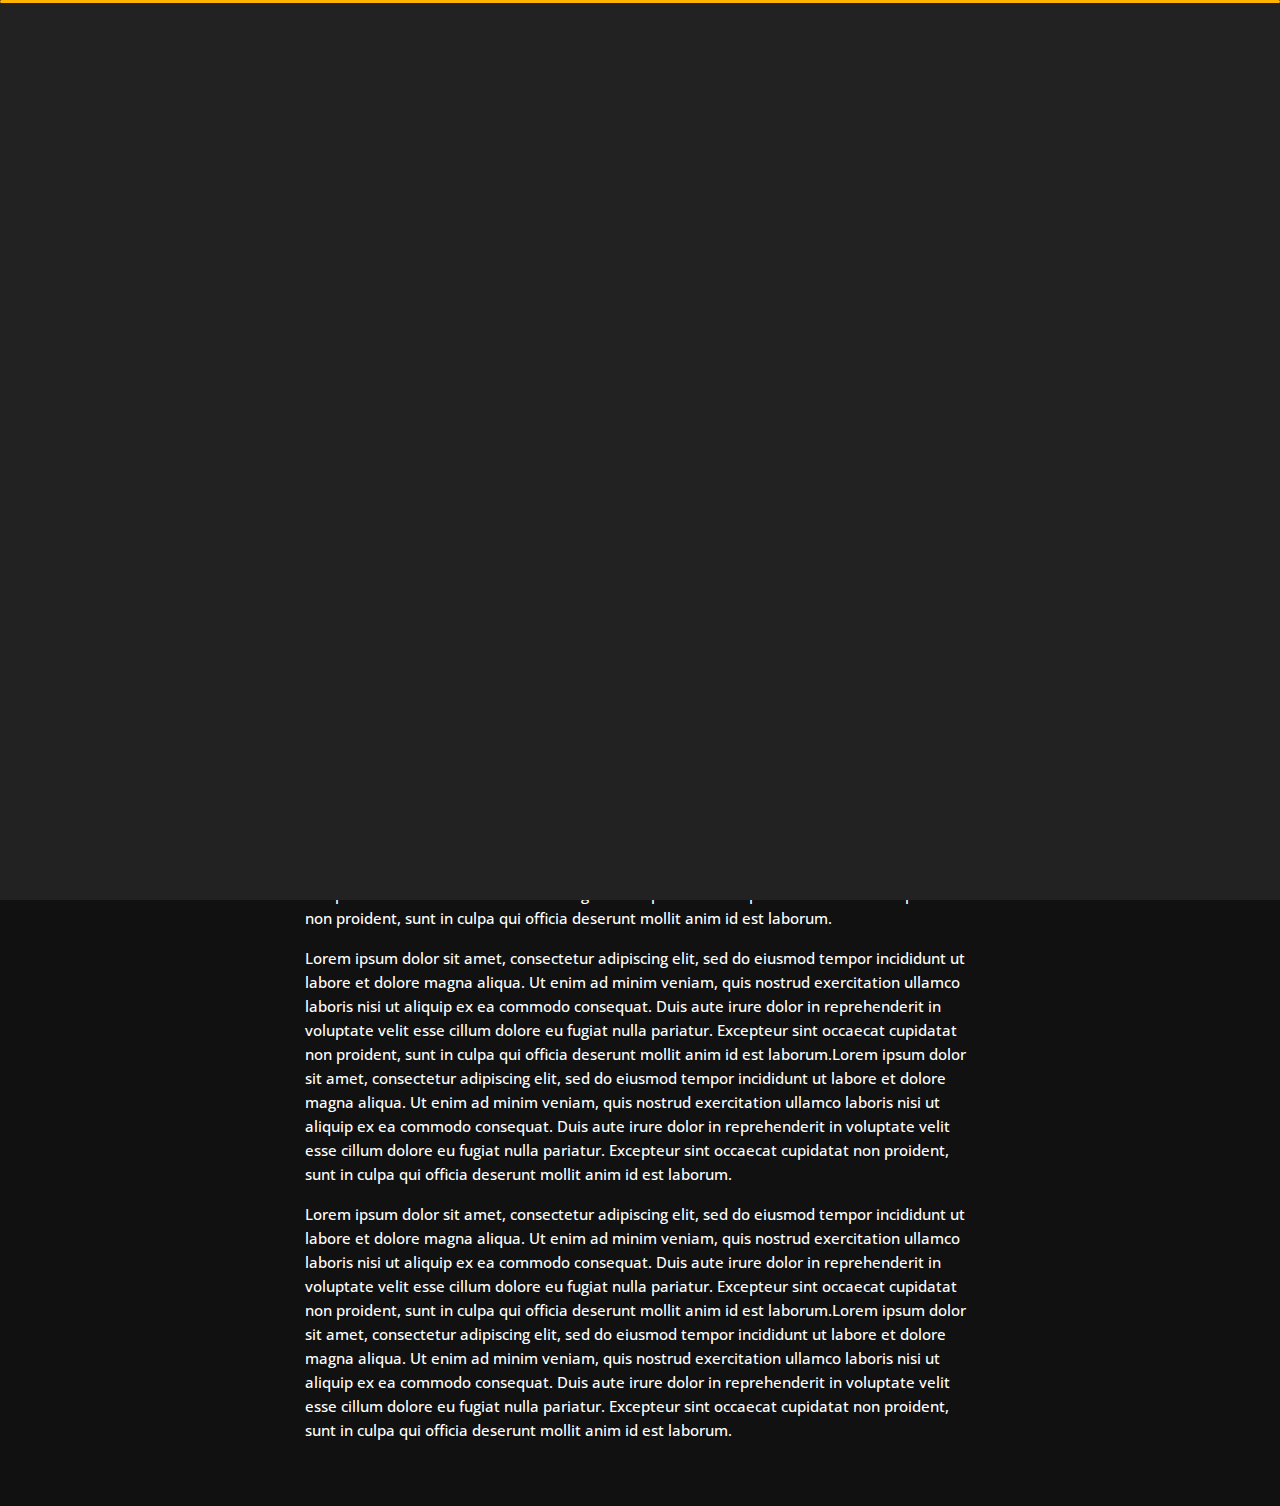
<file: blog-post-1.html>
<!DOCTYPE html>
<html lang="en">


<head>
    <meta charset="utf-8">
    <title>Blog-Pulkit</title>
    <meta name="viewport" content="width=device-width, initial-scale=1">

    <!-- Template Google Fonts -->
    <link href="https://fonts.googleapis.com/css?family=Poppins:400,400i,500,500i,600,600i,700,700i,800,800i,900,900i" rel="stylesheet">
    <link href="https://fonts.googleapis.com/css?family=Open+Sans:300,400,400i,600,600i,700" rel="stylesheet">

    <!-- Template CSS Files -->
    <link href="css/bootstrap.min.css" rel="stylesheet">
    <link href="css/preloader.min.css" rel="stylesheet">
    <link href="css/circle.css" rel="stylesheet">
    <link href="css/font-awesome.min.css" rel="stylesheet">
    <link href="css/fm.revealator.jquery.min.css" rel="stylesheet">
    <link href="css/style.css" rel="stylesheet">

    <!-- CSS Skin File -->
    <link href="css/skin.css" rel="stylesheet">

    <!-- <link rel="shortcut icon" href="images/favicon.png"> -->
    <!-- Favicons -->
    <link rel="shortcut icon" href="img/Favicons/img1.png" type="image/x-icon">

    <!-- Live Style Switcher - demo only -->
 <link rel="stylesheet" type="text/css" href="css/styleswitcher.css" />

    <!-- Modernizr JS File -->
    <script src="js/modernizr.custom.js"></script>
</head>

<body class="blog-post">
<!-- Live Style Switcher Starts - demo only -->
<div id="switcher" class="">
    <div class="content-switcher">
        <h4>STYLE SWITCHER</h4>
        <ul>
            <li>
                <a href="#" onclick="changeskin('purple');" title="purple" class="color"><img src="img/styleswitcher/purple.png" alt="purple"/></a>
            </li>
            <li>
                <a href="#" onclick="changeskin('red');" title="red" class="color"><img src="img/styleswitcher/red.png" alt="red"/></a>
            </li>
            <li>
                <a href="#" onclick="changeskin('blueviolet');" title="blueviolet" class="color"><img src="img/styleswitcher/blueviolet.png" alt="blueviolet"/></a>
            </li>
            <li>
                <a href="#" onclick="changeskin('blue');" title="blue" class="color"><img src="img/styleswitcher/blue.png" alt="blue"/></a>
            </li>
            <li>
                <a href="#" onclick="changeskin('goldenrod');" title="goldenrod" class="color"><img src="img/styleswitcher/goldenrod.png" alt="goldenrod"/></a>
            </li>
            <li>
                <a href="#" onclick="changeskin('magenta');" title="magenta" class="color"><img src="img/styleswitcher/magenta.png" alt="magenta"/></a>
            </li>
            <li>
                <a href="#" onclick="changeskin('yellowgreen');" title="yellowgreen" class="color"><img src="img/styleswitcher/yellowgreen.png" alt="yellowgreen"/></a>
            </li>
            <li>
                <a href="#" onclick="changeskin('orange');" title="orange" class="color"><img src="img/styleswitcher/orange.png" alt="orange"/></a>
            </li>
            <li>
                <a href="#" onclick="changeskin('green');" title="green" class="color"><img src="img/styleswitcher/green.png" alt="green"/></a>
            </li>
            <li>
                <a href="#" onclick="changeskin('yellow');" title="yellow" class="color"><img src="img/styleswitcher/yellow.png" alt="yellow"/></a>
            </li>
        </ul>

       <div id="hideSwitcher">&times;</div>
    </div>
</div>
<div id="showSwitcher" class="styleSecondColor"><i class="fa fa-cog fa-spin"></i></div>
<!-- Live Style Switcher Ends - demo only -->
<!-- Header Starts -->
<header class="header" id="navbar-collapse-toggle">
    <!-- Fixed Navigation Starts -->
    <ul class="icon-menu d-none d-lg-block revealator-slideup revealator-once revealator-delay1">
        <li class="icon-box">
            <i class="fa fa-home"></i>
            <a href="index.html">
                <h2>Home</h2>
            </a>
        </li>
        <li class="icon-box">
            <i class="fa fa-user"></i>
            <a href="about.html">
                <h2>About</h2>
            </a>
        </li>
        <li class="icon-box">
            <i class="fa fa-briefcase"></i>
            <a href="portfolio.html">
                <h2>Portfolio</h2>
            </a>
        </li>
        <li class="icon-box">
            <i class="fa fa-envelope-open"></i>
            <a href="contact.html">
                <h2>Contact</h2>
            </a>
        </li>
        <li class="icon-box active">
            <i class="fa fa-comments"></i>
            <a href="blog.html">
                <h2>Blog</h2>
            </a>
        </li>
    </ul>
    <!-- Fixed Navigation Ends -->
    <!-- Mobile Menu Starts -->
    <nav role="navigation" class="d-block d-lg-none">
        <div id="menuToggle">
            <input type="checkbox" />
            <span></span>
            <span></span>
            <span></span>
            <ul class="list-unstyled" id="menu">
                <li><a href="index.html"><i class="fa fa-home"></i><span>Home</span></a></li>
                <li><a href="about.html"><i class="fa fa-user"></i><span>About</span></a></li>
                <li><a href="portfolio.html"><i class="fa fa-folder-open"></i><span>Portfolio</span></a></li>
                <li><a href="contact.html"><i class="fa fa-envelope-open"></i><span>Contact</span></a></li>
                <li class="active"><a href="blog.html"><i class="fa fa-comments"></i><span>Blog</span></a></li>
            </ul>
        </div>
    </nav>
    <!-- Mobile Menu Ends -->
</header>
<!-- Header Ends -->
<!-- Page Title Starts -->
<section class="title-section text-left text-sm-center revealator-slideup revealator-once revealator-delay1">
    <h1>my <span>blog</span></h1>
    <span class="title-bg">posts</span>
</section>
<!-- Page Title Ends -->
<!-- Main Content Starts -->
<section class="main-content revealator-slideup revealator-once revealator-delay1">
    <div class="container">
        <div class="row">
            <!-- Article Starts -->
            <article class="col-12">
                <!-- Meta Starts -->
                <div class="meta open-sans-font">
                    <span><i class="fa fa-user"></i> Pulkit</span>
                    <span class="date"><i class="fa fa-calendar"></i> 3 January 2021</span>
                    <span><i class="fa fa-tags"></i> wordpress, business, economy, design</span>
                </div>
                <!-- Meta Ends -->
                <!-- Article Content Starts -->
                <h1 class="text-uppercase text-capitalize">How to Own Your Audience by Creating an Email List</h1>
                <img src="img/blog/blog-post-1.jpg" class="img-fluid" alt="Blog image"/>
                <div class="blog-excerpt open-sans-font pb-5">
                    <p>Lorem ipsum dolor sit amet, consectetur adipiscing elit, sed do eiusmod tempor incididunt ut labore et dolore magna aliqua. Ut enim ad minim veniam, quis nostrud exercitation ullamco laboris nisi ut aliquip ex ea commodo consequat.
                        Duis aute irure dolor in reprehenderit in voluptate velit esse cillum dolore eu fugiat nulla pariatur. Excepteur sint occaecat cupidatat non proident, sunt in culpa qui officia deserunt mollit anim id est laborum.</p>
                    <p>Lorem ipsum dolor sit amet, consectetur adipiscing elit, sed do eiusmod tempor incididunt ut labore et dolore magna aliqua. Ut enim ad minim veniam, quis nostrud exercitation ullamco laboris nisi ut aliquip ex ea commodo consequat.
                        Duis aute irure dolor in reprehenderit in voluptate velit esse cillum dolore eu fugiat nulla pariatur. Excepteur sint occaecat cupidatat non proident, sunt in culpa qui officia deserunt mollit anim id est laborum.Lorem ipsum
                        dolor sit amet, consectetur adipiscing elit, sed do eiusmod tempor incididunt ut labore et dolore magna aliqua. Ut enim ad minim veniam, quis nostrud exercitation ullamco laboris nisi ut aliquip ex ea commodo consequat. Duis
                        aute irure dolor in reprehenderit in voluptate velit esse cillum dolore eu fugiat nulla pariatur. Excepteur sint occaecat cupidatat non proident, sunt in culpa qui officia deserunt mollit anim id est laborum.</p>
                    <p>Lorem ipsum dolor sit amet, consectetur adipiscing elit, sed do eiusmod tempor incididunt ut labore et dolore magna aliqua. Ut enim ad minim veniam, quis nostrud exercitation ullamco laboris nisi ut aliquip ex ea commodo consequat.
                        Duis aute irure dolor in reprehenderit in voluptate velit esse cillum dolore eu fugiat nulla pariatur. Excepteur sint occaecat cupidatat non proident, sunt in culpa qui officia deserunt mollit anim id est laborum.Lorem ipsum
                        dolor sit amet, consectetur adipiscing elit, sed do eiusmod tempor incididunt ut labore et dolore magna aliqua. Ut enim ad minim veniam, quis nostrud exercitation ullamco laboris nisi ut aliquip ex ea commodo consequat. Duis
                        aute irure dolor in reprehenderit in voluptate velit esse cillum dolore eu fugiat nulla pariatur. Excepteur sint occaecat cupidatat non proident, sunt in culpa qui officia deserunt mollit anim id est laborum.</p>
                </div>
                <!-- Article Content Ends -->
            </article>
            <!-- Article Ends -->
        </div>
    </div>
</section>
<!-- Template JS Files -->
<script src="js/jquery-3.5.0.min.js"></script>
<script src="js/styleswitcher.js"></script>
<script src="js/preloader.min.js"></script>
<script src="js/fm.revealator.jquery.min.js"></script>
<script src="js/imagesloaded.pkgd.min.js"></script>
<script src="js/masonry.pkgd.min.js"></script>
<script src="js/classie.js"></script>
<script src="js/cbpGridGallery.js"></script>
<script src="js/jquery.hoverdir.js"></script>
<script src="js/popper.min.js"></script>
<script src="js/bootstrap.js"></script>
<script src="js/custom.js"></script>

</body>


</html>
</file>
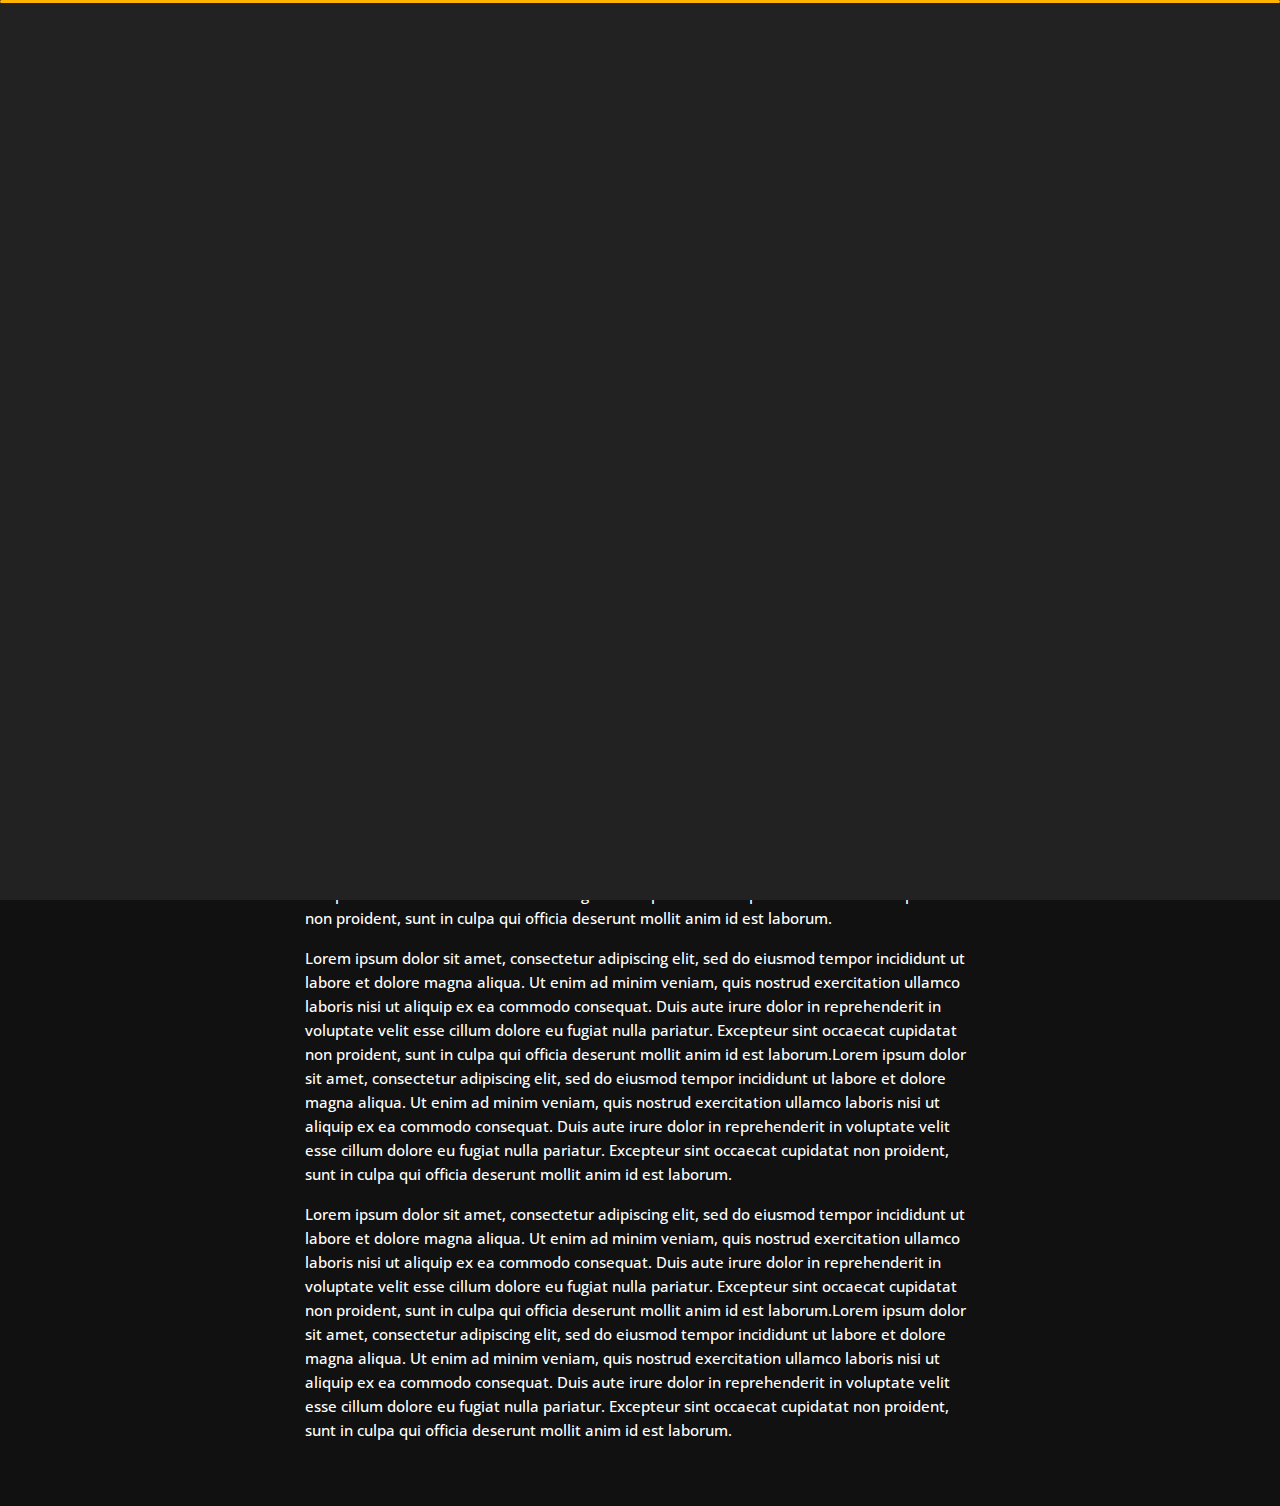
<file: blog-post-2.html>
<!DOCTYPE html>
<html lang="en">


<head>
    <meta charset="utf-8">
    <title>Blog-Pulkit</title>
    <meta name="viewport" content="width=device-width, initial-scale=1">

    <!-- Template Google Fonts -->
    <link href="https://fonts.googleapis.com/css?family=Poppins:400,400i,500,500i,600,600i,700,700i,800,800i,900,900i" rel="stylesheet">
    <link href="https://fonts.googleapis.com/css?family=Open+Sans:300,400,400i,600,600i,700" rel="stylesheet">

    <!-- Template CSS Files -->
    <link href="css/bootstrap.min.css" rel="stylesheet">
    <link href="css/preloader.min.css" rel="stylesheet">
    <link href="css/circle.css" rel="stylesheet">
    <link href="css/font-awesome.min.css" rel="stylesheet">
    <link href="css/fm.revealator.jquery.min.css" rel="stylesheet">
    <link href="css/style.css" rel="stylesheet">

    <!-- CSS Skin File -->
    <link href="css/skin.css" rel="stylesheet">

    <!-- <link rel="shortcut icon" href="images/favicon.png"> -->
    <!-- Favicons -->
    <link rel="shortcut icon" href="img/Favicons/img1.png" type="image/x-icon">

    <!-- Live Style Switcher - demo only -->
  <link rel="stylesheet" type="text/css" href="css/styleswitcher.css" />

    <!-- Modernizr JS File -->
    <script src="js/modernizr.custom.js"></script>
</head>

<body class="blog-post">
<!-- Live Style Switcher Starts - demo only -->
<div id="switcher" class="">
    <div class="content-switcher">
        <h4>STYLE SWITCHER</h4>
        <ul>
            <li>
                <a href="#" onclick="changeskin('purple');" title="purple" class="color"><img src="img/styleswitcher/purple.png" alt="purple"/></a>
            </li>
            <li>
                <a href="#" onclick="changeskin('red');" title="red" class="color"><img src="img/styleswitcher/red.png" alt="red"/></a>
            </li>
            <li>
                <a href="#" onclick="changeskin('blueviolet');" title="blueviolet" class="color"><img src="img/styleswitcher/blueviolet.png" alt="blueviolet"/></a>
            </li>
            <li>
                <a href="#" onclick="changeskin('blue');" title="blue" class="color"><img src="img/styleswitcher/blue.png" alt="blue"/></a>
            </li>
            <li>
                <a href="#" onclick="changeskin('goldenrod');" title="goldenrod" class="color"><img src="img/styleswitcher/goldenrod.png" alt="goldenrod"/></a>
            </li>
            <li>
                <a href="#" onclick="changeskin('magenta');" title="magenta" class="color"><img src="img/styleswitcher/magenta.png" alt="magenta"/></a>
            </li>
            <li>
                <a href="#" onclick="changeskin('yellowgreen');" title="yellowgreen" class="color"><img src="img/styleswitcher/yellowgreen.png" alt="yellowgreen"/></a>
            </li>
            <li>
                <a href="#" onclick="changeskin('orange');" title="orange" class="color"><img src="img/styleswitcher/orange.png" alt="orange"/></a>
            </li>
            <li>
                <a href="#" onclick="changeskin('green');" title="green" class="color"><img src="img/styleswitcher/green.png" alt="green"/></a>
            </li>
            <li>
                <a href="#" onclick="changeskin('yellow');" title="yellow" class="color"><img src="img/styleswitcher/yellow.png" alt="yellow"/></a>
            </li>
        </ul>

       <div id="hideSwitcher">&times;</div>
    </div>
</div>
<div id="showSwitcher" class="styleSecondColor"><i class="fa fa-cog fa-spin"></i></div>
<!-- Live Style Switcher Ends - demo only -->
<!-- Header Starts -->
<header class="header" id="navbar-collapse-toggle">
    <!-- Fixed Navigation Starts -->
    <ul class="icon-menu d-none d-lg-block revealator-slideup revealator-once revealator-delay1">
        <li class="icon-box">
            <i class="fa fa-home"></i>
            <a href="index.html">
                <h2>Home</h2>
            </a>
        </li>
        <li class="icon-box">
            <i class="fa fa-user"></i>
            <a href="about.html">
                <h2>About</h2>
            </a>
        </li>
        <li class="icon-box">
            <i class="fa fa-briefcase"></i>
            <a href="portfolio.html">
                <h2>Portfolio</h2>
            </a>
        </li>
        <li class="icon-box">
            <i class="fa fa-envelope-open"></i>
            <a href="contact.html">
                <h2>Contact</h2>
            </a>
        </li>
        <li class="icon-box active">
            <i class="fa fa-comments"></i>
            <a href="blog.html">
                <h2>Blog</h2>
            </a>
        </li>
    </ul>
    <!-- Fixed Navigation Ends -->
    <!-- Mobile Menu Starts -->
    <nav role="navigation" class="d-block d-lg-none">
        <div id="menuToggle">
            <input type="checkbox" />
            <span></span>
            <span></span>
            <span></span>
            <ul class="list-unstyled" id="menu">
                <li><a href="index.html"><i class="fa fa-home"></i><span>Home</span></a></li>
                <li><a href="about.html"><i class="fa fa-user"></i><span>About</span></a></li>
                <li><a href="portfolio.html"><i class="fa fa-folder-open"></i><span>Portfolio</span></a></li>
                <li><a href="contact.html"><i class="fa fa-envelope-open"></i><span>Contact</span></a></li>
                <li class="active"><a href="blog.html"><i class="fa fa-comments"></i><span>Blog</span></a></li>
            </ul>
        </div>
    </nav>
    <!-- Mobile Menu Ends -->
</header>
<!-- Header Ends -->
<!-- Page Title Starts -->
<section class="title-section text-left text-sm-center revealator-slideup revealator-once revealator-delay1">
    <h1>my <span>blog</span></h1>
    <span class="title-bg">posts</span>
</section>
<!-- Page Title Ends -->
<!-- Main Content Starts -->
<section class="main-content revealator-slideup revealator-once revealator-delay1">
    <div class="container">
        <div class="row">
            <!-- Article Starts -->
            <article class="col-12">
                <!-- Meta Starts -->
                <div class="meta open-sans-font">
                    <span><i class="fa fa-user"></i> Pulkit</span>
                    <span class="date"><i class="fa fa-calendar"></i> 3 January 2021</span>
                    <span><i class="fa fa-tags"></i> wordpress, business, economy, design</span>
                </div>
                <!-- Meta Ends -->
                <!-- Article Content Starts -->
                <h1 class="text-uppercase text-capitalize">Top 10 Toolkits for Deep Learning in 2020</h1>
                <img src="img/blog/blog-post-2.jpg" class="img-fluid" alt="Blog image"/>
                <div class="blog-excerpt open-sans-font pb-5">
                    <p>Lorem ipsum dolor sit amet, consectetur adipiscing elit, sed do eiusmod tempor incididunt ut labore et dolore magna aliqua. Ut enim ad minim veniam, quis nostrud exercitation ullamco laboris nisi ut aliquip ex ea commodo consequat.
                        Duis aute irure dolor in reprehenderit in voluptate velit esse cillum dolore eu fugiat nulla pariatur. Excepteur sint occaecat cupidatat non proident, sunt in culpa qui officia deserunt mollit anim id est laborum.</p>
                    <p>Lorem ipsum dolor sit amet, consectetur adipiscing elit, sed do eiusmod tempor incididunt ut labore et dolore magna aliqua. Ut enim ad minim veniam, quis nostrud exercitation ullamco laboris nisi ut aliquip ex ea commodo consequat.
                        Duis aute irure dolor in reprehenderit in voluptate velit esse cillum dolore eu fugiat nulla pariatur. Excepteur sint occaecat cupidatat non proident, sunt in culpa qui officia deserunt mollit anim id est laborum.Lorem ipsum
                        dolor sit amet, consectetur adipiscing elit, sed do eiusmod tempor incididunt ut labore et dolore magna aliqua. Ut enim ad minim veniam, quis nostrud exercitation ullamco laboris nisi ut aliquip ex ea commodo consequat. Duis
                        aute irure dolor in reprehenderit in voluptate velit esse cillum dolore eu fugiat nulla pariatur. Excepteur sint occaecat cupidatat non proident, sunt in culpa qui officia deserunt mollit anim id est laborum.</p>
                    <p>Lorem ipsum dolor sit amet, consectetur adipiscing elit, sed do eiusmod tempor incididunt ut labore et dolore magna aliqua. Ut enim ad minim veniam, quis nostrud exercitation ullamco laboris nisi ut aliquip ex ea commodo consequat.
                        Duis aute irure dolor in reprehenderit in voluptate velit esse cillum dolore eu fugiat nulla pariatur. Excepteur sint occaecat cupidatat non proident, sunt in culpa qui officia deserunt mollit anim id est laborum.Lorem ipsum
                        dolor sit amet, consectetur adipiscing elit, sed do eiusmod tempor incididunt ut labore et dolore magna aliqua. Ut enim ad minim veniam, quis nostrud exercitation ullamco laboris nisi ut aliquip ex ea commodo consequat. Duis
                        aute irure dolor in reprehenderit in voluptate velit esse cillum dolore eu fugiat nulla pariatur. Excepteur sint occaecat cupidatat non proident, sunt in culpa qui officia deserunt mollit anim id est laborum.</p>
                </div>
                <!-- Article Content Ends -->
            </article>
            <!-- Article Ends -->
        </div>
    </div>
</section>
<!-- Template JS Files -->
<script src="js/jquery-3.5.0.min.js"></script>
<script src="js/styleswitcher.js"></script>
<script src="js/preloader.min.js"></script>
<script src="js/fm.revealator.jquery.min.js"></script>
<script src="js/imagesloaded.pkgd.min.js"></script>
<script src="js/masonry.pkgd.min.js"></script>
<script src="js/classie.js"></script>
<script src="js/cbpGridGallery.js"></script>
<script src="js/jquery.hoverdir.js"></script>
<script src="js/popper.min.js"></script>
<script src="js/bootstrap.js"></script>
<script src="js/custom.js"></script>

</body>


</html>
</file>
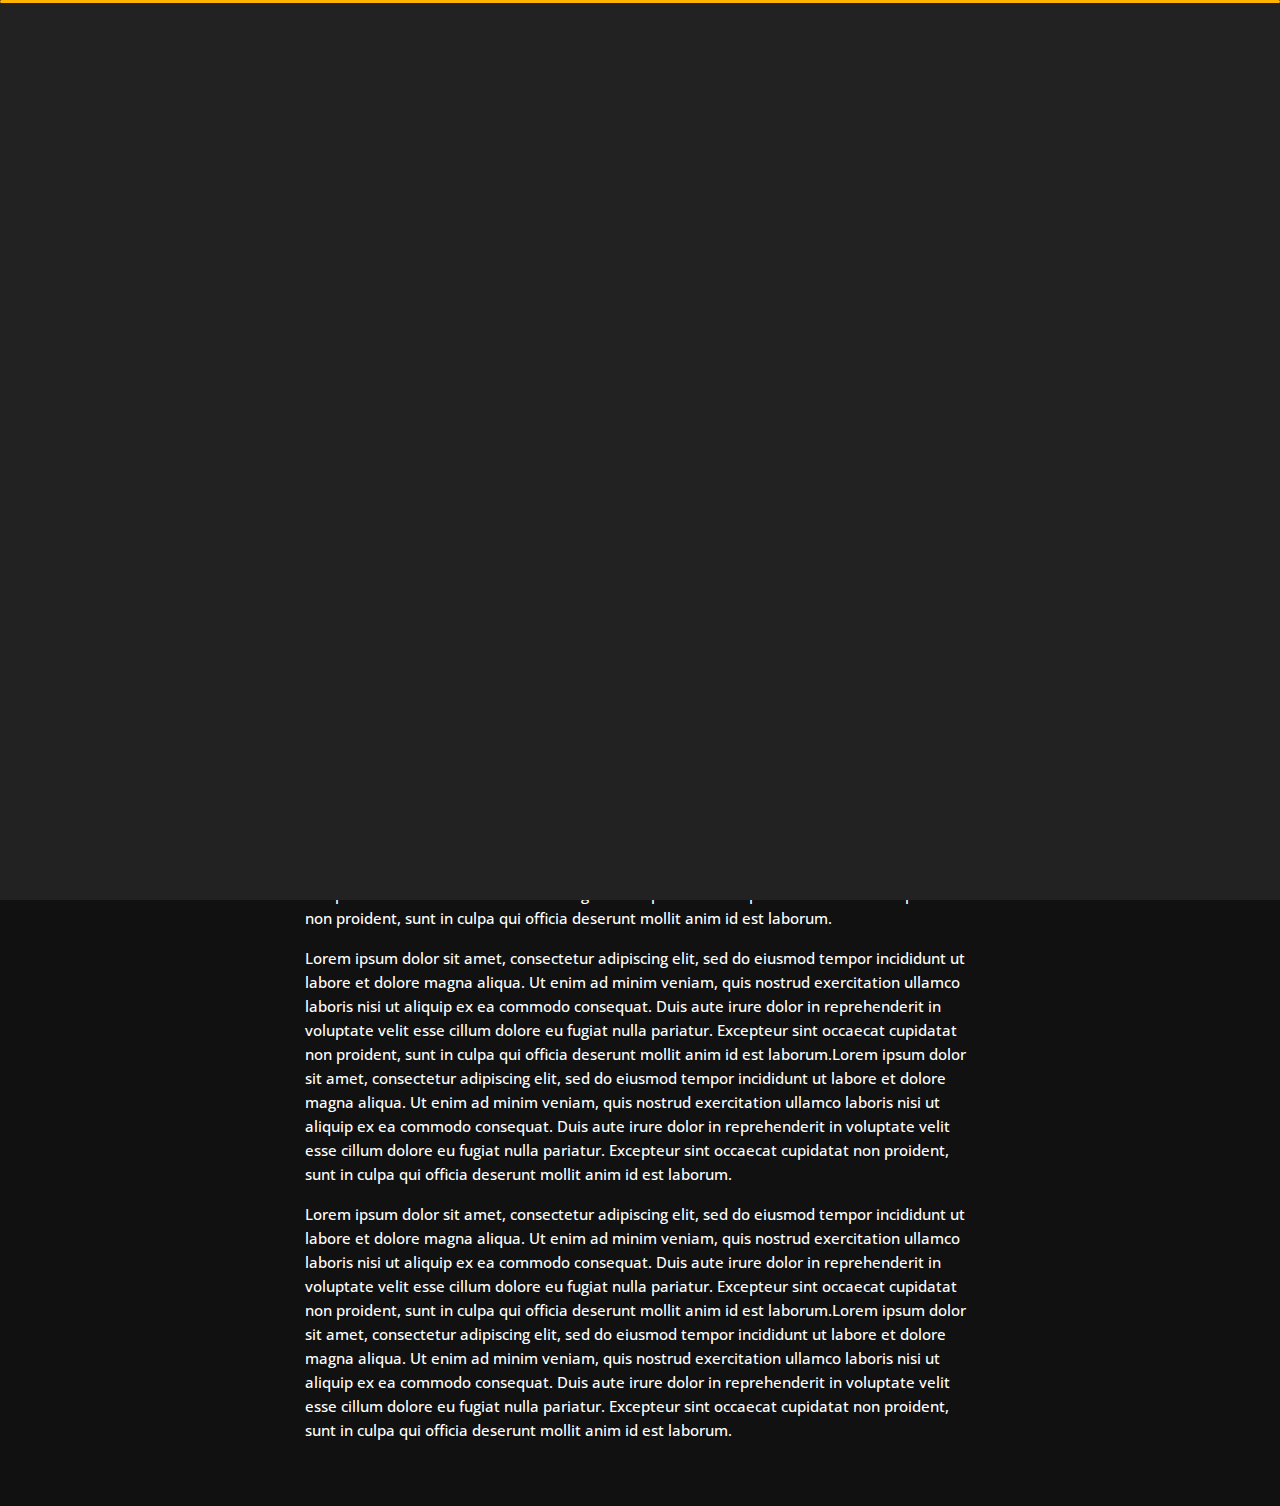
<file: blog-post-4.html>
<!DOCTYPE html>
<html lang="en">


<head>
    <meta charset="utf-8">
    <title>Blog-Pulkit</title>
    <meta name="viewport" content="width=device-width, initial-scale=1">

    <!-- Template Google Fonts -->
    <link href="https://fonts.googleapis.com/css?family=Poppins:400,400i,500,500i,600,600i,700,700i,800,800i,900,900i" rel="stylesheet">
    <link href="https://fonts.googleapis.com/css?family=Open+Sans:300,400,400i,600,600i,700" rel="stylesheet">

    <!-- Template CSS Files -->
    <link href="css/bootstrap.min.css" rel="stylesheet">
    <link href="css/preloader.min.css" rel="stylesheet">
    <link href="css/circle.css" rel="stylesheet">
    <link href="css/font-awesome.min.css" rel="stylesheet">
    <link href="css/fm.revealator.jquery.min.css" rel="stylesheet">
    <link href="css/style.css" rel="stylesheet">

    <!-- CSS Skin File -->
    <link href="css/skin.css" rel="stylesheet">

    <!-- <link rel="shortcut icon" href="images/favicon.png"> -->
    <!-- Favicons -->
    <link rel="shortcut icon" href="img/Favicons/img1.png" type="image/x-icon">

    <!-- Live Style Switcher - demo only -->
    <link rel="stylesheet" type="text/css" href="css/styleswitcher.css" />

    <!-- Modernizr JS File -->
    <script src="js/modernizr.custom.js"></script>
</head>

<body class="blog-post">
<!-- Live Style Switcher Starts - demo only -->
<div id="switcher" class="">
    <div class="content-switcher">
        <h4>STYLE SWITCHER</h4>
        <ul>
            <li>
                <a href="#" onclick="changeskin('purple');" title="purple" class="color"><img src="img/styleswitcher/purple.png" alt="purple"/></a>
            </li>
            <li>
                <a href="#" onclick="changeskin('red');" title="red" class="color"><img src="img/styleswitcher/red.png" alt="red"/></a>
            </li>
            <li>
                <a href="#" onclick="changeskin('blueviolet');" title="blueviolet" class="color"><img src="img/styleswitcher/blueviolet.png" alt="blueviolet"/></a>
            </li>
            <li>
                <a href="#" onclick="changeskin('blue');" title="blue" class="color"><img src="img/styleswitcher/blue.png" alt="blue"/></a>
            </li>
            <li>
                <a href="#" onclick="changeskin('goldenrod');" title="goldenrod" class="color"><img src="img/styleswitcher/goldenrod.png" alt="goldenrod"/></a>
            </li>
            <li>
                <a href="#" onclick="changeskin('magenta');" title="magenta" class="color"><img src="img/styleswitcher/magenta.png" alt="magenta"/></a>
            </li>
            <li>
                <a href="#" onclick="changeskin('yellowgreen');" title="yellowgreen" class="color"><img src="img/styleswitcher/yellowgreen.png" alt="yellowgreen"/></a>
            </li>
            <li>
                <a href="#" onclick="changeskin('orange');" title="orange" class="color"><img src="img/styleswitcher/orange.png" alt="orange"/></a>
            </li>
            <li>
                <a href="#" onclick="changeskin('green');" title="green" class="color"><img src="img/styleswitcher/green.png" alt="green"/></a>
            </li>
            <li>
                <a href="#" onclick="changeskin('yellow');" title="yellow" class="color"><img src="img/styleswitcher/yellow.png" alt="yellow"/></a>
            </li>
        </ul>

       <div id="hideSwitcher">&times;</div>
    </div>
</div>
<div id="showSwitcher" class="styleSecondColor"><i class="fa fa-cog fa-spin"></i></div>
<!-- Live Style Switcher Ends - demo only -->
<!-- Header Starts -->
<header class="header" id="navbar-collapse-toggle">
    <!-- Fixed Navigation Starts -->
    <ul class="icon-menu d-none d-lg-block revealator-slideup revealator-once revealator-delay1">
        <li class="icon-box">
            <i class="fa fa-home"></i>
            <a href="index.html">
                <h2>Home</h2>
            </a>
        </li>
        <li class="icon-box">
            <i class="fa fa-user"></i>
            <a href="about.html">
                <h2>About</h2>
            </a>
        </li>
        <li class="icon-box">
            <i class="fa fa-briefcase"></i>
            <a href="portfolio.html">
                <h2>Portfolio</h2>
            </a>
        </li>
        <li class="icon-box">
            <i class="fa fa-envelope-open"></i>
            <a href="contact.html">
                <h2>Contact</h2>
            </a>
        </li>
        <li class="icon-box active">
            <i class="fa fa-comments"></i>
            <a href="blog.html">
                <h2>Blog</h2>
            </a>
        </li>
    </ul>
    <!-- Fixed Navigation Ends -->
    <!-- Mobile Menu Starts -->
    <nav role="navigation" class="d-block d-lg-none">
        <div id="menuToggle">
            <input type="checkbox" />
            <span></span>
            <span></span>
            <span></span>
            <ul class="list-unstyled" id="menu">
                <li><a href="index.html"><i class="fa fa-home"></i><span>Home</span></a></li>
                <li><a href="about.html"><i class="fa fa-user"></i><span>About</span></a></li>
                <li><a href="portfolio.html"><i class="fa fa-folder-open"></i><span>Portfolio</span></a></li>
                <li><a href="contact.html"><i class="fa fa-envelope-open"></i><span>Contact</span></a></li>
                <li class="active"><a href="blog.html"><i class="fa fa-comments"></i><span>Blog</span></a></li>
            </ul>
        </div>
    </nav>
    <!-- Mobile Menu Ends -->
</header>
<!-- Header Ends -->
<!-- Page Title Starts -->
<section class="title-section text-left text-sm-center revealator-slideup revealator-once revealator-delay1">
    <h1>my <span>blog</span></h1>
    <span class="title-bg">posts</span>
</section>
<!-- Page Title Ends -->
<!-- Main Content Starts -->
<section class="main-content revealator-slideup revealator-once revealator-delay1">
    <div class="container">
        <div class="row">
            <!-- Article Starts -->
            <article class="col-12">
                <!-- Meta Starts -->
                <div class="meta open-sans-font">
                    <span><i class="fa fa-user"></i> Pulkit</span>
                    <span class="date"><i class="fa fa-calendar"></i> 3 January 2021</span>
                    <span><i class="fa fa-tags"></i> wordpress, business, economy, design</span>
                </div>
                <!-- Meta Ends -->
                <!-- Article Content Starts -->
                <h1 class="text-uppercase text-capitalize">How to Inject Humor & Comedy Into Your Brand</h1>
                <img src="img/blog/blog-post-4.jpg" class="img-fluid" alt="Blog image"/>
                <div class="blog-excerpt open-sans-font pb-5">
                    <p>Lorem ipsum dolor sit amet, consectetur adipiscing elit, sed do eiusmod tempor incididunt ut labore et dolore magna aliqua. Ut enim ad minim veniam, quis nostrud exercitation ullamco laboris nisi ut aliquip ex ea commodo consequat.
                        Duis aute irure dolor in reprehenderit in voluptate velit esse cillum dolore eu fugiat nulla pariatur. Excepteur sint occaecat cupidatat non proident, sunt in culpa qui officia deserunt mollit anim id est laborum.</p>
                    <p>Lorem ipsum dolor sit amet, consectetur adipiscing elit, sed do eiusmod tempor incididunt ut labore et dolore magna aliqua. Ut enim ad minim veniam, quis nostrud exercitation ullamco laboris nisi ut aliquip ex ea commodo consequat.
                        Duis aute irure dolor in reprehenderit in voluptate velit esse cillum dolore eu fugiat nulla pariatur. Excepteur sint occaecat cupidatat non proident, sunt in culpa qui officia deserunt mollit anim id est laborum.Lorem ipsum
                        dolor sit amet, consectetur adipiscing elit, sed do eiusmod tempor incididunt ut labore et dolore magna aliqua. Ut enim ad minim veniam, quis nostrud exercitation ullamco laboris nisi ut aliquip ex ea commodo consequat. Duis
                        aute irure dolor in reprehenderit in voluptate velit esse cillum dolore eu fugiat nulla pariatur. Excepteur sint occaecat cupidatat non proident, sunt in culpa qui officia deserunt mollit anim id est laborum.</p>
                    <p>Lorem ipsum dolor sit amet, consectetur adipiscing elit, sed do eiusmod tempor incididunt ut labore et dolore magna aliqua. Ut enim ad minim veniam, quis nostrud exercitation ullamco laboris nisi ut aliquip ex ea commodo consequat.
                        Duis aute irure dolor in reprehenderit in voluptate velit esse cillum dolore eu fugiat nulla pariatur. Excepteur sint occaecat cupidatat non proident, sunt in culpa qui officia deserunt mollit anim id est laborum.Lorem ipsum
                        dolor sit amet, consectetur adipiscing elit, sed do eiusmod tempor incididunt ut labore et dolore magna aliqua. Ut enim ad minim veniam, quis nostrud exercitation ullamco laboris nisi ut aliquip ex ea commodo consequat. Duis
                        aute irure dolor in reprehenderit in voluptate velit esse cillum dolore eu fugiat nulla pariatur. Excepteur sint occaecat cupidatat non proident, sunt in culpa qui officia deserunt mollit anim id est laborum.</p>
                </div>
                <!-- Article Content Ends -->
            </article>
            <!-- Article Ends -->
        </div>
    </div>
</section>
<!-- Template JS Files -->
<script src="js/jquery-3.5.0.min.js"></script>
<script src="js/styleswitcher.js"></script>
<script src="js/preloader.min.js"></script>
<script src="js/fm.revealator.jquery.min.js"></script>
<script src="js/imagesloaded.pkgd.min.js"></script>
<script src="js/masonry.pkgd.min.js"></script>
<script src="js/classie.js"></script>
<script src="js/cbpGridGallery.js"></script>
<script src="js/jquery.hoverdir.js"></script>
<script src="js/popper.min.js"></script>
<script src="js/bootstrap.js"></script>
<script src="js/custom.js"></script>

</body>


</html>
</file>
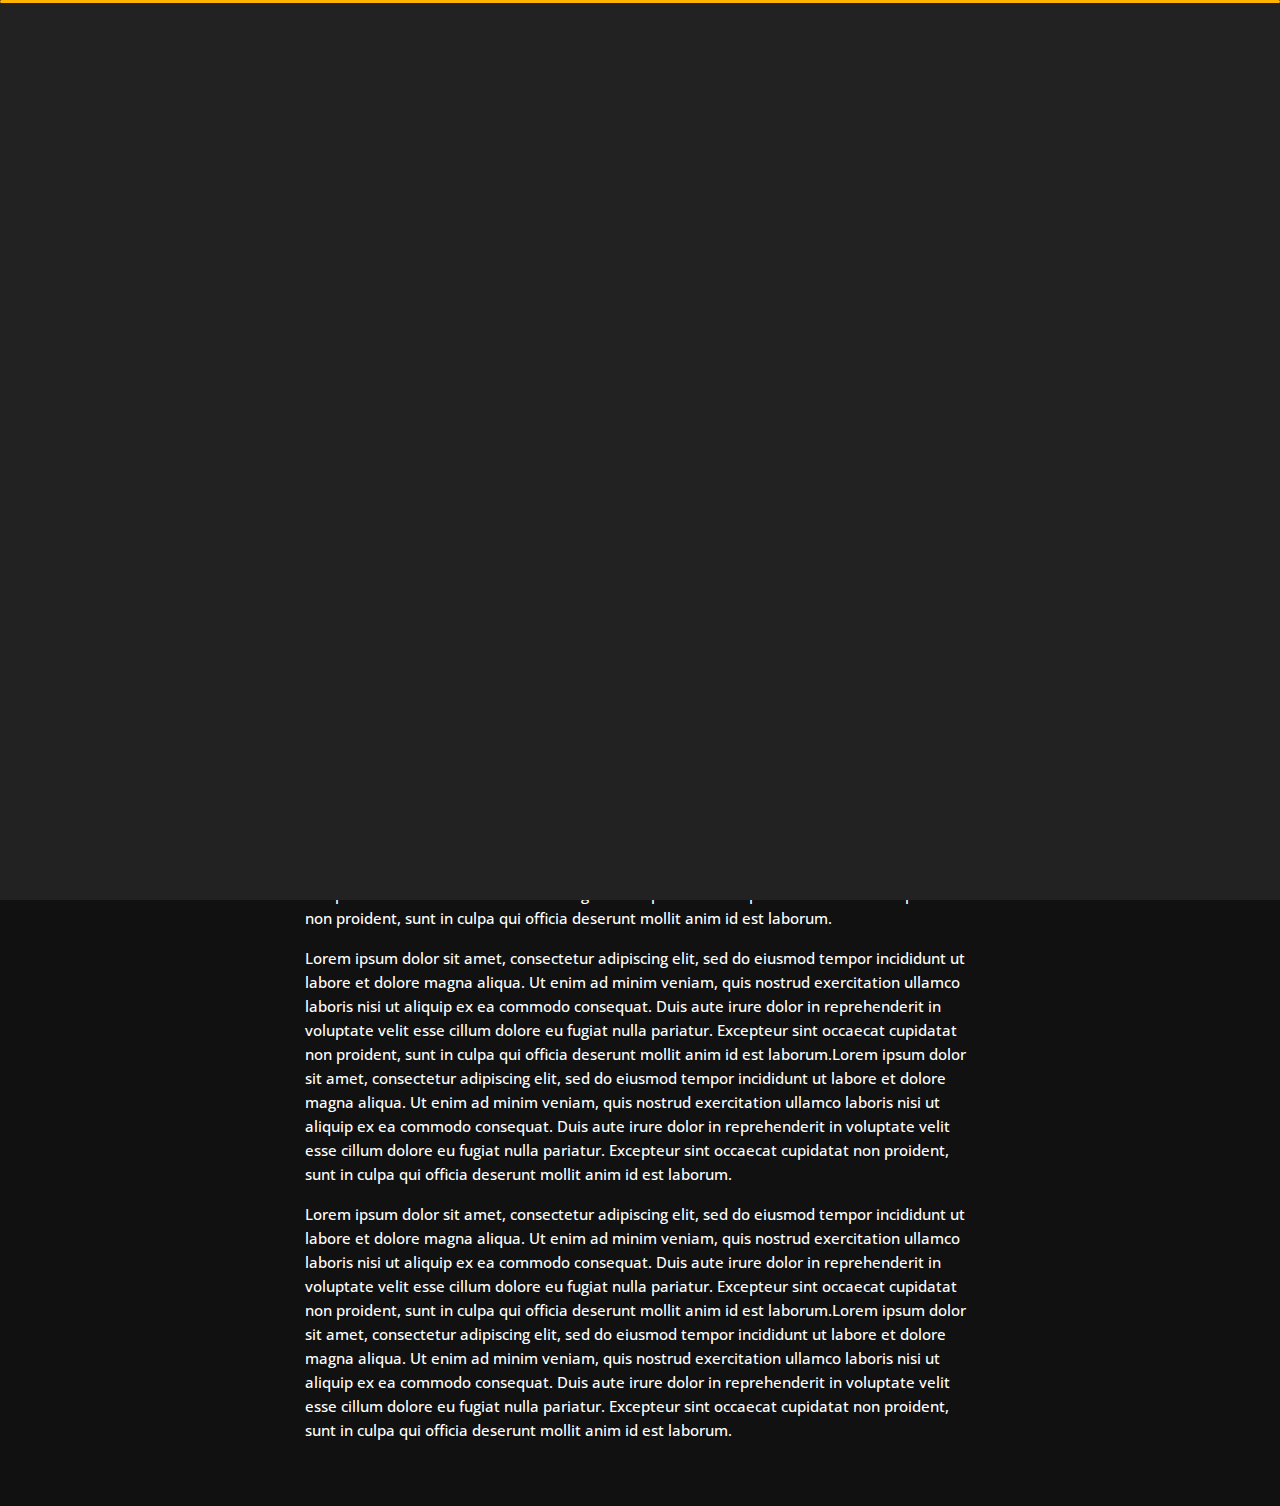
<file: blog-post-5.html>
<!DOCTYPE html>
<html lang="en">


<head>
    <meta charset="utf-8">
    <title>Blog-Pulkit</title>
    <meta name="viewport" content="width=device-width, initial-scale=1">

    <!-- Template Google Fonts -->
    <link href="https://fonts.googleapis.com/css?family=Poppins:400,400i,500,500i,600,600i,700,700i,800,800i,900,900i" rel="stylesheet">
    <link href="https://fonts.googleapis.com/css?family=Open+Sans:300,400,400i,600,600i,700" rel="stylesheet">

    <!-- Template CSS Files -->
    <link href="css/bootstrap.min.css" rel="stylesheet">
    <link href="css/preloader.min.css" rel="stylesheet">
    <link href="css/circle.css" rel="stylesheet">
    <link href="css/font-awesome.min.css" rel="stylesheet">
    <link href="css/fm.revealator.jquery.min.css" rel="stylesheet">
    <link href="css/style.css" rel="stylesheet">

    <!-- CSS Skin File -->
    <link href="css/skin.css" rel="stylesheet">

    <!-- <link rel="shortcut icon" href="images/favicon.png"> -->
    <!-- Favicons -->
    <link rel="shortcut icon" href="img/Favicons/img1.png" type="image/x-icon">

    <!-- Live Style Switcher - demo only -->
    <link rel="stylesheet" type="text/css" href="css/styleswitcher.css" />

    <!-- Modernizr JS File -->
    <script src="js/modernizr.custom.js"></script>
</head>

<body class="blog-post">
<!-- Live Style Switcher Starts - demo only -->
<div id="switcher" class="">
    <div class="content-switcher">
        <h4>STYLE SWITCHER</h4>
        <ul>
            <li>
                <a href="#" onclick="changeskin('purple');" title="purple" class="color"><img src="img/styleswitcher/purple.png" alt="purple"/></a>
            </li>
            <li>
                <a href="#" onclick="changeskin('red');" title="red" class="color"><img src="img/styleswitcher/red.png" alt="red"/></a>
            </li>
            <li>
                <a href="#" onclick="changeskin('blueviolet');" title="blueviolet" class="color"><img src="img/styleswitcher/blueviolet.png" alt="blueviolet"/></a>
            </li>
            <li>
                <a href="#" onclick="changeskin('blue');" title="blue" class="color"><img src="img/styleswitcher/blue.png" alt="blue"/></a>
            </li>
            <li>
                <a href="#" onclick="changeskin('goldenrod');" title="goldenrod" class="color"><img src="img/styleswitcher/goldenrod.png" alt="goldenrod"/></a>
            </li>
            <li>
                <a href="#" onclick="changeskin('magenta');" title="magenta" class="color"><img src="img/styleswitcher/magenta.png" alt="magenta"/></a>
            </li>
            <li>
                <a href="#" onclick="changeskin('yellowgreen');" title="yellowgreen" class="color"><img src="img/styleswitcher/yellowgreen.png" alt="yellowgreen"/></a>
            </li>
            <li>
                <a href="#" onclick="changeskin('orange');" title="orange" class="color"><img src="img/styleswitcher/orange.png" alt="orange"/></a>
            </li>
            <li>
                <a href="#" onclick="changeskin('green');" title="green" class="color"><img src="img/styleswitcher/green.png" alt="green"/></a>
            </li>
            <li>
                <a href="#" onclick="changeskin('yellow');" title="yellow" class="color"><img src="img/styleswitcher/yellow.png" alt="yellow"/></a>
            </li>
        </ul>

       <div id="hideSwitcher">&times;</div>
    </div>
</div>
<div id="showSwitcher" class="styleSecondColor"><i class="fa fa-cog fa-spin"></i></div>
<!-- Live Style Switcher Ends - demo only -->
<!-- Header Starts -->
<header class="header" id="navbar-collapse-toggle">
    <!-- Fixed Navigation Starts -->
    <ul class="icon-menu d-none d-lg-block revealator-slideup revealator-once revealator-delay1">
        <li class="icon-box">
            <i class="fa fa-home"></i>
            <a href="index.html">
                <h2>Home</h2>
            </a>
        </li>
        <li class="icon-box">
            <i class="fa fa-user"></i>
            <a href="about.html">
                <h2>About</h2>
            </a>
        </li>
        <li class="icon-box">
            <i class="fa fa-briefcase"></i>
            <a href="projects.html">
                <h2>Projects</h2>
            </a>
        </li>
        <li class="icon-box">
            <i class="fa fa-envelope-open"></i>
            <a href="contact.html">
                <h2>Contact</h2>
            </a>
        </li>
        <li class="icon-box active">
            <i class="fa fa-comments"></i>
            <a href="blog.html">
                <h2>Blog</h2>
            </a>
        </li>
    </ul>
    <!-- Fixed Navigation Ends -->
    <!-- Mobile Menu Starts -->
    <nav role="navigation" class="d-block d-lg-none">
        <div id="menuToggle">
            <input type="checkbox" />
            <span></span>
            <span></span>
            <span></span>
            <ul class="list-unstyled" id="menu">
                <li><a href="index.html"><i class="fa fa-home"></i><span>Home</span></a></li>
                <li><a href="about.html"><i class="fa fa-user"></i><span>About</span></a></li>
                <li><a href="projects.html"><i class="fa fa-folder-open"></i><span>Projects</span></a></li>
                <li><a href="contact.html"><i class="fa fa-envelope-open"></i><span>Contact</span></a></li>
                <li class="active"><a href="blog.html"><i class="fa fa-comments"></i><span>Blog</span></a></li>
            </ul>
        </div>
    </nav>
    <!-- Mobile Menu Ends -->
</header>
<!-- Header Ends -->
<!-- Page Title Starts -->
<section class="title-section text-left text-sm-center revealator-slideup revealator-once revealator-delay1">
    <h1>my <span>blog</span></h1>
    <span class="title-bg">posts</span>
</section>
<!-- Page Title Ends -->
<!-- Main Content Starts -->
<section class="main-content revealator-slideup revealator-once revealator-delay1">
    <div class="container">
        <div class="row">
            <!-- Article Starts -->
            <article class="col-12">
                <!-- Meta Starts -->
                <div class="meta open-sans-font">
                    <span><i class="fa fa-user"></i> Pulkit</span>
                    <span class="date"><i class="fa fa-calendar"></i> 3 January 2021</span>
                    <span><i class="fa fa-tags"></i> wordpress, business, economy, design</span>
                </div>
                <!-- Meta Ends -->
                <!-- Article Content Starts -->
                <h1 class="text-uppercase text-capitalize">Everyone in Web Design: How To Achieve Success</h1>
                <img src="img/blog/blog-post-3.jpg" class="img-fluid" alt="Blog image"/>
                <div class="blog-excerpt open-sans-font pb-5">
                    <p>Lorem ipsum dolor sit amet, consectetur adipiscing elit, sed do eiusmod tempor incididunt ut labore et dolore magna aliqua. Ut enim ad minim veniam, quis nostrud exercitation ullamco laboris nisi ut aliquip ex ea commodo consequat.
                        Duis aute irure dolor in reprehenderit in voluptate velit esse cillum dolore eu fugiat nulla pariatur. Excepteur sint occaecat cupidatat non proident, sunt in culpa qui officia deserunt mollit anim id est laborum.</p>
                    <p>Lorem ipsum dolor sit amet, consectetur adipiscing elit, sed do eiusmod tempor incididunt ut labore et dolore magna aliqua. Ut enim ad minim veniam, quis nostrud exercitation ullamco laboris nisi ut aliquip ex ea commodo consequat.
                        Duis aute irure dolor in reprehenderit in voluptate velit esse cillum dolore eu fugiat nulla pariatur. Excepteur sint occaecat cupidatat non proident, sunt in culpa qui officia deserunt mollit anim id est laborum.Lorem ipsum
                        dolor sit amet, consectetur adipiscing elit, sed do eiusmod tempor incididunt ut labore et dolore magna aliqua. Ut enim ad minim veniam, quis nostrud exercitation ullamco laboris nisi ut aliquip ex ea commodo consequat. Duis
                        aute irure dolor in reprehenderit in voluptate velit esse cillum dolore eu fugiat nulla pariatur. Excepteur sint occaecat cupidatat non proident, sunt in culpa qui officia deserunt mollit anim id est laborum.</p>
                    <p>Lorem ipsum dolor sit amet, consectetur adipiscing elit, sed do eiusmod tempor incididunt ut labore et dolore magna aliqua. Ut enim ad minim veniam, quis nostrud exercitation ullamco laboris nisi ut aliquip ex ea commodo consequat.
                        Duis aute irure dolor in reprehenderit in voluptate velit esse cillum dolore eu fugiat nulla pariatur. Excepteur sint occaecat cupidatat non proident, sunt in culpa qui officia deserunt mollit anim id est laborum.Lorem ipsum
                        dolor sit amet, consectetur adipiscing elit, sed do eiusmod tempor incididunt ut labore et dolore magna aliqua. Ut enim ad minim veniam, quis nostrud exercitation ullamco laboris nisi ut aliquip ex ea commodo consequat. Duis
                        aute irure dolor in reprehenderit in voluptate velit esse cillum dolore eu fugiat nulla pariatur. Excepteur sint occaecat cupidatat non proident, sunt in culpa qui officia deserunt mollit anim id est laborum.</p>
                </div>
                <!-- Article Content Ends -->
            </article>
            <!-- Article Ends -->
        </div>
    </div>
</section>
<!-- Template JS Files -->
<script src="js/jquery-3.5.0.min.js"></script>
<script src="js/styleswitcher.js"></script>
<script src="js/preloader.min.js"></script>
<script src="js/fm.revealator.jquery.min.js"></script>
<script src="js/imagesloaded.pkgd.min.js"></script>
<script src="js/masonry.pkgd.min.js"></script>
<script src="js/classie.js"></script>
<script src="js/cbpGridGallery.js"></script>
<script src="js/jquery.hoverdir.js"></script>
<script src="js/popper.min.js"></script>
<script src="js/bootstrap.js"></script>
<script src="js/custom.js"></script>

</body>
</html>
</file>
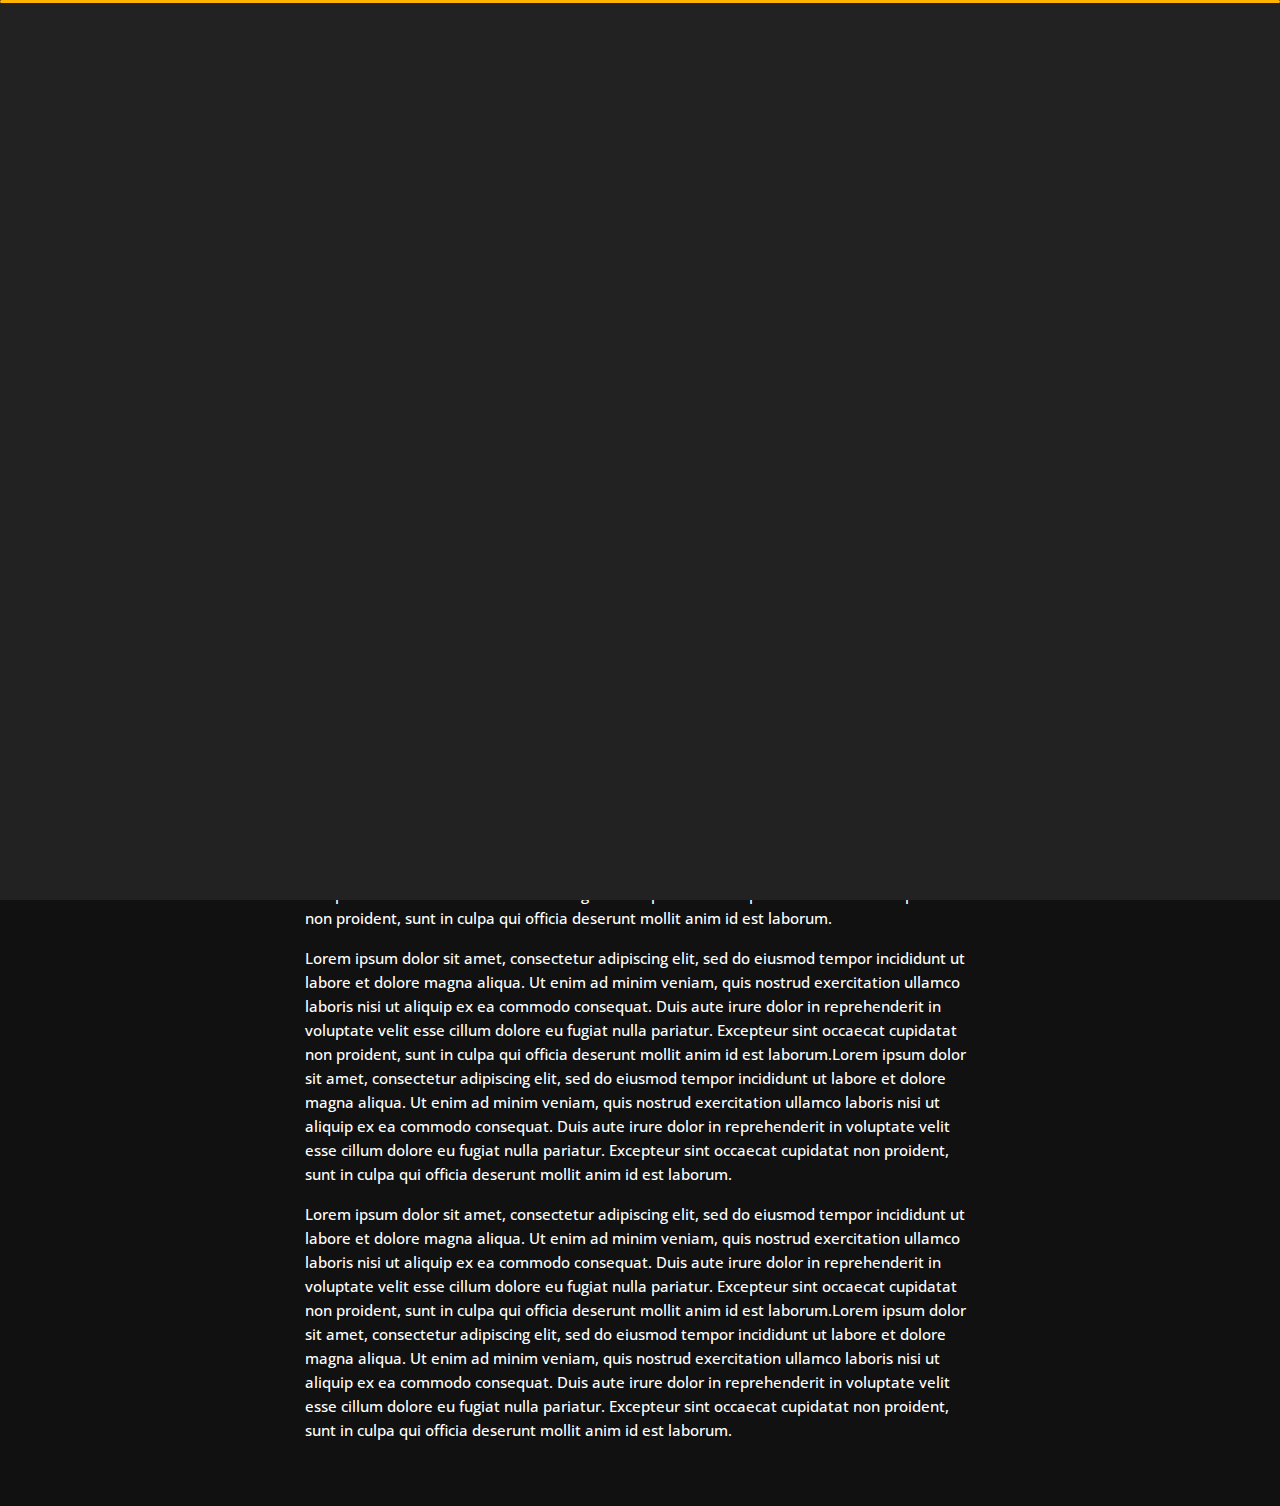
<file: blog-post-6.html>
<!DOCTYPE html>
<html lang="en">


<head>
    <meta charset="utf-8">
    <title>Blog-Pulkit</title>
    <meta name="viewport" content="width=device-width, initial-scale=1">

    <!-- Template Google Fonts -->
    <link href="https://fonts.googleapis.com/css?family=Poppins:400,400i,500,500i,600,600i,700,700i,800,800i,900,900i" rel="stylesheet">
    <link href="https://fonts.googleapis.com/css?family=Open+Sans:300,400,400i,600,600i,700" rel="stylesheet">

    <!-- Template CSS Files -->
    <link href="css/bootstrap.min.css" rel="stylesheet">
    <link href="css/preloader.min.css" rel="stylesheet">
    <link href="css/circle.css" rel="stylesheet">
    <link href="css/font-awesome.min.css" rel="stylesheet">
    <link href="css/fm.revealator.jquery.min.css" rel="stylesheet">
    <link href="css/style.css" rel="stylesheet">

    <!-- CSS Skin File -->
    <link href="css/skin.css" rel="stylesheet">

    <!-- <link rel="shortcut icon" href="images/favicon.png"> -->
    <!-- Favicons -->
    <link rel="shortcut icon" href="img/Favicons/img1.png" type="image/x-icon">

    <!-- Live Style Switcher - demo only -->
    <link rel="stylesheet" type="text/css" href="css/styleswitcher.css" />

    <!-- Modernizr JS File -->
    <script src="js/modernizr.custom.js"></script>
</head>

<body class="blog-post">
<!-- Live Style Switcher Starts - demo only -->
<div id="switcher" class="">
    <div class="content-switcher">
        <h4>STYLE SWITCHER</h4>
        <ul>
            <li>
                <a href="#" onclick="changeskin('purple');" title="purple" class="color"><img src="img/styleswitcher/purple.png" alt="purple"/></a>
            </li>
            <li>
                <a href="#" onclick="changeskin('red');" title="red" class="color"><img src="img/styleswitcher/red.png" alt="red"/></a>
            </li>
            <li>
                <a href="#" onclick="changeskin('blueviolet');" title="blueviolet" class="color"><img src="img/styleswitcher/blueviolet.png" alt="blueviolet"/></a>
            </li>
            <li>
                <a href="#" onclick="changeskin('blue');" title="blue" class="color"><img src="img/styleswitcher/blue.png" alt="blue"/></a>
            </li>
            <li>
                <a href="#" onclick="changeskin('goldenrod');" title="goldenrod" class="color"><img src="img/styleswitcher/goldenrod.png" alt="goldenrod"/></a>
            </li>
            <li>
                <a href="#" onclick="changeskin('magenta');" title="magenta" class="color"><img src="img/styleswitcher/magenta.png" alt="magenta"/></a>
            </li>
            <li>
                <a href="#" onclick="changeskin('yellowgreen');" title="yellowgreen" class="color"><img src="img/styleswitcher/yellowgreen.png" alt="yellowgreen"/></a>
            </li>
            <li>
                <a href="#" onclick="changeskin('orange');" title="orange" class="color"><img src="img/styleswitcher/orange.png" alt="orange"/></a>
            </li>
            <li>
                <a href="#" onclick="changeskin('green');" title="green" class="color"><img src="img/styleswitcher/green.png" alt="green"/></a>
            </li>
            <li>
                <a href="#" onclick="changeskin('yellow');" title="yellow" class="color"><img src="img/styleswitcher/yellow.png" alt="yellow"/></a>
            </li>
        </ul>

       <div id="hideSwitcher">&times;</div>
    </div>
</div>
<div id="showSwitcher" class="styleSecondColor"><i class="fa fa-cog fa-spin"></i></div>
<!-- Live Style Switcher Ends - demo only -->
<!-- Header Starts -->
<header class="header" id="navbar-collapse-toggle">
    <!-- Fixed Navigation Starts -->
    <ul class="icon-menu d-none d-lg-block revealator-slideup revealator-once revealator-delay1">
        <li class="icon-box">
            <i class="fa fa-home"></i>
            <a href="index.html">
                <h2>Home</h2>
            </a>
        </li>
        <li class="icon-box">
            <i class="fa fa-user"></i>
            <a href="about.html">
                <h2>About</h2>
            </a>
        </li>
        <li class="icon-box">
            <i class="fa fa-briefcase"></i>
            <a href="portfolio.html">
                <h2>Portfolio</h2>
            </a>
        </li>
        <li class="icon-box">
            <i class="fa fa-envelope-open"></i>
            <a href="contact.html">
                <h2>Contact</h2>
            </a>
        </li>
        <li class="icon-box active">
            <i class="fa fa-comments"></i>
            <a href="blog.html">
                <h2>Blog</h2>
            </a>
        </li>
    </ul>
    <!-- Fixed Navigation Ends -->
    <!-- Mobile Menu Starts -->
    <nav role="navigation" class="d-block d-lg-none">
        <div id="menuToggle">
            <input type="checkbox" />
            <span></span>
            <span></span>
            <span></span>
            <ul class="list-unstyled" id="menu">
                <li><a href="index.html"><i class="fa fa-home"></i><span>Home</span></a></li>
                <li><a href="about.html"><i class="fa fa-user"></i><span>About</span></a></li>
                <li><a href="portfolio.html"><i class="fa fa-folder-open"></i><span>Portfolio</span></a></li>
                <li><a href="contact.html"><i class="fa fa-envelope-open"></i><span>Contact</span></a></li>
                <li class="active"><a href="blog.html"><i class="fa fa-comments"></i><span>Blog</span></a></li>
            </ul>
        </div>
    </nav>
    <!-- Mobile Menu Ends -->
</header>
<!-- Header Ends -->
<!-- Page Title Starts -->
<section class="title-section text-left text-sm-center revealator-slideup revealator-once revealator-delay1">
    <h1>my <span>blog</span></h1>
    <span class="title-bg">posts</span>
</section>
<!-- Page Title Ends -->
<!-- Main Content Starts -->
<section class="main-content revealator-slideup revealator-once revealator-delay1">
    <div class="container">
        <div class="row">
            <!-- Article Starts -->
            <article class="col-12">
                <!-- Meta Starts -->
                <div class="meta open-sans-font">
                    <span><i class="fa fa-user"></i> Pulkit</span>
                    <span class="date"><i class="fa fa-calendar"></i> 3 January 2021</span>
                    <span><i class="fa fa-tags"></i> wordpress, business, economy, design</span>
                </div>
                <!-- Meta Ends -->
                <!-- Article Content Starts -->
                <h1 class="text-uppercase text-capitalize">Class 10 students dilemma: An overview</h1>
                <img src="img/blog/blog-post-6.jpg" class="img-fluid" alt="Blog image"/>
                <div class="blog-excerpt open-sans-font pb-5">
                    <p>Lorem ipsum dolor sit amet, consectetur adipiscing elit, sed do eiusmod tempor incididunt ut labore et dolore magna aliqua. Ut enim ad minim veniam, quis nostrud exercitation ullamco laboris nisi ut aliquip ex ea commodo consequat.
                        Duis aute irure dolor in reprehenderit in voluptate velit esse cillum dolore eu fugiat nulla pariatur. Excepteur sint occaecat cupidatat non proident, sunt in culpa qui officia deserunt mollit anim id est laborum.</p>
                    <p>Lorem ipsum dolor sit amet, consectetur adipiscing elit, sed do eiusmod tempor incididunt ut labore et dolore magna aliqua. Ut enim ad minim veniam, quis nostrud exercitation ullamco laboris nisi ut aliquip ex ea commodo consequat.
                        Duis aute irure dolor in reprehenderit in voluptate velit esse cillum dolore eu fugiat nulla pariatur. Excepteur sint occaecat cupidatat non proident, sunt in culpa qui officia deserunt mollit anim id est laborum.Lorem ipsum
                        dolor sit amet, consectetur adipiscing elit, sed do eiusmod tempor incididunt ut labore et dolore magna aliqua. Ut enim ad minim veniam, quis nostrud exercitation ullamco laboris nisi ut aliquip ex ea commodo consequat. Duis
                        aute irure dolor in reprehenderit in voluptate velit esse cillum dolore eu fugiat nulla pariatur. Excepteur sint occaecat cupidatat non proident, sunt in culpa qui officia deserunt mollit anim id est laborum.</p>
                    <p>Lorem ipsum dolor sit amet, consectetur adipiscing elit, sed do eiusmod tempor incididunt ut labore et dolore magna aliqua. Ut enim ad minim veniam, quis nostrud exercitation ullamco laboris nisi ut aliquip ex ea commodo consequat.
                        Duis aute irure dolor in reprehenderit in voluptate velit esse cillum dolore eu fugiat nulla pariatur. Excepteur sint occaecat cupidatat non proident, sunt in culpa qui officia deserunt mollit anim id est laborum.Lorem ipsum
                        dolor sit amet, consectetur adipiscing elit, sed do eiusmod tempor incididunt ut labore et dolore magna aliqua. Ut enim ad minim veniam, quis nostrud exercitation ullamco laboris nisi ut aliquip ex ea commodo consequat. Duis
                        aute irure dolor in reprehenderit in voluptate velit esse cillum dolore eu fugiat nulla pariatur. Excepteur sint occaecat cupidatat non proident, sunt in culpa qui officia deserunt mollit anim id est laborum.</p>
                </div>
                <!-- Article Content Ends -->
            </article>
            <!-- Article Ends -->
        </div>
    </div>
</section>
<!-- Template JS Files -->
<script src="js/jquery-3.5.0.min.js"></script>
<script src="js/styleswitcher.js"></script>
<script src="js/preloader.min.js"></script>
<script src="js/fm.revealator.jquery.min.js"></script>
<script src="js/imagesloaded.pkgd.min.js"></script>
<script src="js/masonry.pkgd.min.js"></script>
<script src="js/classie.js"></script>
<script src="js/cbpGridGallery.js"></script>
<script src="js/jquery.hoverdir.js"></script>
<script src="js/popper.min.js"></script>
<script src="js/bootstrap.js"></script>
<script src="js/custom.js"></script>

</body>


</html>
</file>
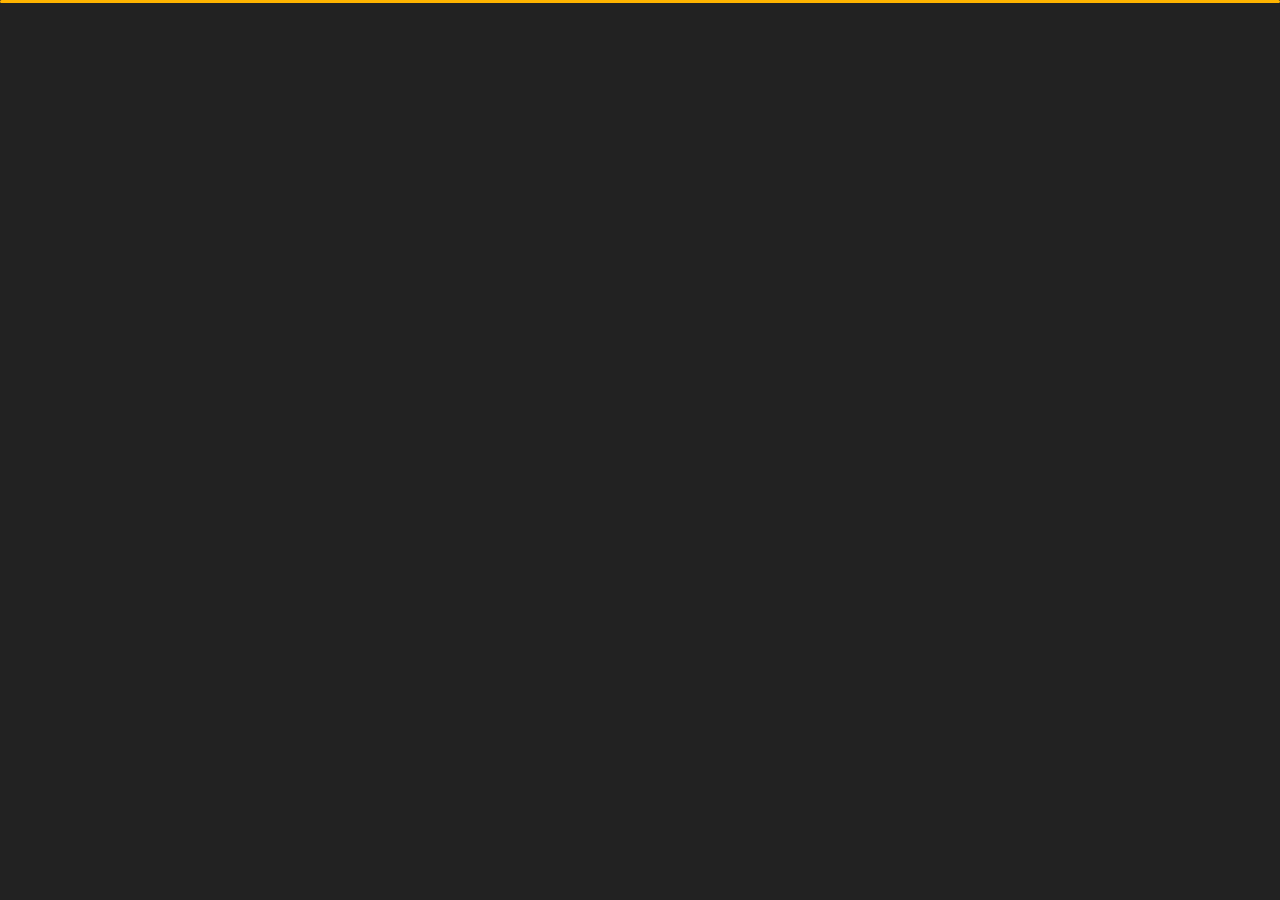
<file: blog-post.html>
<!DOCTYPE html>
<html lang="en">


<head>
    <meta charset="utf-8">
    <title>Blog-Pulkit</title>
    <meta name="viewport" content="width=device-width, initial-scale=1">

    <!-- Template Google Fonts -->
    <link href="https://fonts.googleapis.com/css?family=Poppins:400,400i,500,500i,600,600i,700,700i,800,800i,900,900i" rel="stylesheet">
    <link href="https://fonts.googleapis.com/css?family=Open+Sans:300,400,400i,600,600i,700" rel="stylesheet">

    <!-- Template CSS Files -->
    <link href="css/bootstrap.min.css" rel="stylesheet">
    <link href="css/preloader.min.css" rel="stylesheet">
    <link href="css/circle.css" rel="stylesheet">
    <link href="css/font-awesome.min.css" rel="stylesheet">
    <link href="css/fm.revealator.jquery.min.css" rel="stylesheet">
    <link href="css/style.css" rel="stylesheet">

    <!-- CSS Skin File -->
    <link href="css/skin.css" rel="stylesheet">

    <!-- <link rel="shortcut icon" href="images/favicon.png"> -->
    <!-- Favicons -->
    <link rel="shortcut icon" href="img/Favicons/img1.png" type="image/x-icon">

    <!-- Live Style Switcher - demo only -->
 <link rel="stylesheet" type="text/css" href="css/styleswitcher.css" />

    <!-- Modernizr JS File -->
    <script src="js/modernizr.custom.js"></script>
</head>

<body class="blog-post">
<!-- Live Style Switcher Starts - demo only -->
<div id="switcher" class="">
    <div class="content-switcher">
        <h4>STYLE SWITCHER</h4>
        <ul>
            <li>
                <a href="#" onclick="setActiveStyleSheet('purple');" title="purple" class="color"><img src="img/styleswitcher/purple.png" alt="purple"/></a>
            </li>
            <li>
                <a href="#" onclick="setActiveStyleSheet('red');" title="red" class="color"><img src="img/styleswitcher/red.png" alt="red"/></a>
            </li>
            <li>
                <a href="#" onclick="setActiveStyleSheet('blueviolet');" title="blueviolet" class="color"><img src="img/styleswitcher/blueviolet.png" alt="blueviolet"/></a>
            </li>
            <li>
                <a href="#" onclick="setActiveStyleSheet('blue');" title="blue" class="color"><img src="img/styleswitcher/blue.png" alt="blue"/></a>
            </li>
            <li>
                <a href="#" onclick="setActiveStyleSheet('goldenrod');" title="goldenrod" class="color"><img src="img/styleswitcher/goldenrod.png" alt="goldenrod"/></a>
            </li>
            <li>
                <a href="#" onclick="setActiveStyleSheet('magenta');" title="magenta" class="color"><img src="img/styleswitcher/magenta.png" alt="magenta"/></a>
            </li>
            <li>
                <a href="#" onclick="setActiveStyleSheet('yellowgreen');" title="yellowgreen" class="color"><img src="img/styleswitcher/yellowgreen.png" alt="yellowgreen"/></a>
            </li>
            <li>
                <a href="#" onclick="setActiveStyleSheet('orange');" title="orange" class="color"><img src="img/styleswitcher/orange.png" alt="orange"/></a>
            </li>
            <li>
                <a href="#" onclick="setActiveStyleSheet('green');" title="green" class="color"><img src="img/styleswitcher/green.png" alt="green"/></a>
            </li>
            <li>
                <a href="#" onclick="setActiveStyleSheet('yellow');" title="yellow" class="color"><img src="img/styleswitcher/yellow.png" alt="yellow"/></a>
            </li>
        </ul>

       <div id="hideSwitcher">&times;</div>
    </div>
</div>
<div id="showSwitcher" class="styleSecondColor"><i class="fa fa-cog fa-spin"></i></div>
<!-- Live Style Switcher Ends - demo only -->
<!-- Header Starts -->
<header class="header" id="navbar-collapse-toggle">
    <!-- Fixed Navigation Starts -->
    <ul class="icon-menu d-none d-lg-block revealator-slideup revealator-once revealator-delay1">
        <li class="icon-box">
            <i class="fa fa-home"></i>
            <a href="index.html">
                <h2>Home</h2>
            </a>
        </li>
        <li class="icon-box">
            <i class="fa fa-user"></i>
            <a href="about.html">
                <h2>About</h2>
            </a>
        </li>
        <li class="icon-box">
            <i class="fa fa-briefcase"></i>
            <a href="portfolio.html">
                <h2>Portfolio</h2>
            </a>
        </li>
        <li class="icon-box">
            <i class="fa fa-envelope-open"></i>
            <a href="contact.html">
                <h2>Contact</h2>
            </a>
        </li>
        <li class="icon-box active">
            <i class="fa fa-comments"></i>
            <a href="blog.html">
                <h2>Blog</h2>
            </a>
        </li>
    </ul>
    <!-- Fixed Navigation Ends -->
    <!-- Mobile Menu Starts -->
    <nav role="navigation" class="d-block d-lg-none">
        <div id="menuToggle">
            <input type="checkbox" />
            <span></span>
            <span></span>
            <span></span>
            <ul class="list-unstyled" id="menu">
                <li><a href="index.html"><i class="fa fa-home"></i><span>Home</span></a></li>
                <li><a href="about.html"><i class="fa fa-user"></i><span>About</span></a></li>
                <li><a href="portfolio.html"><i class="fa fa-folder-open"></i><span>Portfolio</span></a></li>
                <li><a href="contact.html"><i class="fa fa-envelope-open"></i><span>Contact</span></a></li>
                <li class="active"><a href="blog.html"><i class="fa fa-comments"></i><span>Blog</span></a></li>
            </ul>
        </div>
    </nav>
    <!-- Mobile Menu Ends -->
</header>
<!-- Header Ends -->
<!-- Page Title Starts -->
<section class="title-section text-left text-sm-center revealator-slideup revealator-once revealator-delay1">
    <h1>my <span>blog</span></h1>
    <span class="title-bg">posts</span>
</section>
<!-- Page Title Ends -->
<!-- Main Content Starts -->
<section class="main-content revealator-slideup revealator-once revealator-delay1">
    <div class="container">
        <div class="row">
            <!-- Article Starts -->
            <article class="col-12">
                <!-- Meta Starts -->
                <div class="meta open-sans-font">
                    <span><i class="fa fa-user"></i> Pulkit</span>
                    <span class="date"><i class="fa fa-calendar"></i> 3 January 2021</span>
                    <span><i class="fa fa-tags"></i> wordpress, business, economy, design</span>
                </div>
                <!-- Meta Ends -->
                <!-- Article Content Starts -->
                <h1 class="text-uppercase text-capitalize" id="blog-title">
                  <!-- Blog title will come here  -->
                </h1>
                <div id="blog-img">
                  <!-- Blog Image will come here -->
                </div>

                <div class="blog-excerpt open-sans-font pb-5" id="blog-content">
                  <!-- Blog Content will come here -->
                </div>
                <!-- Article Content Ends -->
              </article>
              <!-- Article Ends -->
            </article>
            <!-- Article Ends -->
        </div>
    </div>
</section>
<!-- Template JS Files -->
<script src="js/jquery-3.5.0.min.js"></script>
<script src="js/styleswitcher.js"></script>
<script src="js/preloader.min.js"></script>
<script src="js/fm.revealator.jquery.min.js"></script>
<script src="js/imagesloaded.pkgd.min.js"></script>
<script src="js/masonry.pkgd.min.js"></script>
<script src="js/classie.js"></script>
<script src="js/cbpGridGallery.js"></script>
<script src="js/jquery.hoverdir.js"></script>
<script src="js/popper.min.js"></script>
<script src="js/bootstrap.js"></script>
<script src="js/custom.js"></script>
<script type="text/javascript" src="json/data.json"></script>
<script src="js/app.js" charset="utf-8"></script>

</body>


</html>
</file>
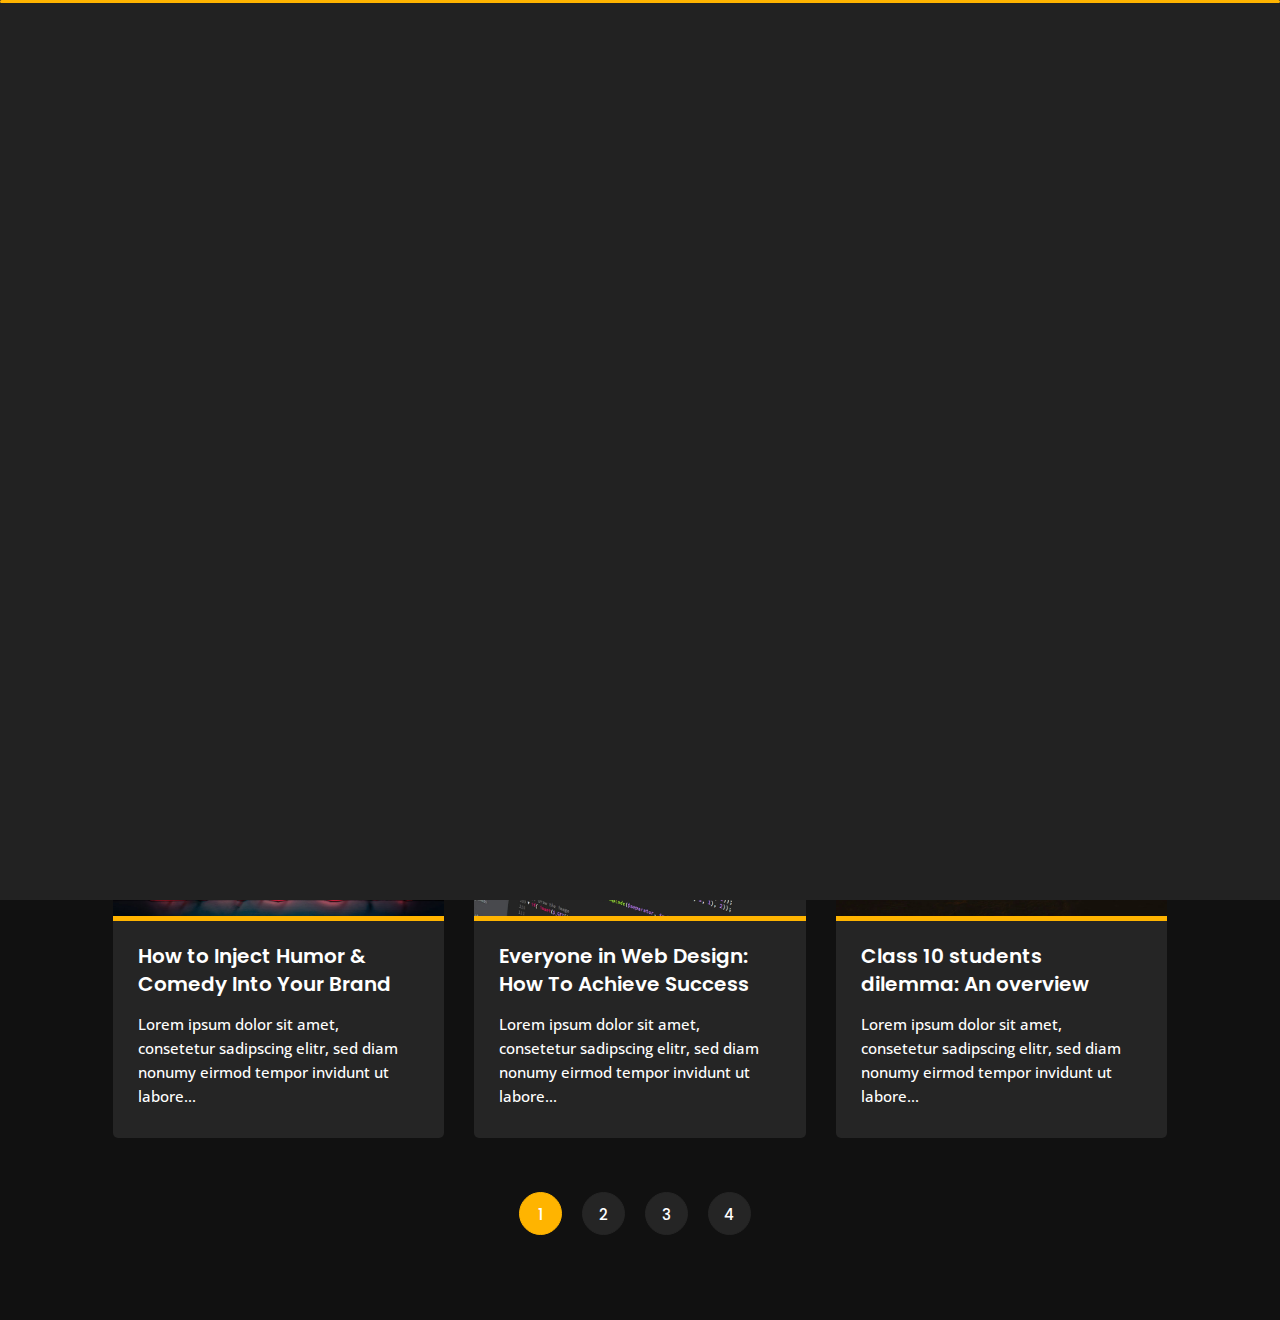
<file: blog.html>
﻿<!DOCTYPE html>
<html lang="en">


<head>
    <meta charset="utf-8">
    <title>Blog-Pulkit</title>
    <meta name="viewport" content="width=device-width, initial-scale=1">

    <!-- Template Google Fonts -->
    <link href="https://fonts.googleapis.com/css?family=Poppins:400,400i,500,500i,600,600i,700,700i,800,800i,900,900i" rel="stylesheet">
    <link href="https://fonts.googleapis.com/css?family=Open+Sans:300,400,400i,600,600i,700" rel="stylesheet">

    <!-- Template CSS Files -->
    <link href="css/bootstrap.min.css" rel="stylesheet">
    <link href="css/preloader.min.css" rel="stylesheet">
    <link href="css/circle.css" rel="stylesheet">
    <link href="css/font-awesome.min.css" rel="stylesheet">
    <link href="css/fm.revealator.jquery.min.css" rel="stylesheet">
    <link href="css/style.css" rel="stylesheet">

    <!-- CSS Skin File -->
    <link href="css/skin.css" rel="stylesheet">

    <!-- <link rel="shortcut icon" href="images/favicon.png"> -->
    <!-- Favicons -->
    <link rel="shortcut icon" href="img/Favicons/img1.png" type="image/x-icon">

    <!-- Live Style Switcher - demo only -->
    
    <link rel="stylesheet" type="text/css" href="css/styleswitcher.css" />

    <!-- Modernizr JS File -->
    <script src="js/modernizr.custom.js"></script>
</head>

<body class="blog">
<!-- Live Style Switcher Starts - demo only -->
<div id="switcher" class="">
    <div class="content-switcher">
        <h4>STYLE SWITCHER</h4>
        <ul>
            <li>
                <a href="#" onclick="changeskin('purple');" title="purple" class="color"><img src="img/styleswitcher/purple.png" alt="purple"/></a>
            </li>
            <li>
                <a href="#" onclick="changeskin('red');" title="red" class="color"><img src="img/styleswitcher/red.png" alt="red"/></a>
            </li>
            <li>
                <a href="#" onclick="changeskin('blueviolet');" title="blueviolet" class="color"><img src="img/styleswitcher/blueviolet.png" alt="blueviolet"/></a>
            </li>
            <li>
                <a href="#" onclick="changeskin('blue');" title="blue" class="color"><img src="img/styleswitcher/blue.png" alt="blue"/></a>
            </li>
            <li>
                <a href="#" onclick="changeskin('goldenrod');" title="goldenrod" class="color"><img src="img/styleswitcher/goldenrod.png" alt="goldenrod"/></a>
            </li>
            <li>
                <a href="#" onclick="changeskin('magenta');" title="magenta" class="color"><img src="img/styleswitcher/magenta.png" alt="magenta"/></a>
            </li>
            <li>
                <a href="#" onclick="changeskin('yellowgreen');" title="yellowgreen" class="color"><img src="img/styleswitcher/yellowgreen.png" alt="yellowgreen"/></a>
            </li>
            <li>
                <a href="#" onclick="changeskin('orange');" title="orange" class="color"><img src="img/styleswitcher/orange.png" alt="orange"/></a>
            </li>
            <li>
                <a href="#" onclick="changeskin('green');" title="green" class="color"><img src="img/styleswitcher/green.png" alt="green"/></a>
            </li>
            <li>
                <a href="#" onclick="changeskin('yellow');" title="yellow" class="color"><img src="img/styleswitcher/yellow.png" alt="yellow"/></a>
            </li>
        </ul>

       <div id="hideSwitcher">&times;</div>
    </div>
</div>
<div id="showSwitcher" class="styleSecondColor"><i class="fa fa-cog fa-spin"></i></div>
<!-- Live Style Switcher Ends - demo only -->
<!-- Header Starts -->
<header class="header" id="navbar-collapse-toggle">
    <!-- Fixed Navigation Starts -->
    <ul class="icon-menu d-none d-lg-block revealator-slideup revealator-once revealator-delay1">
        <li class="icon-box">
            <i class="fa fa-home"></i>
            <a href="index.html">
                <h2>Home</h2>
            </a>
        </li>
        <li class="icon-box">
            <i class="fa fa-user"></i>
            <a href="about.html">
                <h2>About</h2>
            </a>
        </li>
        <li class="icon-box">
            <i class="fa fa-briefcase"></i>
            <a href="projects.html">
                <h2>Projects</h2>
            </a>
        </li>
        <li class="icon-box">
            <i class="fa fa-envelope-open"></i>
            <a href="contact.html">
                <h2>Contact</h2>
            </a>
        </li>
        <li class="icon-box active">
            <i class="fa fa-comments"></i>
            <a href="#">
                <h2>Blog</h2>
            </a>
        </li>
    </ul>
    <!-- Fixed Navigation Ends -->
    <!-- Mobile Menu Starts -->
    <nav role="navigation" class="d-block d-lg-none">
        <div id="menuToggle">
            <input type="checkbox" />
            <span></span>
            <span></span>
            <span></span>
            <ul class="list-unstyled" id="menu">
                <li><a href="index.html"><i class="fa fa-home"></i><span>Home</span></a></li>
                <li><a href="about.html"><i class="fa fa-user"></i><span>About</span></a></li>
                <li><a href="projects.html"><i class="fa fa-folder-open"></i><span>Projects</span></a></li>
                <li><a href="contact.html"><i class="fa fa-envelope-open"></i><span>Contact</span></a></li>
                <li class="active"><a href="#"><i class="fa fa-comments"></i><span>Blog</span></a></li>
            </ul>
        </div>
    </nav>
    <!-- Mobile Menu Ends -->
</header>
<!-- Header Ends -->
<!-- Page Title Starts -->
<section class="title-section text-left text-sm-center revealator-slideup revealator-once revealator-delay1">
    <h1>my <span>blog</span></h1>
    <span class="title-bg">posts</span>
</section>
<!-- Page Title Ends -->
<!-- Main Content Starts -->
<section class="main-content revealator-slideup revealator-once revealator-delay1">
    <div class="container">
        <!-- Articles Starts -->
        <div class="row">
            <!-- Article Starts -->
            <div class="col-12 col-md-6 col-lg-6 col-xl-4 mb-30">
                <article class="post-container">
                    <div class="post-thumb">
                        <a href="blog-post-1.html" class="d-block position-relative overflow-hidden">
                            <img src="img/blog/blog-post-1.jpg" class="img-fluid" alt="Blog Post">
                        </a>
                    </div>
                    <div class="post-content">
                        <div class="entry-header">
                            <h3><a href="blog-post-1.html">How to Own Your Audience by Creating an Email List</a></h3>
                        </div>
                        <div class="entry-content open-sans-font">
                            <p>Lorem ipsum dolor sit amet, consetetur sadipscing elitr, sed diam nonumy eirmod tempor invidunt ut labore...
                            </p>
                        </div>
                    </div>
                </article>
            </div>
            <!-- Article Ends -->
            <!-- Article Starts -->
            <div class="col-12 col-md-6 col-lg-6 col-xl-4 mb-30">
                <article class="post-container">
                    <div class="post-thumb">
                        <a href="blog-post-2.html" class="d-block position-relative overflow-hidden">
                            <img src="img/blog/blog-post-2.jpg" class="img-fluid" alt="">
                        </a>
                    </div>
                    <div class="post-content">
                        <div class="entry-header">
                            <h3><a href="blog-post-2.html">Top 10 Toolkits for Deep Learning in 2020</a></h3>
                        </div>
                        <div class="entry-content open-sans-font">
                            <p>Lorem ipsum dolor sit amet, consetetur sadipscing elitr, sed diam nonumy eirmod tempor invidunt ut labore...
                            </p>
                        </div>
                    </div>
                </article>
            </div>
            <!-- Article Ends -->
            <!-- Article Starts -->
            <div class="col-12 col-md-6 col-lg-6 col-xl-4 mb-30">
                <article class="post-container">
                    <div class="post-thumb">
                        <a href="blog-post-3.html" class="d-block position-relative overflow-hidden">
                            <img src="img/blog/blog-post-3.jpg" class="img-fluid" alt="">
                        </a>
                    </div>
                    <div class="post-content">
                        <div class="entry-header">
                            <h3><a href="blog-post-3.html">Everything You Need to Know About Web Accessibility</a></h3>
                        </div>
                        <div class="entry-content open-sans-font">
                            <p>Lorem ipsum dolor sit amet, consetetur sadipscing elitr, sed diam nonumy eirmod tempor invidunt ut labore...
                            </p>
                        </div>
                    </div>
                </article>
            </div>
            <!-- Article Ends -->
            <!-- Article Starts -->
            <div class="col-12 col-md-6 col-lg-6 col-xl-4 mb-30">
                <article class="post-container">
                    <div class="post-thumb">
                        <a href="blog-post-4.html" class="d-block position-relative overflow-hidden">
                            <img src="img/blog/blog-post-4.jpg" class="img-fluid" alt="">
                        </a>
                    </div>
                    <div class="post-content">
                        <div class="entry-header">
                            <h3><a href="blog-post-4.html">How to Inject Humor & Comedy Into Your Brand</a></h3>
                        </div>
                        <div class="entry-content open-sans-font">
                            <p>Lorem ipsum dolor sit amet, consetetur sadipscing elitr, sed diam nonumy eirmod tempor invidunt ut labore...
                            </p>
                        </div>
                    </div>
                </article>
            </div>
            <!-- Article Ends -->
            <!-- Article Starts -->
            <div class="col-12 col-md-6 col-lg-6 col-xl-4 mb-30">
                <article class="post-container">
                    <div class="post-thumb">
                        <a href="blog-post-5.html" class="d-block position-relative overflow-hidden">
                            <img src="img/blog/blog-post-3.jpg" class="img-fluid" alt="">
                        </a>
                    </div>
                    <div class="post-content">
                        <div class="entry-header">
                            <h3><a href="blog-post-5.html">Everyone in Web Design: How To Achieve Success</a></h3>
                        </div>
                        <div class="entry-content open-sans-font">
                            <p>Lorem ipsum dolor sit amet, consetetur sadipscing elitr, sed diam nonumy eirmod tempor invidunt ut labore...
                            </p>
                        </div>
                    </div>
                </article>
            </div>
            <!-- Article Ends -->
            <!-- Article Starts -->
            <div class="col-12 col-md-6 col-lg-6 col-xl-4 mb-30">
                <article class="post-container">
                    <div class="post-thumb">
                        <a href="blog-post-6.html" class="d-block position-relative overflow-hidden">
                            <img src="img/blog/blog-post-6.jpg" class="img-fluid" alt="">
                        </a>
                    </div>
                    <div class="post-content">
                        <div class="entry-header">
                            <h3><a href="blog-post-6.html">Class 10 students dilemma: An overview</a></h3>
                        </div>
                        <div class="entry-content open-sans-font">
                            <p>Lorem ipsum dolor sit amet, consetetur sadipscing elitr, sed diam nonumy eirmod tempor invidunt ut labore...
                            </p>
                        </div>
                    </div>
                </article>
            </div>
            <!-- Article Ends -->
            <!-- Pagination Starts -->
            <div class="col-12 mt-4">
                <nav aria-label="Page navigation example">
                    <ul class="pagination justify-content-center mb-0">
                        <li class="page-item active"><a class="page-link" href="#">1</a></li>
                        <li class="page-item"><a class="page-link" href="#">2</a></li>
                        <li class="page-item"><a class="page-link" href="#">3</a></li>
                        <li class="page-item"><a class="page-link" href="#">4</a></li>
                    </ul>
                </nav>
            </div>
            <!-- Pagination Ends -->
        </div>
        <!-- Articles Ends -->
    </div>

</section>

<!-- Template JS Files -->
<script src="js/jquery-3.5.0.min.js"></script>
<script src="js/styleswitcher.js"></script>
<script src="js/preloader.min.js"></script>
<script src="js/fm.revealator.jquery.min.js"></script>
<script src="js/imagesloaded.pkgd.min.js"></script>
<script src="js/masonry.pkgd.min.js"></script>
<script src="js/classie.js"></script>
<script src="js/cbpGridGallery.js"></script>
<script src="js/jquery.hoverdir.js"></script>
<script src="js/popper.min.js"></script>
<script src="js/bootstrap.js"></script>
<script src="js/custom.js"></script>

</body>
</html>
</file>
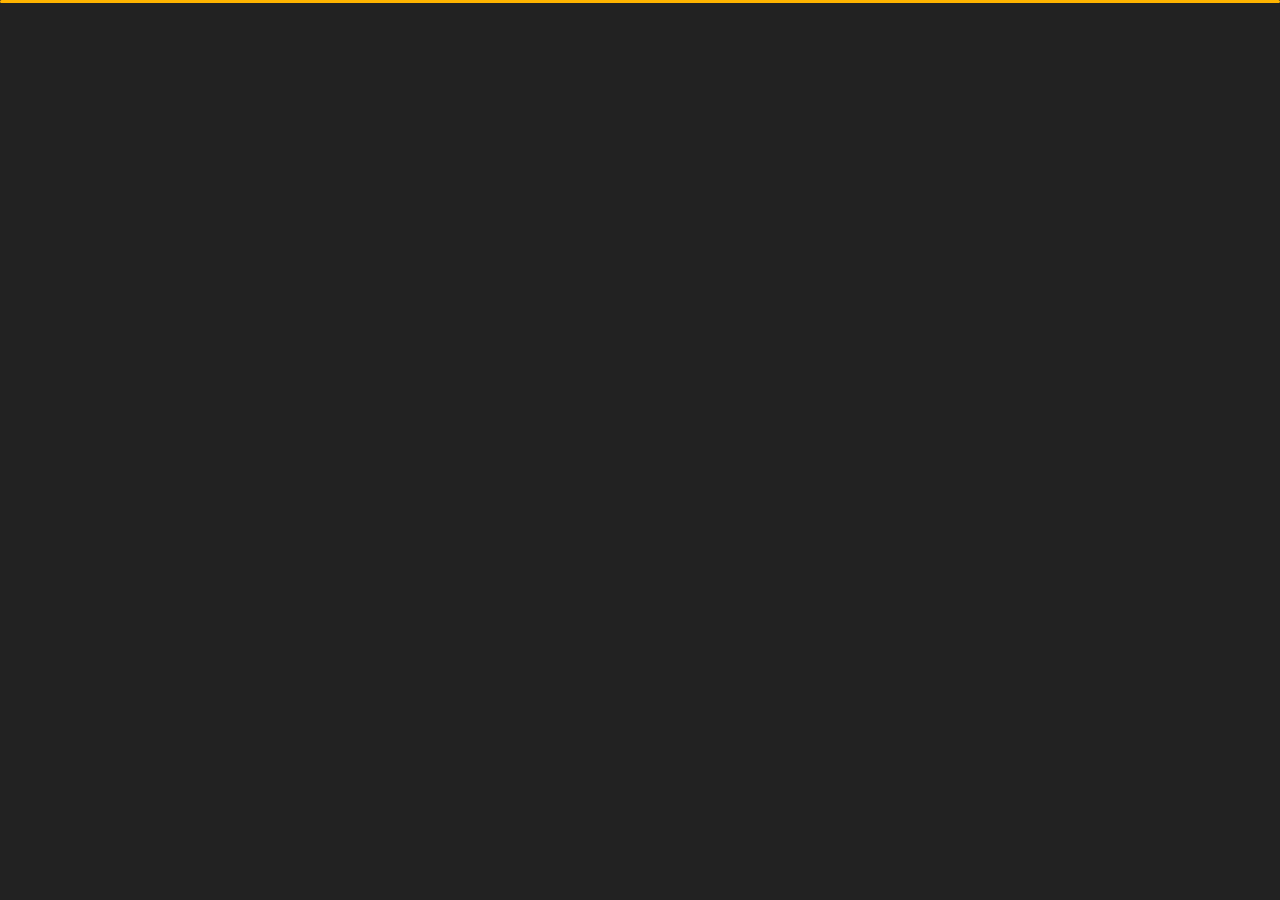
<file: contact.html>
<!DOCTYPE html>
<html lang="en">


<head>
    <meta charset="utf-8">
    <title>Contact-Pulkit</title>
    <meta name="viewport" content="width=device-width, initial-scale=1">

    <!-- Template Google Fonts -->
    <link href="https://fonts.googleapis.com/css?family=Poppins:400,400i,500,500i,600,600i,700,700i,800,800i,900,900i" rel="stylesheet">
    <link href="https://fonts.googleapis.com/css?family=Open+Sans:300,400,400i,600,600i,700" rel="stylesheet">

    <!-- Template CSS Files -->
    <link href="css/bootstrap.min.css" rel="stylesheet">
    <link href="css/preloader.min.css" rel="stylesheet">
    <link href="css/circle.css" rel="stylesheet">
    <link href="css/font-awesome.min.css" rel="stylesheet">
    <link href="css/fm.revealator.jquery.min.css" rel="stylesheet">
    <link href="css/style.css" rel="stylesheet">

    <!-- CSS Skin File -->
    <link href="css/skin.css" rel="stylesheet">

    <!-- Favicons -->
    <link rel="shortcut icon" href="img/Favicons/img1.png" type="image/x-icon">

    

    <!-- Live Style Switcher - demo only -->
    
    <link rel="stylesheet" type="text/css" href="css/styleswitcher.css" />

    <!-- Modernizr JS File -->
    <script src="js/modernizr.custom.js"></script>
</head>

<body class="contact">
<!-- Live Style Switcher Starts - demo only -->
<div id="switcher" class="">
    <div class="content-switcher">
        <h4>STYLE SWITCHER</h4>
        <ul>
            <li>
                <a href="#" onclick="changeskin('purple');" title="purple" class="color"><img src="img/styleswitcher/purple.png" alt="purple"/></a>
            </li>
            <li>
                <a href="#" onclick="changeskin('red');" title="red" class="color"><img src="img/styleswitcher/red.png" alt="red"/></a>
            </li>
            <li>
                <a href="#" onclick="changeskin('blueviolet');" title="blueviolet" class="color"><img src="img/styleswitcher/blueviolet.png" alt="blueviolet"/></a>
            </li>
            <li>
                <a href="#" onclick="changeskin('blue');" title="blue" class="color"><img src="img/styleswitcher/blue.png" alt="blue"/></a>
            </li>
            <li>
                <a href="#" onclick="changeskin('goldenrod');" title="goldenrod" class="color"><img src="img/styleswitcher/goldenrod.png" alt="goldenrod"/></a>
            </li>
            <li>
                <a href="#" onclick="changeskin('magenta');" title="magenta" class="color"><img src="img/styleswitcher/magenta.png" alt="magenta"/></a>
            </li>
            <li>
                <a href="#" onclick="changeskin('yellowgreen');" title="yellowgreen" class="color"><img src="img/styleswitcher/yellowgreen.png" alt="yellowgreen"/></a>
            </li>
            <li>
                <a href="#" onclick="changeskin('orange');" title="orange" class="color"><img src="img/styleswitcher/orange.png" alt="orange"/></a>
            </li>
            <li>
                <a href="#" onclick="changeskin('green');" title="green" class="color"><img src="img/styleswitcher/green.png" alt="green"/></a>
            </li>
            <li>
                <a href="#" onclick="changeskin('yellow');" title="yellow" class="color"><img src="img/styleswitcher/yellow.png" alt="yellow"/></a>
            </li>
        </ul>

        <div id="hideSwitcher">&times;</div>
    </div>
</div>
<div id="showSwitcher" class="styleSecondColor"><i class="fa fa-cog fa-spin"></i></div>
<!-- Live Style Switcher Ends - demo only -->
<!-- Header Starts -->
<header class="header" id="navbar-collapse-toggle">
    <!-- Fixed Navigation Starts -->
    <ul class="icon-menu d-none d-lg-block revealator-slideup revealator-once revealator-delay1">
        <li class="icon-box">
            <i class="fa fa-home"></i>
            <a href="index.html">
                <h2>Home</h2>
            </a>
        </li>
        <li class="icon-box">
            <i class="fa fa-user"></i>
            <a href="about.html">
                <h2>About</h2>
            </a>
        </li>
        <li class="icon-box">
            <i class="fa fa-briefcase"></i>
            <a href="projects.html">
                <h2>Projects</h2>
            </a>
        </li>
        <li class="icon-box active">
            <i class="fa fa-envelope-open"></i>
            <a href="#">
                <h2>Contact</h2>
            </a>
        </li>
        <li class="icon-box">
            <i class="fa fa-comments"></i>
            <a href="blog.html">
                <h2>Blog</h2>
            </a>
        </li>
    </ul>
    <!-- Fixed Navigation Ends -->
    <!-- Mobile Menu Starts -->
    <nav role="navigation" class="d-block d-lg-none">
        <div id="menuToggle">
            <input type="checkbox" />
            <span></span>
            <span></span>
            <span></span>
            <ul class="list-unstyled" id="menu">
                <li><a href="index.html"><i class="fa fa-home"></i><span>Home</span></a></li>
                <li><a href="about.html"><i class="fa fa-user"></i><span>About</span></a></li>
                <li><a href="projects.html"><i class="fa fa-folder-open"></i><span>Projects</span></a></li>
                <li class="active"><a href="#"><i class="fa fa-envelope-open"></i><span>Contact</span></a></li>
                <li><a href="blog.html"><i class="fa fa-comments"></i><span>Blog</span></a></li>
            </ul>
        </div>
    </nav>
    <!-- Mobile Menu Ends -->
</header>
<!-- Header Ends -->
<!-- Page Title Starts -->
<section class="title-section text-left text-sm-center revealator-slideup revealator-once revealator-delay1">
    <h1>get in <span>touch</span></h1>
    <span class="title-bg">contact</span>
</section>
<!-- Page Title Ends -->
<!-- Main Content Starts -->
<section class="main-content revealator-slideup revealator-once revealator-delay1">
    <div class="container">
        <div class="row">
            <!-- Left Side Starts -->
            <div class="col-12 col-lg-4">
                <h3 class="text-uppercase custom-title mb-0 ft-wt-600 pb-3">Don't be shy 😁!</h3>
                <p class="open-sans-font mb-3">Feel free to get in touch with me. I am always open to discussing new projects, creative ideas or opportunities to be part of your visions.</p>
                <p class="open-sans-font custom-span-contact position-relative">
                    <i class="fa fa-envelope-open position-absolute"></i>
                    <span class="d-block">MAIL</span><a target="_blank" href="mailto:pulkit.handa2005@gmail.com" id="person-contactMail" style="color: white;">Loading...</a>
                </p>
                <p class="open-sans-font custom-span-contact position-relative">
                    <i class="fa fa-phone-square position-absolute"></i>
                    <span class="d-block">PHONE</span><span id="person-phone">Loading...</span>
                </p>
                <ul class="social list-unstyled pt-1 mb-5">
                    <li class="codepen"><a title="Codepen" target="_blank" href="#" id="codepen"><i class="fa fa-codepen"></i></a>
                    </li>
                    <li class="linkedin"><a title="Linkedin" target="_blank" href="#" id="linkedin"><i class="fa fa-linkedin"></i></a>
                    </li>
                    <li class="github"><a title="Github" target="_blank" href="#" id="github"><i class="fa fa-github"></i></a>
                    </li>
                    <li class="telegram"><a title="Telegram" target="_blank" href="#" id="telegram"><i class="fa fa-telegram"></i></a>
                    </li>
                </ul>
            </div>
            <!-- Left Side Ends -->
            <!-- Contact Form Starts -->
            <div class="col-12 col-lg-8">
                <form id="contactform" class="contactform" method="post" name="google-sheet">
                    <div class="contactform">
                        <div class="row">
                            <div class="col-12 col-md-4">
                                <input type="text" name="Name" placeholder="YOUR NAME" value="" required=""/>
                            </div>
                            <div class="col-12 col-md-4">
                                <input type="email" name="Email" placeholder="YOUR EMAIL" value="" required=""/>
                            </div>
                            <div class="col-12">
                                <textarea name="Phone" placeholder="YOUR MESSAGE" value="" required=""></textarea>
                                <button type="submit" onclick="clearForm()" name="submit" value="Login" class="btn btn-contact">Send Message</button>
                            </div>
                            <div class="col-12 form-message">
                                <span class="output_message text-center font-weight-600 text-uppercase"></span>
                            </div>
                        </div>
                    </div>
                </form>
            </div>
            <!-- Contact Form Ends -->
        </div>
    </div>

</section>
<!-- Load Values -->
<script src="js/info.js"></script>
<!-- Template JS Files -->
<script src="js/jquery-3.5.0.min.js"></script>
<script src="js/styleswitcher.js"></script>
<script src="js/preloader.min.js"></script>
<script src="js/fm.revealator.jquery.min.js"></script>
<script src="js/imagesloaded.pkgd.min.js"></script>
<script src="js/masonry.pkgd.min.js"></script>
<script src="js/classie.js"></script>
<script src="js/cbpGridGallery.js"></script>
<script src="js/jquery.hoverdir.js"></script>
<script src="js/popper.min.js"></script>
<script src="js/bootstrap.js"></script>
<script src="js/custom.js"></script>
<script>
    // Google sheet
    const scriptURL = 'https://script.google.com/macros/s/AKfycbya38DcPJ8H1cvk28202fn64RXglsrfd6PD5a7ojv7XaYxzwH1f/exec'
    const form = document.forms['google-sheet']
          
    form.addEventListener('submit', e => {
    e.preventDefault()
    fetch(scriptURL, { method: 'POST', body: new FormData(form)})
        .catch(error => console.error('Error!', error.message))
    });

    // Delay and Clear form
    function clearForm() {
        setTimeout(function () {
            document.getElementById("contactform").reset();
        }, 100);
    }
</script>

</body>
</html>
</file>
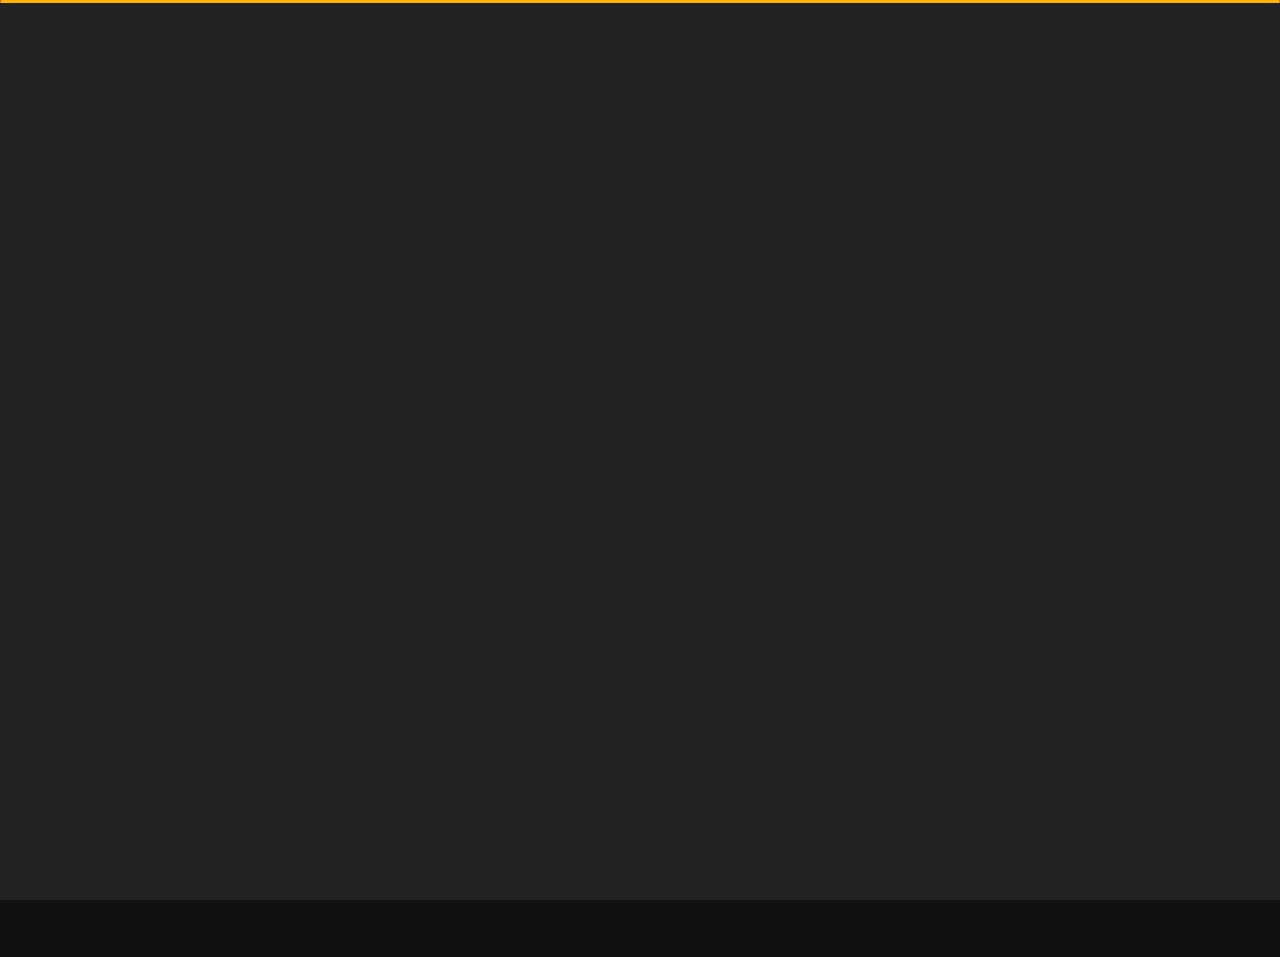
<file: portfolio.html>
<!DOCTYPE html>
<html lang="en">


<head>
    <meta charset="utf-8">
    <title>Portfolio-Pulkit</title>
    <meta name="viewport" content="width=device-width, initial-scale=1">

    <!-- Template Google Fonts -->
    <link href="https://fonts.googleapis.com/css?family=Poppins:400,400i,500,500i,600,600i,700,700i,800,800i,900,900i" rel="stylesheet">
    <link href="https://fonts.googleapis.com/css?family=Open+Sans:300,400,400i,600,600i,700" rel="stylesheet">

    <!-- Template CSS Files -->
    <link href="css/bootstrap.min.css" rel="stylesheet">
    <link href="css/preloader.min.css" rel="stylesheet">
    <link href="css/circle.css" rel="stylesheet">
    <link href="css/font-awesome.min.css" rel="stylesheet">
    <link href="css/fm.revealator.jquery.min.css" rel="stylesheet">
    <link href="css/style.css" rel="stylesheet">

    <!-- CSS Skin File -->
    <link href="css/skins/yellow.css" rel="stylesheet">

    <!-- Favicons -->
    <link rel="shortcut icon" href="img/Favicons/img1.png" type="image/x-icon">

    <!-- Live Style Switcher - demo only -->
    <link rel="alternate stylesheet" type="text/css" title="blue" href="css/skins/blue.css" />
    <link rel="alternate stylesheet" type="text/css" title="green" href="css/skins/green.css" />
    <link rel="alternate stylesheet" type="text/css" title="yellow" href="css/skins/yellow.css" />
    <link rel="alternate stylesheet" type="text/css" title="blueviolet" href="css/skins/blueviolet.css" />
    <link rel="alternate stylesheet" type="text/css" title="goldenrod" href="css/skins/goldenrod.css" />
    <link rel="alternate stylesheet" type="text/css" title="magenta" href="css/skins/magenta.css" />
    <link rel="alternate stylesheet" type="text/css" title="orange" href="css/skins/orange.css" />
    <link rel="alternate stylesheet" type="text/css" title="purple" href="css/skins/purple.css" />
    <link rel="alternate stylesheet" type="text/css" title="red" href="css/skins/red.css" />
    <link rel="alternate stylesheet" type="text/css" title="yellowgreen" href="css/skins/yellowgreen.css" />
    <link rel="stylesheet" type="text/css" href="css/styleswitcher.css" />

    <!-- Modernizr JS File -->
    <script src="js/modernizr.custom.js"></script>
</head>

<body class="portfolio">
<!-- Live Style Switcher Starts - demo only -->
<div id="switcher" class="">
    <div class="content-switcher">
        <h4>STYLE SWITCHER</h4>
        <ul>
            <li>
                <a href="#" onclick="setActiveStyleSheet('purple');" title="purple" class="color"><img src="img/styleswitcher/purple.png" alt="purple"/></a>
            </li>
            <li>
                <a href="#" onclick="setActiveStyleSheet('red');" title="red" class="color"><img src="img/styleswitcher/red.png" alt="red"/></a>
            </li>
            <li>
                <a href="#" onclick="setActiveStyleSheet('blueviolet');" title="blueviolet" class="color"><img src="img/styleswitcher/blueviolet.png" alt="blueviolet"/></a>
            </li>
            <li>
                <a href="#" onclick="setActiveStyleSheet('blue');" title="blue" class="color"><img src="img/styleswitcher/blue.png" alt="blue"/></a>
            </li>
            <li>
                <a href="#" onclick="setActiveStyleSheet('goldenrod');" title="goldenrod" class="color"><img src="img/styleswitcher/goldenrod.png" alt="goldenrod"/></a>
            </li>
            <li>
                <a href="#" onclick="setActiveStyleSheet('magenta');" title="magenta" class="color"><img src="img/styleswitcher/magenta.png" alt="magenta"/></a>
            </li>
            <li>
                <a href="#" onclick="setActiveStyleSheet('yellowgreen');" title="yellowgreen" class="color"><img src="img/styleswitcher/yellowgreen.png" alt="yellowgreen"/></a>
            </li>
            <li>
                <a href="#" onclick="setActiveStyleSheet('orange');" title="orange" class="color"><img src="img/styleswitcher/orange.png" alt="orange"/></a>
            </li>
            <li>
                <a href="#" onclick="setActiveStyleSheet('green');" title="green" class="color"><img src="img/styleswitcher/green.png" alt="green"/></a>
            </li>
            <li>
                <a href="#" onclick="setActiveStyleSheet('yellow');" title="yellow" class="color"><img src="img/styleswitcher/yellow.png" alt="yellow"/></a>
            </li>
        </ul>

        <div id="hideSwitcher">&times;</div>
    </div>
</div>
<div id="showSwitcher" class="styleSecondColor"><i class="fa fa-cog fa-spin"></i></div>
<!-- Live Style Switcher Ends - demo only -->
<!-- Header Starts -->
<header class="header" id="navbar-collapse-toggle">
    <!-- Fixed Navigation Starts -->
    <ul class="icon-menu d-none d-lg-block revealator-slideup revealator-once revealator-delay1">
        <li class="icon-box">
            <i class="fa fa-home"></i>
            <a href="index.html">
                <h2>Home</h2>
            </a>
        </li>
        <li class="icon-box">
            <i class="fa fa-user"></i>
            <a href="about.html">
                <h2>About</h2>
            </a>
        </li>
        <li class="icon-box active">
            <i class="fa fa-briefcase"></i>
            <a href="portfolio.html">
                <h2>Portfolio</h2>
            </a>
        </li>
        <li class="icon-box">
            <i class="fa fa-envelope-open"></i>
            <a href="contact.html">
                <h2>Contact</h2>
            </a>
        </li>
        <li class="icon-box">
            <i class="fa fa-comments"></i>
            <a href="blog.html">
                <h2>Blog</h2>
            </a>
        </li>
    </ul>
    <!-- Fixed Navigation Ends -->
    <!-- Mobile Menu Starts -->
    <nav role="navigation" class="d-block d-lg-none">
        <div id="menuToggle">
            <input type="checkbox" />
            <span></span>
            <span></span>
            <span></span>
            <ul class="list-unstyled" id="menu">
                <li><a href="index.html"><i class="fa fa-home"></i><span>Home</span></a></li>
                <li><a href="about.html"><i class="fa fa-user"></i><span>About</span></a></li>
                <li class="active"><a href="portfolio.html"><i class="fa fa-folder-open"></i><span>Portfolio</span></a></li>
                <li><a href="contact.html"><i class="fa fa-envelope-open"></i><span>Contact</span></a></li>
                <li><a href="blog.html"><i class="fa fa-comments"></i><span>Blog</span></a></li>
            </ul>
        </div>
    </nav>
    <!-- Mobile Menu Ends -->
</header>
<!-- Header Ends -->
<!-- Page Title Starts -->
<section class="title-section text-left text-sm-center revealator-slideup revealator-once revealator-delay1">
    <h1>my <span>portfolio</span></h1>
    <span class="title-bg">works</span>
</section>
<!-- Page Title Ends -->
<!-- Main Content Starts -->
<section class="main-content text-center revealator-slideup revealator-once revealator-delay1">
    <div id="grid-gallery" class="container grid-gallery">
        <!-- Portfolio Grid Starts -->
        <section class="grid-wrap">
            <ul class="row grid">
                <!-- Portfolio Item Starts -->
                <li>
                    <figure>
                        <img src="img/projects/project-1.jpg" alt="Portolio Image" />
                        <div><span>Image Project</span></div>
                    </figure>
                </li>
                <!-- Portfolio Item Ends -->
                <!-- Portfolio Item Starts -->
                <li>
                    <figure>
                        <img src="img/projects/project-2.jpg" alt="Portolio Image" />
                        <div><span>Youtube Project</span></div>
                    </figure>
                </li>
                <!-- Portfolio Item Ends -->
                <!-- Portfolio Item Starts -->
                <li>
                    <figure>
                        <img src="img/projects/project-3.jpg" alt="Portolio Image" />
                        <div><span>Slider Project</span></div>
                    </figure>
                </li>
                <!-- Portfolio Item Ends -->
                <!-- Portfolio Item Starts -->
                <li>
                    <figure>
                        <img src="img/projects/project-4.jpg" alt="Portolio Image" />
                        <div><span>Local Video Project</span></div>
                    </figure>
                </li>
                <!-- Portfolio Item Ends -->
                <!-- Portfolio Item Starts -->
                <li>
                    <figure>
                        <img src="img/projects/project-5.jpg" alt="Portolio Image" />
                        <div><span>Image Project</span></div>
                    </figure>
                </li>
                <!-- Portfolio Item Ends -->
                <!-- Portfolio Item Starts -->
                <li>
                    <figure>
                        <img src="img/projects/project-6.jpg" alt="Portolio Image" />
                        <div><span>Image Project</span></div>
                    </figure>
                </li>
                <!-- Portfolio Item Ends -->
                <!-- Portfolio Item Starts -->
                <li>
                    <figure>
                        <img src="img/projects/project-7.jpg" alt="Portolio Image" />
                        <div><span>Image Project</span></div>
                    </figure>
                </li>
                <!-- Portfolio Item Ends -->
                <!-- Portfolio Item Starts -->
                <li>
                    <figure>
                        <img src="img/projects/project-8.jpg" alt="Portolio Image" />
                        <div><span>Image Project</span></div>
                    </figure>
                </li>
                <!-- Portfolio Item Ends -->
                <!-- Portfolio Item Starts -->
                <li>
                    <figure>
                        <img src="img/projects/project-9.jpg" alt="Portolio Image" />
                        <div><span>Image Project</span></div>
                    </figure>
                </li>
                <!-- Portfolio Item Ends -->
            </ul>
        </section>
        <!-- Portfolio Grid Ends -->
        <!-- Portfolio Details Starts -->
        <section class="slideshow">
            <ul>
                <!-- Portfolio Item Detail Starts -->
                <li>
                    <figure>
                        <!-- Project Details Starts -->
                        <figcaption>
                            <h3>Image Project</h3>
                            <div class="row open-sans-font">
                                <div class="col-12 col-sm-6 mb-2">
                                    <i class="fa fa-file-text-o pr-2"></i><span class="project-label">Project </span>: <span class="ft-wt-600 uppercase">Website</span>
                                </div>
                                <div class="col-12 col-sm-6 mb-2">
                                    <i class="fa fa-user-o pr-2"></i><span class="project-label">Client </span>: <span class="ft-wt-600 uppercase">Youtube</span>
                                </div>
                                <div class="col-12 col-sm-6 mb-2">
                                    <i class="fa fa-code pr-2"></i><span class="project-label">Langages </span>: <span class="ft-wt-600 uppercase">HTML, CSS, Javascript</span>
                                </div>
                                <div class="col-12 col-sm-6 mb-2">
                                    <i class="fa fa-external-link pr-2"></i><span class="project-label">Preview </span>: <span class="ft-wt-600 uppercase"><a href="#" target="_blank">www.pulkitchamp.com</a></span>
                                </div>
                            </div>
                        </figcaption>
                        <!-- Project Details Ends -->
                        <!-- Main Project Content Starts -->
                        <img src="img/projects/project-1.jpg" alt="Portolio Image" />
                        <!-- Main Project Content Ends -->
                    </figure>
                </li>
                <!-- Portfolio Item Detail Ends -->
                <!-- Portfolio Item Detail Starts -->
                <li>
                    <figure>
                        <!-- Project Details Starts -->
                        <figcaption>
                            <h3>Youtube Project</h3>
                            <div class="row open-sans-font">
                                <div class="col-6 mb-2">
                                    <i class="fa fa-file-text-o pr-2"></i><span class="project-label">Project </span>: <span class="ft-wt-600 uppercase">Video</span>
                                </div>
                                <div class="col-6 mb-2">
                                    <i class="fa fa-user-o pr-2"></i><span class="project-label">Client </span>: <span class="ft-wt-600 uppercase">Videohive</span>
                                </div>
                                <div class="col-6 mb-2">
                                    <i class="fa fa-code pr-2"></i><span class="project-label">Langages </span>: <span class="ft-wt-600 uppercase">Adobe After Effects</span>
                                </div>
                                <div class="col-6 mb-2">
                                    <i class="fa fa-external-link pr-2"></i><span class="project-label">Preview </span>: <span class="ft-wt-600 uppercase"><a href="#" target="_blank">www.videohive.net</a></span>
                                </div>
                            </div>
                        </figcaption>
                        <!-- Project Details Ends -->
                        <!-- Main Project Content Starts -->
                        <div class="videocontainer">
                            <iframe class="youtube-video" src="https://www.youtube.com/embed/eBlK58wf-0A" allowfullscreen></iframe>
                        </div>
                        <!-- Main Project Content Ends -->
                    </figure>
                </li>
                <!-- Portfolio Item Detail Ends -->
                <!-- Portfolio Item Detail Starts -->
                <li>
                    <figure>
                        <!-- Project Details Starts -->
                        <figcaption>
                            <h3>Slider Project</h3>
                            <div class="row open-sans-font">
                                <div class="col-6 mb-2">
                                    <i class="fa fa-file-text-o pr-2"></i><span class="project-label">Project </span>: <span class="ft-wt-600 uppercase">Website</span>
                                </div>
                                <div class="col-6 mb-2">
                                    <i class="fa fa-user-o pr-2"></i><span class="project-label">Client </span>: <span class="ft-wt-600 uppercase">Themeforest</span>
                                </div>
                                <div class="col-6 mb-2">
                                    <i class="fa fa-code pr-2"></i><span class="project-label">Langages </span>: <span class="ft-wt-600 uppercase">HTML, CSS, Javascript</span>
                                </div>
                                <div class="col-6 mb-2">
                                    <i class="fa fa-external-link pr-2"></i><span class="project-label">Preview </span>: <span class="ft-wt-600 uppercase"><a href="#" target="_blank">www.themeforest.net</a></span>
                                </div>
                            </div>
                        </figcaption>
                        <!-- Project Details Ends -->
                        <!-- Main Project Content Starts -->
                        <div id="slider" class="carousel slide portfolio-slider" data-ride="carousel" data-interval="false">
                            <ol class="carousel-indicators">
                                <li data-target="#slider" data-slide-to="0" class="active"></li>
                                <li data-target="#slider" data-slide-to="1"></li>
                                <li data-target="#slider" data-slide-to="2"></li>
                            </ol>
                            <!-- The slideshow -->
                            <div class="carousel-inner">
                                <div class="carousel-item active">
                                    <img src="img/projects/project-3.jpg" alt="slide 1">
                                </div>
                                <div class="carousel-item">
                                    <img src="img/projects/project-2.jpg" alt="slide 2">
                                </div>
                                <div class="carousel-item">
                                    <img src="img/projects/project-1.jpg" alt="slide 3">
                                </div>
                            </div>
                        </div>
                        <!-- Main Project Content Ends -->
                    </figure>
                </li>
                <!-- Portfolio Item Detail Ends -->
                <!-- Portfolio Item Detail Starts -->
                <li>
                    <figure>
                        <!-- Project Details Starts -->
                        <figcaption>
                            <h3>Local Video Project</h3>
                            <div class="row open-sans-font">
                                <div class="col-6 mb-2">
                                    <i class="fa fa-file-text-o pr-2"></i><span class="project-label">Project </span>: <span class="ft-wt-600 uppercase">Video</span>
                                </div>
                                <div class="col-6 mb-2">
                                    <i class="fa fa-user-o pr-2"></i><span class="project-label">Client </span>: <span class="ft-wt-600 uppercase">Videohive</span>
                                </div>
                                <div class="col-6 mb-2">
                                    <i class="fa fa-code pr-2"></i><span class="project-label">Langages </span>: <span class="ft-wt-600 uppercase">Adobe Premium</span>
                                </div>
                                <div class="col-6 mb-2">
                                    <i class="fa fa-external-link pr-2"></i><span class="project-label">Preview </span>: <span class="ft-wt-600 uppercase"><a href="#" target="_blank">www.pulkitchamp.com</a></span>
                                </div>
                            </div>
                        </figcaption>
                        <!-- Project Details Ends -->
                        <!-- Main Project Content Starts -->
                        <video id="video" class="responsive-video" controls poster="img/projects/project-1.jpg">
                            <source src="img/projects/video.mp4" type="video/mp4">
                        </video>
                        <!-- Main Project Content Ends -->
                    </figure>
                </li>
                <!-- Portfolio Item Detail Ends -->
                <!-- Portfolio Item Detail Starts -->
                <li>
                    <figure>
                        <!-- Project Details Starts -->
                        <figcaption>
                            <h3>Image Project</h3>
                            <div class="row open-sans-font">
                                <div class="col-6 mb-2">
                                    <i class="fa fa-file-text-o pr-2"></i><span class="project-label">Project </span>: <span class="ft-wt-600 uppercase">Website</span>
                                </div>
                                <div class="col-6 mb-2">
                                    <i class="fa fa-user-o pr-2"></i><span class="project-label">Client </span>: <span class="ft-wt-600 uppercase">Vkpbatakhdiru</span>
                                </div>
                                <div class="col-6 mb-2">
                                    <i class="fa fa-code pr-2"></i><span class="project-label">Languages </span>: <span class="ft-wt-600 uppercase">HTML, CSS, Javascript</span>
                                </div>
                                <div class="col-6 mb-2">
                                    <i class="fa fa-external-link pr-2"></i><span class="project-label">Preview </span>: <span class="ft-wt-600 uppercase"><a href="#" target="_blank">www.pulkitchamp.com</a></span>
                                </div>
                            </div>
                        </figcaption>
                        <!-- Project Details Ends -->
                        <!-- Main Project Content Starts -->
                        <img src="img/projects/project-5.jpg" alt="Portolio Image" />
                        <!-- Main Project Content Ends -->
                    </figure>
                </li>
                <!-- Portfolio Item Detail Ends -->
                <!-- Portfolio Item Detail Starts -->
                <li>
                    <figure>
                        <!-- Project Details Starts -->
                        <figcaption>
                            <h3>Image Project</h3>
                            <div class="row open-sans-font">
                                <div class="col-6 mb-2">
                                    <i class="fa fa-file-text-o pr-2"></i><span class="project-label">Project </span>: <span class="ft-wt-600 uppercase">Website</span>
                                </div>
                                <div class="col-6 mb-2">
                                    <i class="fa fa-user-o pr-2"></i><span class="project-label">Client </span>: <span class="ft-wt-600 uppercase">Khandurichin</span>
                                </div>
                                <div class="col-6 mb-2">
                                    <i class="fa fa-code pr-2"></i><span class="project-label">Langages </span>: <span class="ft-wt-600 uppercase">HTML, CSS, Javascript</span>
                                </div>
                                <div class="col-6 mb-2">
                                    <i class="fa fa-external-link pr-2"></i><span class="project-label">Preview </span>: <span class="ft-wt-600 uppercase"><a href="#" target="_blank">www.pulkitchamp.com</a></span>
                                </div>
                            </div>
                        </figcaption>
                        <!-- Project Details Ends -->
                        <!-- Main Project Content Starts -->
                        <img src="img/projects/project-6.jpg" alt="Portolio Image" />
                        <!-- Main Project Content Ends -->
                    </figure>
                </li>
                <!-- Portfolio Item Detail Ends -->
                <!-- Portfolio Item Detail Starts -->
                <li>
                    <figure>
                        <!-- Project Details Starts -->
                        <figcaption>
                            <h3>Image Project</h3>
                            <div class="row open-sans-font">
                                <div class="col-6 mb-2">
                                    <i class="fa fa-file-text-o pr-2"></i><span class="project-label">Project </span>: <span class="ft-wt-600 uppercase">Website</span>
                                </div>
                                <div class="col-6 mb-2">
                                    <i class="fa fa-user-o pr-2"></i><span class="project-label">Client </span>: <span class="ft-wt-600 uppercase">Aayanasura</span>
                                </div>
                                <div class="col-6 mb-2">
                                    <i class="fa fa-code pr-2"></i><span class="project-label">Langages </span>: <span class="ft-wt-600 uppercase">HTML, CSS, Javascript</span>
                                </div>
                                <div class="col-6 mb-2">
                                    <i class="fa fa-external-link pr-2"></i><span class="project-label">Preview </span>: <span class="ft-wt-600 uppercase"><a href="#" target="_blank">www.pulkitchamp.com</a></span>
                                </div>
                            </div>
                        </figcaption>
                        <!-- Project Details Ends -->
                        <!-- Main Project Content Starts -->
                        <img src="img/projects/project-7.jpg" alt="Portolio Image" />
                        <!-- Main Project Content Ends -->
                    </figure>
                </li>
                <!-- Portfolio Item Detail Ends -->
                <!-- Portfolio Item Detail Starts -->
                <li>
                    <figure>
                        <!-- Project Details Starts -->
                        <figcaption>
                            <h3>Image Project</h3>
                            <div class="row open-sans-font">
                                <div class="col-6 mb-2">
                                    <i class="fa fa-file-text-o pr-2"></i><span class="project-label">Project </span>: <span class="ft-wt-600 uppercase">Website</span>
                                </div>
                                <div class="col-6 mb-2">
                                    <i class="fa fa-user-o pr-2"></i><span class="project-label">Client </span>: <span class="ft-wt-600 uppercase">Yuvidumbo</span>
                                </div>
                                <div class="col-6 mb-2">
                                    <i class="fa fa-code pr-2"></i><span class="project-label">Langages </span>: <span class="ft-wt-600 uppercase">HTML, CSS, Javascript</span>
                                </div>
                                <div class="col-6 mb-2">
                                    <i class="fa fa-external-link pr-2"></i><span class="project-label">Preview </span>: <span class="ft-wt-600 uppercase"><a href="#" target="_blank">www.pulkitchamp.com</a></span>
                                </div>
                            </div>
                        </figcaption>
                        <!-- Project Details Ends -->
                        <!-- Main Project Content Starts -->
                        <img src="img/projects/project-8.jpg" alt="Portolio Image" />
                        <!-- Main Project Content Ends -->
                    </figure>
                </li>
                <!-- Portfolio Item Detail Ends -->
                <!-- Portfolio Item Detail Starts -->
                <li>
                    <figure>
                        <!-- Project Details Starts -->
                        <figcaption>
                            <h3>Image Project</h3>
                            <div class="row open-sans-font">
                                <div class="col-6 mb-2">
                                    <i class="fa fa-file-text-o pr-2"></i><span class="project-label">Project </span>: <span class="ft-wt-600 uppercase">Website</span>
                                </div>
                                <div class="col-6 mb-2">
                                    <i class="fa fa-user-o pr-2"></i><span class="project-label">Client </span>: <span class="ft-wt-600 uppercase">Tanupasu</span>
                                </div>
                                <div class="col-6 mb-2">
                                    <i class="fa fa-code pr-2"></i><span class="project-label">Langages </span>: <span class="ft-wt-600 uppercase">HTML, CSS, Javascript</span>
                                </div>
                                <div class="col-6 mb-2">
                                    <i class="fa fa-external-link pr-2"></i><span class="project-label">Preview </span>: <span class="ft-wt-600 uppercase"><a href="#" target="_blank">www.pulkitchamp.com</a></span>
                                </div>
                            </div>
                        </figcaption>
                        <!-- Project Details Ends -->
                        <!-- Main Project Content Starts -->
                        <img src="img/projects/project-9.jpg" alt="Portolio Image" />
                        <!-- Main Project Content Ends -->
                    </figure>
                </li>
                <!-- Portfolio Item Detail Ends -->
            </ul>
            <!-- Portfolio Navigation Starts -->
            <nav>
                <span class="icon nav-prev"><img src="img/projects/navigation/left-arrow.png" alt="previous"></span>
                <span class="icon nav-next"><img src="img/projects/navigation/right-arrow.png" alt="next"></span>
                <span class="nav-close"><img src="img/projects/navigation/close-button.png" alt="close"> </span>
            </nav>
            <!-- Portfolio Navigation Ends -->
        </section>
    </div>
</section>
<!-- Main Content Ends -->

<!-- Template JS Files -->
<script src="js/jquery-3.5.0.min.js"></script>
<script src="js/styleswitcher.js"></script>
<script src="js/preloader.min.js"></script>
<script src="js/fm.revealator.jquery.min.js"></script>
<script src="js/imagesloaded.pkgd.min.js"></script>
<script src="js/masonry.pkgd.min.js"></script>
<script src="js/classie.js"></script>
<script src="js/cbpGridGallery.js"></script>
<script src="js/jquery.hoverdir.js"></script>
<script src="js/popper.min.js"></script>
<script src="js/bootstrap.js"></script>
<script src="js/custom.js"></script>

</body>

</html>
</file>
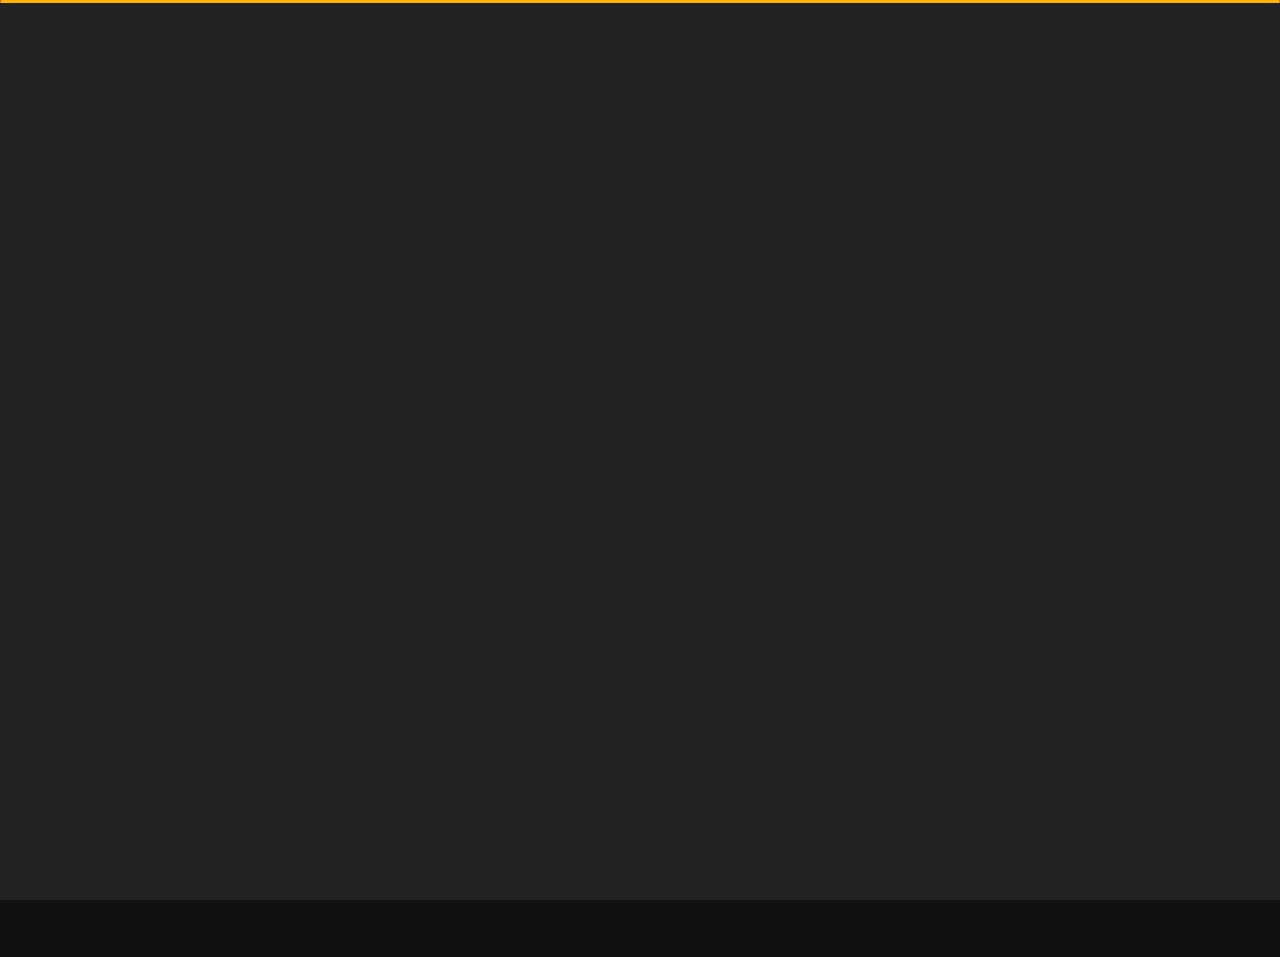
<file: projects.html>
<!DOCTYPE html>
<html lang="en">


<head>
    <meta charset="utf-8">
    <title>Portfolio-Pulkit</title>
    <meta name="viewport" content="width=device-width, initial-scale=1">

    <!-- Template Google Fonts -->
    <link href="https://fonts.googleapis.com/css?family=Poppins:400,400i,500,500i,600,600i,700,700i,800,800i,900,900i" rel="stylesheet">
    <link href="https://fonts.googleapis.com/css?family=Open+Sans:300,400,400i,600,600i,700" rel="stylesheet">

    <!-- Template CSS Files -->
    <link href="css/bootstrap.min.css" rel="stylesheet">
    <link href="css/preloader.min.css" rel="stylesheet">
    <link href="css/circle.css" rel="stylesheet">
    <link href="css/font-awesome.min.css" rel="stylesheet">
    <link href="css/fm.revealator.jquery.min.css" rel="stylesheet">
    <link href="css/style.css" rel="stylesheet">

    <!-- CSS Skin File -->
    <link href="css/skin.css" rel="stylesheet">

    <!-- Favicons -->
    <link rel="shortcut icon" href="img/Favicons/img1.png" type="image/x-icon">

    <!-- Live Style Switcher - demo only -->
    
    <link rel="stylesheet" type="text/css" href="css/styleswitcher.css" />

    <!-- Modernizr JS File -->
    <script src="js/modernizr.custom.js"></script>
</head>

<body class="portfolio">
<!-- Live Style Switcher Starts - demo only -->
<div id="switcher" class="">
    <div class="content-switcher">
        <h4>STYLE SWITCHER</h4>
        <ul>
            <li>
                <a href="#" onclick="changeskin('purple');" title="purple" class="color"><img src="img/styleswitcher/purple.png" alt="purple"/></a>
            </li>
            <li>
                <a href="#" onclick="changeskin('red');" title="red" class="color"><img src="img/styleswitcher/red.png" alt="red"/></a>
            </li>
            <li>
                <a href="#" onclick="changeskin('blueviolet');" title="blueviolet" class="color"><img src="img/styleswitcher/blueviolet.png" alt="blueviolet"/></a>
            </li>
            <li>
                <a href="#" onclick="changeskin('blue');" title="blue" class="color"><img src="img/styleswitcher/blue.png" alt="blue"/></a>
            </li>
            <li>
                <a href="#" onclick="changeskin('goldenrod');" title="goldenrod" class="color"><img src="img/styleswitcher/goldenrod.png" alt="goldenrod"/></a>
            </li>
            <li>
                <a href="#" onclick="changeskin('magenta');" title="magenta" class="color"><img src="img/styleswitcher/magenta.png" alt="magenta"/></a>
            </li>
            <li>
                <a href="#" onclick="changeskin('yellowgreen');" title="yellowgreen" class="color"><img src="img/styleswitcher/yellowgreen.png" alt="yellowgreen"/></a>
            </li>
            <li>
                <a href="#" onclick="changeskin('orange');" title="orange" class="color"><img src="img/styleswitcher/orange.png" alt="orange"/></a>
            </li>
            <li>
                <a href="#" onclick="changeskin('green');" title="green" class="color"><img src="img/styleswitcher/green.png" alt="green"/></a>
            </li>
            <li>
                <a href="#" onclick="changeskin('yellow');" title="yellow" class="color"><img src="img/styleswitcher/yellow.png" alt="yellow"/></a>
            </li>
        </ul>

        <div id="hideSwitcher">&times;</div>
    </div>
</div>
<div id="showSwitcher" class="styleSecondColor"><i class="fa fa-cog fa-spin"></i></div>
<!-- Live Style Switcher Ends - demo only -->
<!-- Header Starts -->
<header class="header" id="navbar-collapse-toggle">
    <!-- Fixed Navigation Starts -->
    <ul class="icon-menu d-none d-lg-block revealator-slideup revealator-once revealator-delay1">
        <li class="icon-box">
            <i class="fa fa-home"></i>
            <a href="index.html">
                <h2>Home</h2>
            </a>
        </li>
        <li class="icon-box">
            <i class="fa fa-user"></i>
            <a href="about.html">
                <h2>About</h2>
            </a>
        </li>
        <li class="icon-box active">
            <i class="fa fa-briefcase"></i>
            <a href="#">
                <h2>Projects</h2>
            </a>
        </li>
        <li class="icon-box">
            <i class="fa fa-envelope-open"></i>
            <a href="contact.html">
                <h2>Contact</h2>
            </a>
        </li>
        <li class="icon-box">
            <i class="fa fa-comments"></i>
            <a href="blog.html">
                <h2>Blog</h2>
            </a>
        </li>
    </ul>
    <!-- Fixed Navigation Ends -->
    <!-- Mobile Menu Starts -->
    <nav role="navigation" class="d-block d-lg-none">
        <div id="menuToggle">
            <input type="checkbox" />
            <span></span>
            <span></span>
            <span></span>
            <ul class="list-unstyled" id="menu">
                <li><a href="index.html"><i class="fa fa-home"></i><span>Home</span></a></li>
                <li><a href="about.html"><i class="fa fa-user"></i><span>About</span></a></li>
                <li class="active"><a href="projects.html"><i class="fa fa-folder-open"></i><span>Portfolio</span></a></li>
                <li><a href="contact.html"><i class="fa fa-envelope-open"></i><span>Contact</span></a></li>
                <li><a href="blog.html"><i class="fa fa-comments"></i><span>Blog</span></a></li>
            </ul>
        </div>
    </nav>
    <!-- Mobile Menu Ends -->
</header>
<!-- Header Ends -->
<!-- Page Title Starts -->
<section class="title-section text-left text-sm-center revealator-slideup revealator-once revealator-delay1">
    <h1>My <span>Projects</span></h1>
    <span class="title-bg">works</span>
</section>
<!-- Page Title Ends -->
<!-- Main Content Starts -->
<section class="main-content text-center revealator-slideup revealator-once revealator-delay1">
    <div id="grid-gallery" class="container grid-gallery">
        <!-- Portfolio Grid Starts -->
        <section class="grid-wrap">
            <ul class="row grid">
                <!-- Portfolio Item Starts -->
                <li>
                    <figure>
                        <img src="img/projects/project-1.jpg" alt="Portolio Image" />
                        <div><span>Image Project</span></div>
                    </figure>
                </li>
                <!-- Portfolio Item Ends -->
                <!-- Portfolio Item Starts -->
                <li>
                    <figure>
                        <img src="img/projects/project-2.jpg" alt="Portolio Image" />
                        <div><span>Youtube Project</span></div>
                    </figure>
                </li>
                <!-- Portfolio Item Ends -->
                <!-- Portfolio Item Starts -->
                <li>
                    <figure>
                        <img src="img/projects/project-3.jpg" alt="Portolio Image" />
                        <div><span>Slider Project</span></div>
                    </figure>
                </li>
                <!-- Portfolio Item Ends -->
                <!-- Portfolio Item Starts -->
                <li>
                    <figure>
                        <img src="img/projects/project-4.jpg" alt="Portolio Image" />
                        <div><span>Local Video Project</span></div>
                    </figure>
                </li>
                <!-- Portfolio Item Ends -->
                <!-- Portfolio Item Starts -->
                <li>
                    <figure>
                        <img src="img/projects/project-5.jpg" alt="Portolio Image" />
                        <div><span>Image Project</span></div>
                    </figure>
                </li>
                <!-- Portfolio Item Ends -->
                <!-- Portfolio Item Starts -->
                <li>
                    <figure>
                        <img src="img/projects/project-6.jpg" alt="Portolio Image" />
                        <div><span>Image Project</span></div>
                    </figure>
                </li>
                <!-- Portfolio Item Ends -->
                <!-- Portfolio Item Starts -->
                <li>
                    <figure>
                        <img src="img/projects/project-7.jpg" alt="Portolio Image" />
                        <div><span>Image Project</span></div>
                    </figure>
                </li>
                <!-- Portfolio Item Ends -->
                <!-- Portfolio Item Starts -->
                <li>
                    <figure>
                        <img src="img/projects/project-8.jpg" alt="Portolio Image" />
                        <div><span>Image Project</span></div>
                    </figure>
                </li>
                <!-- Portfolio Item Ends -->
                <!-- Portfolio Item Starts -->
                <li>
                    <figure>
                        <img src="img/projects/project-9.jpg" alt="Portolio Image" />
                        <div><span>Image Project</span></div>
                    </figure>
                </li>
                <!-- Portfolio Item Ends -->
            </ul>
        </section>
        <!-- Portfolio Grid Ends -->
        <!-- Portfolio Details Starts -->
        <section class="slideshow">
            <ul>
                <!-- Portfolio Item Detail Starts -->
                <li>
                    <figure>
                        <!-- Project Details Starts -->
                        <figcaption>
                            <h3>Image Project</h3>
                            <div class="row open-sans-font">
                                <div class="col-12 col-sm-6 mb-2">
                                    <i class="fa fa-file-text-o pr-2"></i><span class="project-label">Project </span>: <span class="ft-wt-600 uppercase">Website</span>
                                </div>
                                <div class="col-12 col-sm-6 mb-2">
                                    <i class="fa fa-user-o pr-2"></i><span class="project-label">Client </span>: <span class="ft-wt-600 uppercase">Youtube</span>
                                </div>
                                <div class="col-12 col-sm-6 mb-2">
                                    <i class="fa fa-code pr-2"></i><span class="project-label">Langages </span>: <span class="ft-wt-600 uppercase">HTML, CSS, Javascript</span>
                                </div>
                                <div class="col-12 col-sm-6 mb-2">
                                    <i class="fa fa-external-link pr-2"></i><span class="project-label">Preview </span>: <span class="ft-wt-600 uppercase"><a href="#" target="_blank">www.pulkitchamp.com</a></span>
                                </div>
                            </div>
                        </figcaption>
                        <!-- Project Details Ends -->
                        <!-- Main Project Content Starts -->
                        <img src="img/projects/project-1.jpg" alt="Portolio Image" />
                        <!-- Main Project Content Ends -->
                    </figure>
                </li>
                <!-- Portfolio Item Detail Ends -->
                <!-- Portfolio Item Detail Starts -->
                <li>
                    <figure>
                        <!-- Project Details Starts -->
                        <figcaption>
                            <h3>Youtube Project</h3>
                            <div class="row open-sans-font">
                                <div class="col-6 mb-2">
                                    <i class="fa fa-file-text-o pr-2"></i><span class="project-label">Project </span>: <span class="ft-wt-600 uppercase">Video</span>
                                </div>
                                <div class="col-6 mb-2">
                                    <i class="fa fa-user-o pr-2"></i><span class="project-label">Client </span>: <span class="ft-wt-600 uppercase">Videohive</span>
                                </div>
                                <div class="col-6 mb-2">
                                    <i class="fa fa-code pr-2"></i><span class="project-label">Langages </span>: <span class="ft-wt-600 uppercase">Adobe After Effects</span>
                                </div>
                                <div class="col-6 mb-2">
                                    <i class="fa fa-external-link pr-2"></i><span class="project-label">Preview </span>: <span class="ft-wt-600 uppercase"><a href="#" target="_blank">www.videohive.net</a></span>
                                </div>
                            </div>
                        </figcaption>
                        <!-- Project Details Ends -->
                        <!-- Main Project Content Starts -->
                        <div class="videocontainer">
                            <iframe class="youtube-video" src="https://www.youtube.com/embed/eBlK58wf-0A" allowfullscreen></iframe>
                        </div>
                        <!-- Main Project Content Ends -->
                    </figure>
                </li>
                <!-- Portfolio Item Detail Ends -->
                <!-- Portfolio Item Detail Starts -->
                <li>
                    <figure>
                        <!-- Project Details Starts -->
                        <figcaption>
                            <h3>Slider Project</h3>
                            <div class="row open-sans-font">
                                <div class="col-6 mb-2">
                                    <i class="fa fa-file-text-o pr-2"></i><span class="project-label">Project </span>: <span class="ft-wt-600 uppercase">Website</span>
                                </div>
                                <div class="col-6 mb-2">
                                    <i class="fa fa-user-o pr-2"></i><span class="project-label">Client </span>: <span class="ft-wt-600 uppercase">Themeforest</span>
                                </div>
                                <div class="col-6 mb-2">
                                    <i class="fa fa-code pr-2"></i><span class="project-label">Langages </span>: <span class="ft-wt-600 uppercase">HTML, CSS, Javascript</span>
                                </div>
                                <div class="col-6 mb-2">
                                    <i class="fa fa-external-link pr-2"></i><span class="project-label">Preview </span>: <span class="ft-wt-600 uppercase"><a href="#" target="_blank">www.themeforest.net</a></span>
                                </div>
                            </div>
                        </figcaption>
                        <!-- Project Details Ends -->
                        <!-- Main Project Content Starts -->
                        <div id="slider" class="carousel slide portfolio-slider" data-ride="carousel" data-interval="false">
                            <ol class="carousel-indicators">
                                <li data-target="#slider" data-slide-to="0" class="active"></li>
                                <li data-target="#slider" data-slide-to="1"></li>
                                <li data-target="#slider" data-slide-to="2"></li>
                            </ol>
                            <!-- The slideshow -->
                            <div class="carousel-inner">
                                <div class="carousel-item active">
                                    <img src="img/projects/project-3.jpg" alt="slide 1">
                                </div>
                                <div class="carousel-item">
                                    <img src="img/projects/project-2.jpg" alt="slide 2">
                                </div>
                                <div class="carousel-item">
                                    <img src="img/projects/project-1.jpg" alt="slide 3">
                                </div>
                            </div>
                        </div>
                        <!-- Main Project Content Ends -->
                    </figure>
                </li>
                <!-- Portfolio Item Detail Ends -->
                <!-- Portfolio Item Detail Starts -->
                <li>
                    <figure>
                        <!-- Project Details Starts -->
                        <figcaption>
                            <h3>Local Video Project</h3>
                            <div class="row open-sans-font">
                                <div class="col-6 mb-2">
                                    <i class="fa fa-file-text-o pr-2"></i><span class="project-label">Project </span>: <span class="ft-wt-600 uppercase">Video</span>
                                </div>
                                <div class="col-6 mb-2">
                                    <i class="fa fa-user-o pr-2"></i><span class="project-label">Client </span>: <span class="ft-wt-600 uppercase">Videohive</span>
                                </div>
                                <div class="col-6 mb-2">
                                    <i class="fa fa-code pr-2"></i><span class="project-label">Langages </span>: <span class="ft-wt-600 uppercase">Adobe Premium</span>
                                </div>
                                <div class="col-6 mb-2">
                                    <i class="fa fa-external-link pr-2"></i><span class="project-label">Preview </span>: <span class="ft-wt-600 uppercase"><a href="#" target="_blank">www.pulkitchamp.com</a></span>
                                </div>
                            </div>
                        </figcaption>
                        <!-- Project Details Ends -->
                        <!-- Main Project Content Starts -->
                        <video id="video" class="responsive-video" controls poster="img/projects/project-1.jpg">
                            <source src="img/projects/video.mp4" type="video/mp4">
                        </video>
                        <!-- Main Project Content Ends -->
                    </figure>
                </li>
                <!-- Portfolio Item Detail Ends -->
                <!-- Portfolio Item Detail Starts -->
                <li>
                    <figure>
                        <!-- Project Details Starts -->
                        <figcaption>
                            <h3>Image Project</h3>
                            <div class="row open-sans-font">
                                <div class="col-6 mb-2">
                                    <i class="fa fa-file-text-o pr-2"></i><span class="project-label">Project </span>: <span class="ft-wt-600 uppercase">Website</span>
                                </div>
                                <div class="col-6 mb-2">
                                    <i class="fa fa-user-o pr-2"></i><span class="project-label">Client </span>: <span class="ft-wt-600 uppercase">Vkpbatakhdiru</span>
                                </div>
                                <div class="col-6 mb-2">
                                    <i class="fa fa-code pr-2"></i><span class="project-label">Languages </span>: <span class="ft-wt-600 uppercase">HTML, CSS, Javascript</span>
                                </div>
                                <div class="col-6 mb-2">
                                    <i class="fa fa-external-link pr-2"></i><span class="project-label">Preview </span>: <span class="ft-wt-600 uppercase"><a href="#" target="_blank">www.pulkitchamp.com</a></span>
                                </div>
                            </div>
                        </figcaption>
                        <!-- Project Details Ends -->
                        <!-- Main Project Content Starts -->
                        <img src="img/projects/project-5.jpg" alt="Portolio Image" />
                        <!-- Main Project Content Ends -->
                    </figure>
                </li>
                <!-- Portfolio Item Detail Ends -->
                <!-- Portfolio Item Detail Starts -->
                <li>
                    <figure>
                        <!-- Project Details Starts -->
                        <figcaption>
                            <h3>Image Project</h3>
                            <div class="row open-sans-font">
                                <div class="col-6 mb-2">
                                    <i class="fa fa-file-text-o pr-2"></i><span class="project-label">Project </span>: <span class="ft-wt-600 uppercase">Website</span>
                                </div>
                                <div class="col-6 mb-2">
                                    <i class="fa fa-user-o pr-2"></i><span class="project-label">Client </span>: <span class="ft-wt-600 uppercase">Khandurichin</span>
                                </div>
                                <div class="col-6 mb-2">
                                    <i class="fa fa-code pr-2"></i><span class="project-label">Langages </span>: <span class="ft-wt-600 uppercase">HTML, CSS, Javascript</span>
                                </div>
                                <div class="col-6 mb-2">
                                    <i class="fa fa-external-link pr-2"></i><span class="project-label">Preview </span>: <span class="ft-wt-600 uppercase"><a href="#" target="_blank">www.pulkitchamp.com</a></span>
                                </div>
                            </div>
                        </figcaption>
                        <!-- Project Details Ends -->
                        <!-- Main Project Content Starts -->
                        <img src="img/projects/project-6.jpg" alt="Portolio Image" />
                        <!-- Main Project Content Ends -->
                    </figure>
                </li>
                <!-- Portfolio Item Detail Ends -->
                <!-- Portfolio Item Detail Starts -->
                <li>
                    <figure>
                        <!-- Project Details Starts -->
                        <figcaption>
                            <h3>Image Project</h3>
                            <div class="row open-sans-font">
                                <div class="col-6 mb-2">
                                    <i class="fa fa-file-text-o pr-2"></i><span class="project-label">Project </span>: <span class="ft-wt-600 uppercase">Website</span>
                                </div>
                                <div class="col-6 mb-2">
                                    <i class="fa fa-user-o pr-2"></i><span class="project-label">Client </span>: <span class="ft-wt-600 uppercase">Aayanasura</span>
                                </div>
                                <div class="col-6 mb-2">
                                    <i class="fa fa-code pr-2"></i><span class="project-label">Langages </span>: <span class="ft-wt-600 uppercase">HTML, CSS, Javascript</span>
                                </div>
                                <div class="col-6 mb-2">
                                    <i class="fa fa-external-link pr-2"></i><span class="project-label">Preview </span>: <span class="ft-wt-600 uppercase"><a href="#" target="_blank">www.pulkitchamp.com</a></span>
                                </div>
                            </div>
                        </figcaption>
                        <!-- Project Details Ends -->
                        <!-- Main Project Content Starts -->
                        <img src="img/projects/project-7.jpg" alt="Portolio Image" />
                        <!-- Main Project Content Ends -->
                    </figure>
                </li>
                <!-- Portfolio Item Detail Ends -->
                <!-- Portfolio Item Detail Starts -->
                <li>
                    <figure>
                        <!-- Project Details Starts -->
                        <figcaption>
                            <h3>Image Project</h3>
                            <div class="row open-sans-font">
                                <div class="col-6 mb-2">
                                    <i class="fa fa-file-text-o pr-2"></i><span class="project-label">Project </span>: <span class="ft-wt-600 uppercase">Website</span>
                                </div>
                                <div class="col-6 mb-2">
                                    <i class="fa fa-user-o pr-2"></i><span class="project-label">Client </span>: <span class="ft-wt-600 uppercase">Yuvidumbo</span>
                                </div>
                                <div class="col-6 mb-2">
                                    <i class="fa fa-code pr-2"></i><span class="project-label">Langages </span>: <span class="ft-wt-600 uppercase">HTML, CSS, Javascript</span>
                                </div>
                                <div class="col-6 mb-2">
                                    <i class="fa fa-external-link pr-2"></i><span class="project-label">Preview </span>: <span class="ft-wt-600 uppercase"><a href="#" target="_blank">www.pulkitchamp.com</a></span>
                                </div>
                            </div>
                        </figcaption>
                        <!-- Project Details Ends -->
                        <!-- Main Project Content Starts -->
                        <img src="img/projects/project-8.jpg" alt="Portolio Image" />
                        <!-- Main Project Content Ends -->
                    </figure>
                </li>
                <!-- Portfolio Item Detail Ends -->
                <!-- Portfolio Item Detail Starts -->
                <li>
                    <figure>
                        <!-- Project Details Starts -->
                        <figcaption>
                            <h3>Image Project</h3>
                            <div class="row open-sans-font">
                                <div class="col-6 mb-2">
                                    <i class="fa fa-file-text-o pr-2"></i><span class="project-label">Project </span>: <span class="ft-wt-600 uppercase">Website</span>
                                </div>
                                <div class="col-6 mb-2">
                                    <i class="fa fa-user-o pr-2"></i><span class="project-label">Client </span>: <span class="ft-wt-600 uppercase">Tanupasu</span>
                                </div>
                                <div class="col-6 mb-2">
                                    <i class="fa fa-code pr-2"></i><span class="project-label">Langages </span>: <span class="ft-wt-600 uppercase">HTML, CSS, Javascript</span>
                                </div>
                                <div class="col-6 mb-2">
                                    <i class="fa fa-external-link pr-2"></i><span class="project-label">Preview </span>: <span class="ft-wt-600 uppercase"><a href="#" target="_blank">www.pulkitchamp.com</a></span>
                                </div>
                            </div>
                        </figcaption>
                        <!-- Project Details Ends -->
                        <!-- Main Project Content Starts -->
                        <img src="img/projects/project-9.jpg" alt="Portolio Image" />
                        <!-- Main Project Content Ends -->
                    </figure>
                </li>
                <!-- Portfolio Item Detail Ends -->
            </ul>
            <!-- Portfolio Navigation Starts -->
            <nav>
                <span class="icon nav-prev"><img src="img/projects/navigation/left-arrow.png" alt="previous"></span>
                <span class="icon nav-next"><img src="img/projects/navigation/right-arrow.png" alt="next"></span>
                <span class="nav-close"><img src="img/projects/navigation/close-button.png" alt="close"> </span>
            </nav>
            <!-- Portfolio Navigation Ends -->
        </section>
    </div>
</section>
<!-- Main Content Ends -->

<!-- Template JS Files -->
<script src="js/jquery-3.5.0.min.js"></script>
<script src="js/styleswitcher.js"></script>
<script src="js/preloader.min.js"></script>
<script src="js/fm.revealator.jquery.min.js"></script>
<script src="js/imagesloaded.pkgd.min.js"></script>
<script src="js/masonry.pkgd.min.js"></script>
<script src="js/classie.js"></script>
<script src="js/cbpGridGallery.js"></script>
<script src="js/jquery.hoverdir.js"></script>
<script src="js/popper.min.js"></script>
<script src="js/bootstrap.js"></script>
<script src="js/custom.js"></script>

</body>
</html>
</file>
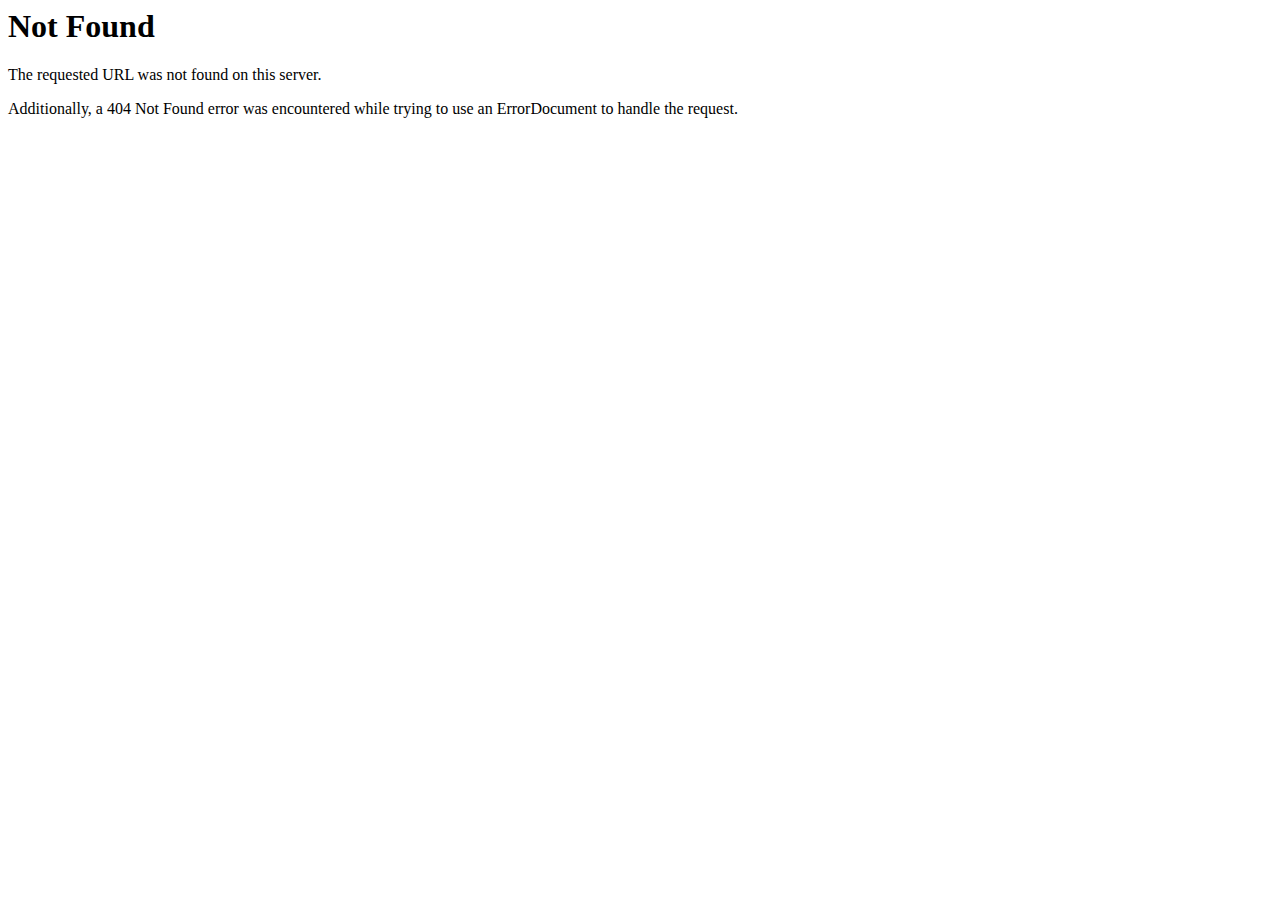
<file: fonts/materialdesignicons-webfontdf71.html>
<!DOCTYPE HTML PUBLIC "-//IETF//DTD HTML 2.0//EN">
<html><head>
<title>404 Not Found</title>
</head><body>
<h1>Not Found</h1>
<p>The requested URL was not found on this server.</p>
<p>Additionally, a 404 Not Found
error was encountered while trying to use an ErrorDocument to handle the request.</p>
</body></html>
</file>
<file: css/circle.css>
.rect-auto,
.c100.p51 .slice,
.c100.p52 .slice,
.c100.p53 .slice,
.c100.p54 .slice,
.c100.p55 .slice,
.c100.p56 .slice,
.c100.p57 .slice,
.c100.p58 .slice,
.c100.p59 .slice,
.c100.p60 .slice,
.c100.p61 .slice,
.c100.p62 .slice,
.c100.p63 .slice,
.c100.p64 .slice,
.c100.p65 .slice,
.c100.p66 .slice,
.c100.p67 .slice,
.c100.p68 .slice,
.c100.p69 .slice,
.c100.p70 .slice,
.c100.p71 .slice,
.c100.p72 .slice,
.c100.p73 .slice,
.c100.p74 .slice,
.c100.p75 .slice,
.c100.p76 .slice,
.c100.p77 .slice,
.c100.p78 .slice,
.c100.p79 .slice,
.c100.p80 .slice,
.c100.p81 .slice,
.c100.p82 .slice,
.c100.p83 .slice,
.c100.p84 .slice,
.c100.p85 .slice,
.c100.p86 .slice,
.c100.p87 .slice,
.c100.p88 .slice,
.c100.p89 .slice,
.c100.p90 .slice,
.c100.p91 .slice,
.c100.p92 .slice,
.c100.p93 .slice,
.c100.p94 .slice,
.c100.p95 .slice,
.c100.p96 .slice,
.c100.p97 .slice,
.c100.p98 .slice,
.c100.p99 .slice,
.c100.p100 .slice {
  clip: rect(auto, auto, auto, auto);
}
.pie,
.c100 .bar,
.c100.p51 .fill,
.c100.p52 .fill,
.c100.p53 .fill,
.c100.p54 .fill,
.c100.p55 .fill,
.c100.p56 .fill,
.c100.p57 .fill,
.c100.p58 .fill,
.c100.p59 .fill,
.c100.p60 .fill,
.c100.p61 .fill,
.c100.p62 .fill,
.c100.p63 .fill,
.c100.p64 .fill,
.c100.p65 .fill,
.c100.p66 .fill,
.c100.p67 .fill,
.c100.p68 .fill,
.c100.p69 .fill,
.c100.p70 .fill,
.c100.p71 .fill,
.c100.p72 .fill,
.c100.p73 .fill,
.c100.p74 .fill,
.c100.p75 .fill,
.c100.p76 .fill,
.c100.p77 .fill,
.c100.p78 .fill,
.c100.p79 .fill,
.c100.p80 .fill,
.c100.p81 .fill,
.c100.p82 .fill,
.c100.p83 .fill,
.c100.p84 .fill,
.c100.p85 .fill,
.c100.p86 .fill,
.c100.p87 .fill,
.c100.p88 .fill,
.c100.p89 .fill,
.c100.p90 .fill,
.c100.p91 .fill,
.c100.p92 .fill,
.c100.p93 .fill,
.c100.p94 .fill,
.c100.p95 .fill,
.c100.p96 .fill,
.c100.p97 .fill,
.c100.p98 .fill,
.c100.p99 .fill,
.c100.p100 .fill {
  position: absolute;
  border: 0.08em solid #307bbb;
  width: 0.84em;
  height: 0.84em;
  clip: rect(0em, 0.5em, 1em, 0em);
  border-radius: 50%;
  -webkit-transform: rotate(0deg);
  -moz-transform: rotate(0deg);
  -ms-transform: rotate(0deg);
  -o-transform: rotate(0deg);
  transform: rotate(0deg);
}
.pie-fill,
.c100.p51 .bar:after,
.c100.p51 .fill,
.c100.p52 .bar:after,
.c100.p52 .fill,
.c100.p53 .bar:after,
.c100.p53 .fill,
.c100.p54 .bar:after,
.c100.p54 .fill,
.c100.p55 .bar:after,
.c100.p55 .fill,
.c100.p56 .bar:after,
.c100.p56 .fill,
.c100.p57 .bar:after,
.c100.p57 .fill,
.c100.p58 .bar:after,
.c100.p58 .fill,
.c100.p59 .bar:after,
.c100.p59 .fill,
.c100.p60 .bar:after,
.c100.p60 .fill,
.c100.p61 .bar:after,
.c100.p61 .fill,
.c100.p62 .bar:after,
.c100.p62 .fill,
.c100.p63 .bar:after,
.c100.p63 .fill,
.c100.p64 .bar:after,
.c100.p64 .fill,
.c100.p65 .bar:after,
.c100.p65 .fill,
.c100.p66 .bar:after,
.c100.p66 .fill,
.c100.p67 .bar:after,
.c100.p67 .fill,
.c100.p68 .bar:after,
.c100.p68 .fill,
.c100.p69 .bar:after,
.c100.p69 .fill,
.c100.p70 .bar:after,
.c100.p70 .fill,
.c100.p71 .bar:after,
.c100.p71 .fill,
.c100.p72 .bar:after,
.c100.p72 .fill,
.c100.p73 .bar:after,
.c100.p73 .fill,
.c100.p74 .bar:after,
.c100.p74 .fill,
.c100.p75 .bar:after,
.c100.p75 .fill,
.c100.p76 .bar:after,
.c100.p76 .fill,
.c100.p77 .bar:after,
.c100.p77 .fill,
.c100.p78 .bar:after,
.c100.p78 .fill,
.c100.p79 .bar:after,
.c100.p79 .fill,
.c100.p80 .bar:after,
.c100.p80 .fill,
.c100.p81 .bar:after,
.c100.p81 .fill,
.c100.p82 .bar:after,
.c100.p82 .fill,
.c100.p83 .bar:after,
.c100.p83 .fill,
.c100.p84 .bar:after,
.c100.p84 .fill,
.c100.p85 .bar:after,
.c100.p85 .fill,
.c100.p86 .bar:after,
.c100.p86 .fill,
.c100.p87 .bar:after,
.c100.p87 .fill,
.c100.p88 .bar:after,
.c100.p88 .fill,
.c100.p89 .bar:after,
.c100.p89 .fill,
.c100.p90 .bar:after,
.c100.p90 .fill,
.c100.p91 .bar:after,
.c100.p91 .fill,
.c100.p92 .bar:after,
.c100.p92 .fill,
.c100.p93 .bar:after,
.c100.p93 .fill,
.c100.p94 .bar:after,
.c100.p94 .fill,
.c100.p95 .bar:after,
.c100.p95 .fill,
.c100.p96 .bar:after,
.c100.p96 .fill,
.c100.p97 .bar:after,
.c100.p97 .fill,
.c100.p98 .bar:after,
.c100.p98 .fill,
.c100.p99 .bar:after,
.c100.p99 .fill,
.c100.p100 .bar:after,
.c100.p100 .fill {
  -webkit-transform: rotate(180deg);
  -moz-transform: rotate(180deg);
  -ms-transform: rotate(180deg);
  -o-transform: rotate(180deg);
  transform: rotate(180deg);
}
.c100 {
  position: relative;
  font-size: 120px;
  width: 1em;
  height: 1em;
  border-radius: 50%;
  float: left;
  margin: 0 0.1em 0.1em 0;
  background-color: #cccccc;
}
.c100 *,
.c100 *:before,
.c100 *:after {
  -webkit-box-sizing: content-box;
  -moz-box-sizing: content-box;
  box-sizing: content-box;
}
.c100.center {
  float: none;
  margin: 0 auto;
}
.c100.big {
  font-size: 240px;
}
.c100.small {
  font-size: 80px;
}
.c100 > span {
  position: absolute;
  width: 100%;
  z-index: 1;
  left: 0;
  top: 0;
  width: 5em;
  line-height: 5em;
  font-size: 0.2em;
  color: #cccccc;
  display: block;
  text-align: center;
  white-space: nowrap;
  -webkit-transition-property: all;
  -moz-transition-property: all;
  -o-transition-property: all;
  transition-property: all;
  -webkit-transition-duration: 0.2s;
  -moz-transition-duration: 0.2s;
  -o-transition-duration: 0.2s;
  transition-duration: 0.2s;
  -webkit-transition-timing-function: ease-out;
  -moz-transition-timing-function: ease-out;
  -o-transition-timing-function: ease-out;
  transition-timing-function: ease-out;
}
.c100:after {
  position: absolute;
  top: 0.08em;
  left: 0.08em;
  display: block;
  content: " ";
  border-radius: 50%;
  background-color: #f5f5f5;
  width: 0.84em;
  height: 0.84em;
  -webkit-transition-property: all;
  -moz-transition-property: all;
  -o-transition-property: all;
  transition-property: all;
  -webkit-transition-duration: 0.2s;
  -moz-transition-duration: 0.2s;
  -o-transition-duration: 0.2s;
  transition-duration: 0.2s;
  -webkit-transition-timing-function: ease-in;
  -moz-transition-timing-function: ease-in;
  -o-transition-timing-function: ease-in;
  transition-timing-function: ease-in;
}
.c100 .slice {
  position: absolute;
  width: 1em;
  height: 1em;
  clip: rect(0em, 1em, 1em, 0.5em);
}
.c100.p1 .bar {
  -webkit-transform: rotate(3.6deg);
  -moz-transform: rotate(3.6deg);
  -ms-transform: rotate(3.6deg);
  -o-transform: rotate(3.6deg);
  transform: rotate(3.6deg);
}
.c100.p2 .bar {
  -webkit-transform: rotate(7.2deg);
  -moz-transform: rotate(7.2deg);
  -ms-transform: rotate(7.2deg);
  -o-transform: rotate(7.2deg);
  transform: rotate(7.2deg);
}
.c100.p3 .bar {
  -webkit-transform: rotate(10.8deg);
  -moz-transform: rotate(10.8deg);
  -ms-transform: rotate(10.8deg);
  -o-transform: rotate(10.8deg);
  transform: rotate(10.8deg);
}
.c100.p4 .bar {
  -webkit-transform: rotate(14.4deg);
  -moz-transform: rotate(14.4deg);
  -ms-transform: rotate(14.4deg);
  -o-transform: rotate(14.4deg);
  transform: rotate(14.4deg);
}
.c100.p5 .bar {
  -webkit-transform: rotate(18deg);
  -moz-transform: rotate(18deg);
  -ms-transform: rotate(18deg);
  -o-transform: rotate(18deg);
  transform: rotate(18deg);
}
.c100.p6 .bar {
  -webkit-transform: rotate(21.6deg);
  -moz-transform: rotate(21.6deg);
  -ms-transform: rotate(21.6deg);
  -o-transform: rotate(21.6deg);
  transform: rotate(21.6deg);
}
.c100.p7 .bar {
  -webkit-transform: rotate(25.2deg);
  -moz-transform: rotate(25.2deg);
  -ms-transform: rotate(25.2deg);
  -o-transform: rotate(25.2deg);
  transform: rotate(25.2deg);
}
.c100.p8 .bar {
  -webkit-transform: rotate(28.8deg);
  -moz-transform: rotate(28.8deg);
  -ms-transform: rotate(28.8deg);
  -o-transform: rotate(28.8deg);
  transform: rotate(28.8deg);
}
.c100.p9 .bar {
  -webkit-transform: rotate(32.4deg);
  -moz-transform: rotate(32.4deg);
  -ms-transform: rotate(32.4deg);
  -o-transform: rotate(32.4deg);
  transform: rotate(32.4deg);
}
.c100.p10 .bar {
  -webkit-transform: rotate(36deg);
  -moz-transform: rotate(36deg);
  -ms-transform: rotate(36deg);
  -o-transform: rotate(36deg);
  transform: rotate(36deg);
}
.c100.p11 .bar {
  -webkit-transform: rotate(39.6deg);
  -moz-transform: rotate(39.6deg);
  -ms-transform: rotate(39.6deg);
  -o-transform: rotate(39.6deg);
  transform: rotate(39.6deg);
}
.c100.p12 .bar {
  -webkit-transform: rotate(43.2deg);
  -moz-transform: rotate(43.2deg);
  -ms-transform: rotate(43.2deg);
  -o-transform: rotate(43.2deg);
  transform: rotate(43.2deg);
}
.c100.p13 .bar {
  -webkit-transform: rotate(46.800000000000004deg);
  -moz-transform: rotate(46.800000000000004deg);
  -ms-transform: rotate(46.800000000000004deg);
  -o-transform: rotate(46.800000000000004deg);
  transform: rotate(46.800000000000004deg);
}
.c100.p14 .bar {
  -webkit-transform: rotate(50.4deg);
  -moz-transform: rotate(50.4deg);
  -ms-transform: rotate(50.4deg);
  -o-transform: rotate(50.4deg);
  transform: rotate(50.4deg);
}
.c100.p15 .bar {
  -webkit-transform: rotate(54deg);
  -moz-transform: rotate(54deg);
  -ms-transform: rotate(54deg);
  -o-transform: rotate(54deg);
  transform: rotate(54deg);
}
.c100.p16 .bar {
  -webkit-transform: rotate(57.6deg);
  -moz-transform: rotate(57.6deg);
  -ms-transform: rotate(57.6deg);
  -o-transform: rotate(57.6deg);
  transform: rotate(57.6deg);
}
.c100.p17 .bar {
  -webkit-transform: rotate(61.2deg);
  -moz-transform: rotate(61.2deg);
  -ms-transform: rotate(61.2deg);
  -o-transform: rotate(61.2deg);
  transform: rotate(61.2deg);
}
.c100.p18 .bar {
  -webkit-transform: rotate(64.8deg);
  -moz-transform: rotate(64.8deg);
  -ms-transform: rotate(64.8deg);
  -o-transform: rotate(64.8deg);
  transform: rotate(64.8deg);
}
.c100.p19 .bar {
  -webkit-transform: rotate(68.4deg);
  -moz-transform: rotate(68.4deg);
  -ms-transform: rotate(68.4deg);
  -o-transform: rotate(68.4deg);
  transform: rotate(68.4deg);
}
.c100.p20 .bar {
  -webkit-transform: rotate(72deg);
  -moz-transform: rotate(72deg);
  -ms-transform: rotate(72deg);
  -o-transform: rotate(72deg);
  transform: rotate(72deg);
}
.c100.p21 .bar {
  -webkit-transform: rotate(75.60000000000001deg);
  -moz-transform: rotate(75.60000000000001deg);
  -ms-transform: rotate(75.60000000000001deg);
  -o-transform: rotate(75.60000000000001deg);
  transform: rotate(75.60000000000001deg);
}
.c100.p22 .bar {
  -webkit-transform: rotate(79.2deg);
  -moz-transform: rotate(79.2deg);
  -ms-transform: rotate(79.2deg);
  -o-transform: rotate(79.2deg);
  transform: rotate(79.2deg);
}
.c100.p23 .bar {
  -webkit-transform: rotate(82.8deg);
  -moz-transform: rotate(82.8deg);
  -ms-transform: rotate(82.8deg);
  -o-transform: rotate(82.8deg);
  transform: rotate(82.8deg);
}
.c100.p24 .bar {
  -webkit-transform: rotate(86.4deg);
  -moz-transform: rotate(86.4deg);
  -ms-transform: rotate(86.4deg);
  -o-transform: rotate(86.4deg);
  transform: rotate(86.4deg);
}
.c100.p25 .bar {
  -webkit-transform: rotate(90deg);
  -moz-transform: rotate(90deg);
  -ms-transform: rotate(90deg);
  -o-transform: rotate(90deg);
  transform: rotate(90deg);
}
.c100.p26 .bar {
  -webkit-transform: rotate(93.60000000000001deg);
  -moz-transform: rotate(93.60000000000001deg);
  -ms-transform: rotate(93.60000000000001deg);
  -o-transform: rotate(93.60000000000001deg);
  transform: rotate(93.60000000000001deg);
}
.c100.p27 .bar {
  -webkit-transform: rotate(97.2deg);
  -moz-transform: rotate(97.2deg);
  -ms-transform: rotate(97.2deg);
  -o-transform: rotate(97.2deg);
  transform: rotate(97.2deg);
}
.c100.p28 .bar {
  -webkit-transform: rotate(100.8deg);
  -moz-transform: rotate(100.8deg);
  -ms-transform: rotate(100.8deg);
  -o-transform: rotate(100.8deg);
  transform: rotate(100.8deg);
}
.c100.p29 .bar {
  -webkit-transform: rotate(104.4deg);
  -moz-transform: rotate(104.4deg);
  -ms-transform: rotate(104.4deg);
  -o-transform: rotate(104.4deg);
  transform: rotate(104.4deg);
}
.c100.p30 .bar {
  -webkit-transform: rotate(108deg);
  -moz-transform: rotate(108deg);
  -ms-transform: rotate(108deg);
  -o-transform: rotate(108deg);
  transform: rotate(108deg);
}
.c100.p31 .bar {
  -webkit-transform: rotate(111.60000000000001deg);
  -moz-transform: rotate(111.60000000000001deg);
  -ms-transform: rotate(111.60000000000001deg);
  -o-transform: rotate(111.60000000000001deg);
  transform: rotate(111.60000000000001deg);
}
.c100.p32 .bar {
  -webkit-transform: rotate(115.2deg);
  -moz-transform: rotate(115.2deg);
  -ms-transform: rotate(115.2deg);
  -o-transform: rotate(115.2deg);
  transform: rotate(115.2deg);
}
.c100.p33 .bar {
  -webkit-transform: rotate(118.8deg);
  -moz-transform: rotate(118.8deg);
  -ms-transform: rotate(118.8deg);
  -o-transform: rotate(118.8deg);
  transform: rotate(118.8deg);
}
.c100.p34 .bar {
  -webkit-transform: rotate(122.4deg);
  -moz-transform: rotate(122.4deg);
  -ms-transform: rotate(122.4deg);
  -o-transform: rotate(122.4deg);
  transform: rotate(122.4deg);
}
.c100.p35 .bar {
  -webkit-transform: rotate(126deg);
  -moz-transform: rotate(126deg);
  -ms-transform: rotate(126deg);
  -o-transform: rotate(126deg);
  transform: rotate(126deg);
}
.c100.p36 .bar {
  -webkit-transform: rotate(129.6deg);
  -moz-transform: rotate(129.6deg);
  -ms-transform: rotate(129.6deg);
  -o-transform: rotate(129.6deg);
  transform: rotate(129.6deg);
}
.c100.p37 .bar {
  -webkit-transform: rotate(133.20000000000002deg);
  -moz-transform: rotate(133.20000000000002deg);
  -ms-transform: rotate(133.20000000000002deg);
  -o-transform: rotate(133.20000000000002deg);
  transform: rotate(133.20000000000002deg);
}
.c100.p38 .bar {
  -webkit-transform: rotate(136.8deg);
  -moz-transform: rotate(136.8deg);
  -ms-transform: rotate(136.8deg);
  -o-transform: rotate(136.8deg);
  transform: rotate(136.8deg);
}
.c100.p39 .bar {
  -webkit-transform: rotate(140.4deg);
  -moz-transform: rotate(140.4deg);
  -ms-transform: rotate(140.4deg);
  -o-transform: rotate(140.4deg);
  transform: rotate(140.4deg);
}
.c100.p40 .bar {
  -webkit-transform: rotate(144deg);
  -moz-transform: rotate(144deg);
  -ms-transform: rotate(144deg);
  -o-transform: rotate(144deg);
  transform: rotate(144deg);
}
.c100.p41 .bar {
  -webkit-transform: rotate(147.6deg);
  -moz-transform: rotate(147.6deg);
  -ms-transform: rotate(147.6deg);
  -o-transform: rotate(147.6deg);
  transform: rotate(147.6deg);
}
.c100.p42 .bar {
  -webkit-transform: rotate(151.20000000000002deg);
  -moz-transform: rotate(151.20000000000002deg);
  -ms-transform: rotate(151.20000000000002deg);
  -o-transform: rotate(151.20000000000002deg);
  transform: rotate(151.20000000000002deg);
}
.c100.p43 .bar {
  -webkit-transform: rotate(154.8deg);
  -moz-transform: rotate(154.8deg);
  -ms-transform: rotate(154.8deg);
  -o-transform: rotate(154.8deg);
  transform: rotate(154.8deg);
}
.c100.p44 .bar {
  -webkit-transform: rotate(158.4deg);
  -moz-transform: rotate(158.4deg);
  -ms-transform: rotate(158.4deg);
  -o-transform: rotate(158.4deg);
  transform: rotate(158.4deg);
}
.c100.p45 .bar {
  -webkit-transform: rotate(162deg);
  -moz-transform: rotate(162deg);
  -ms-transform: rotate(162deg);
  -o-transform: rotate(162deg);
  transform: rotate(162deg);
}
.c100.p46 .bar {
  -webkit-transform: rotate(165.6deg);
  -moz-transform: rotate(165.6deg);
  -ms-transform: rotate(165.6deg);
  -o-transform: rotate(165.6deg);
  transform: rotate(165.6deg);
}
.c100.p47 .bar {
  -webkit-transform: rotate(169.20000000000002deg);
  -moz-transform: rotate(169.20000000000002deg);
  -ms-transform: rotate(169.20000000000002deg);
  -o-transform: rotate(169.20000000000002deg);
  transform: rotate(169.20000000000002deg);
}
.c100.p48 .bar {
  -webkit-transform: rotate(172.8deg);
  -moz-transform: rotate(172.8deg);
  -ms-transform: rotate(172.8deg);
  -o-transform: rotate(172.8deg);
  transform: rotate(172.8deg);
}
.c100.p49 .bar {
  -webkit-transform: rotate(176.4deg);
  -moz-transform: rotate(176.4deg);
  -ms-transform: rotate(176.4deg);
  -o-transform: rotate(176.4deg);
  transform: rotate(176.4deg);
}
.c100.p50 .bar {
  -webkit-transform: rotate(180deg);
  -moz-transform: rotate(180deg);
  -ms-transform: rotate(180deg);
  -o-transform: rotate(180deg);
  transform: rotate(180deg);
}
.c100.p51 .bar {
  -webkit-transform: rotate(183.6deg);
  -moz-transform: rotate(183.6deg);
  -ms-transform: rotate(183.6deg);
  -o-transform: rotate(183.6deg);
  transform: rotate(183.6deg);
}
.c100.p52 .bar {
  -webkit-transform: rotate(187.20000000000002deg);
  -moz-transform: rotate(187.20000000000002deg);
  -ms-transform: rotate(187.20000000000002deg);
  -o-transform: rotate(187.20000000000002deg);
  transform: rotate(187.20000000000002deg);
}
.c100.p53 .bar {
  -webkit-transform: rotate(190.8deg);
  -moz-transform: rotate(190.8deg);
  -ms-transform: rotate(190.8deg);
  -o-transform: rotate(190.8deg);
  transform: rotate(190.8deg);
}
.c100.p54 .bar {
  -webkit-transform: rotate(194.4deg);
  -moz-transform: rotate(194.4deg);
  -ms-transform: rotate(194.4deg);
  -o-transform: rotate(194.4deg);
  transform: rotate(194.4deg);
}
.c100.p55 .bar {
  -webkit-transform: rotate(198deg);
  -moz-transform: rotate(198deg);
  -ms-transform: rotate(198deg);
  -o-transform: rotate(198deg);
  transform: rotate(198deg);
}
.c100.p56 .bar {
  -webkit-transform: rotate(201.6deg);
  -moz-transform: rotate(201.6deg);
  -ms-transform: rotate(201.6deg);
  -o-transform: rotate(201.6deg);
  transform: rotate(201.6deg);
}
.c100.p57 .bar {
  -webkit-transform: rotate(205.20000000000002deg);
  -moz-transform: rotate(205.20000000000002deg);
  -ms-transform: rotate(205.20000000000002deg);
  -o-transform: rotate(205.20000000000002deg);
  transform: rotate(205.20000000000002deg);
}
.c100.p58 .bar {
  -webkit-transform: rotate(208.8deg);
  -moz-transform: rotate(208.8deg);
  -ms-transform: rotate(208.8deg);
  -o-transform: rotate(208.8deg);
  transform: rotate(208.8deg);
}
.c100.p59 .bar {
  -webkit-transform: rotate(212.4deg);
  -moz-transform: rotate(212.4deg);
  -ms-transform: rotate(212.4deg);
  -o-transform: rotate(212.4deg);
  transform: rotate(212.4deg);
}
.c100.p60 .bar {
  -webkit-transform: rotate(216deg);
  -moz-transform: rotate(216deg);
  -ms-transform: rotate(216deg);
  -o-transform: rotate(216deg);
  transform: rotate(216deg);
}
.c100.p61 .bar {
  -webkit-transform: rotate(219.6deg);
  -moz-transform: rotate(219.6deg);
  -ms-transform: rotate(219.6deg);
  -o-transform: rotate(219.6deg);
  transform: rotate(219.6deg);
}
.c100.p62 .bar {
  -webkit-transform: rotate(223.20000000000002deg);
  -moz-transform: rotate(223.20000000000002deg);
  -ms-transform: rotate(223.20000000000002deg);
  -o-transform: rotate(223.20000000000002deg);
  transform: rotate(223.20000000000002deg);
}
.c100.p63 .bar {
  -webkit-transform: rotate(226.8deg);
  -moz-transform: rotate(226.8deg);
  -ms-transform: rotate(226.8deg);
  -o-transform: rotate(226.8deg);
  transform: rotate(226.8deg);
}
.c100.p64 .bar {
  -webkit-transform: rotate(230.4deg);
  -moz-transform: rotate(230.4deg);
  -ms-transform: rotate(230.4deg);
  -o-transform: rotate(230.4deg);
  transform: rotate(230.4deg);
}
.c100.p65 .bar {
  -webkit-transform: rotate(234deg);
  -moz-transform: rotate(234deg);
  -ms-transform: rotate(234deg);
  -o-transform: rotate(234deg);
  transform: rotate(234deg);
}
.c100.p66 .bar {
  -webkit-transform: rotate(237.6deg);
  -moz-transform: rotate(237.6deg);
  -ms-transform: rotate(237.6deg);
  -o-transform: rotate(237.6deg);
  transform: rotate(237.6deg);
}
.c100.p67 .bar {
  -webkit-transform: rotate(241.20000000000002deg);
  -moz-transform: rotate(241.20000000000002deg);
  -ms-transform: rotate(241.20000000000002deg);
  -o-transform: rotate(241.20000000000002deg);
  transform: rotate(241.20000000000002deg);
}
.c100.p68 .bar {
  -webkit-transform: rotate(244.8deg);
  -moz-transform: rotate(244.8deg);
  -ms-transform: rotate(244.8deg);
  -o-transform: rotate(244.8deg);
  transform: rotate(244.8deg);
}
.c100.p69 .bar {
  -webkit-transform: rotate(248.4deg);
  -moz-transform: rotate(248.4deg);
  -ms-transform: rotate(248.4deg);
  -o-transform: rotate(248.4deg);
  transform: rotate(248.4deg);
}
.c100.p70 .bar {
  -webkit-transform: rotate(252deg);
  -moz-transform: rotate(252deg);
  -ms-transform: rotate(252deg);
  -o-transform: rotate(252deg);
  transform: rotate(252deg);
}
.c100.p71 .bar {
  -webkit-transform: rotate(255.6deg);
  -moz-transform: rotate(255.6deg);
  -ms-transform: rotate(255.6deg);
  -o-transform: rotate(255.6deg);
  transform: rotate(255.6deg);
}
.c100.p72 .bar {
  -webkit-transform: rotate(259.2deg);
  -moz-transform: rotate(259.2deg);
  -ms-transform: rotate(259.2deg);
  -o-transform: rotate(259.2deg);
  transform: rotate(259.2deg);
}
.c100.p73 .bar {
  -webkit-transform: rotate(262.8deg);
  -moz-transform: rotate(262.8deg);
  -ms-transform: rotate(262.8deg);
  -o-transform: rotate(262.8deg);
  transform: rotate(262.8deg);
}
.c100.p74 .bar {
  -webkit-transform: rotate(266.40000000000003deg);
  -moz-transform: rotate(266.40000000000003deg);
  -ms-transform: rotate(266.40000000000003deg);
  -o-transform: rotate(266.40000000000003deg);
  transform: rotate(266.40000000000003deg);
}
.c100.p75 .bar {
  -webkit-transform: rotate(270deg);
  -moz-transform: rotate(270deg);
  -ms-transform: rotate(270deg);
  -o-transform: rotate(270deg);
  transform: rotate(270deg);
}
.c100.p76 .bar {
  -webkit-transform: rotate(273.6deg);
  -moz-transform: rotate(273.6deg);
  -ms-transform: rotate(273.6deg);
  -o-transform: rotate(273.6deg);
  transform: rotate(273.6deg);
}
.c100.p77 .bar {
  -webkit-transform: rotate(277.2deg);
  -moz-transform: rotate(277.2deg);
  -ms-transform: rotate(277.2deg);
  -o-transform: rotate(277.2deg);
  transform: rotate(277.2deg);
}
.c100.p78 .bar {
  -webkit-transform: rotate(280.8deg);
  -moz-transform: rotate(280.8deg);
  -ms-transform: rotate(280.8deg);
  -o-transform: rotate(280.8deg);
  transform: rotate(280.8deg);
}
.c100.p79 .bar {
  -webkit-transform: rotate(284.40000000000003deg);
  -moz-transform: rotate(284.40000000000003deg);
  -ms-transform: rotate(284.40000000000003deg);
  -o-transform: rotate(284.40000000000003deg);
  transform: rotate(284.40000000000003deg);
}
.c100.p80 .bar {
  -webkit-transform: rotate(288deg);
  -moz-transform: rotate(288deg);
  -ms-transform: rotate(288deg);
  -o-transform: rotate(288deg);
  transform: rotate(288deg);
}
.c100.p81 .bar {
  -webkit-transform: rotate(291.6deg);
  -moz-transform: rotate(291.6deg);
  -ms-transform: rotate(291.6deg);
  -o-transform: rotate(291.6deg);
  transform: rotate(291.6deg);
}
.c100.p82 .bar {
  -webkit-transform: rotate(295.2deg);
  -moz-transform: rotate(295.2deg);
  -ms-transform: rotate(295.2deg);
  -o-transform: rotate(295.2deg);
  transform: rotate(295.2deg);
}
.c100.p83 .bar {
  -webkit-transform: rotate(298.8deg);
  -moz-transform: rotate(298.8deg);
  -ms-transform: rotate(298.8deg);
  -o-transform: rotate(298.8deg);
  transform: rotate(298.8deg);
}
.c100.p84 .bar {
  -webkit-transform: rotate(302.40000000000003deg);
  -moz-transform: rotate(302.40000000000003deg);
  -ms-transform: rotate(302.40000000000003deg);
  -o-transform: rotate(302.40000000000003deg);
  transform: rotate(302.40000000000003deg);
}
.c100.p85 .bar {
  -webkit-transform: rotate(306deg);
  -moz-transform: rotate(306deg);
  -ms-transform: rotate(306deg);
  -o-transform: rotate(306deg);
  transform: rotate(306deg);
}
.c100.p86 .bar {
  -webkit-transform: rotate(309.6deg);
  -moz-transform: rotate(309.6deg);
  -ms-transform: rotate(309.6deg);
  -o-transform: rotate(309.6deg);
  transform: rotate(309.6deg);
}
.c100.p87 .bar {
  -webkit-transform: rotate(313.2deg);
  -moz-transform: rotate(313.2deg);
  -ms-transform: rotate(313.2deg);
  -o-transform: rotate(313.2deg);
  transform: rotate(313.2deg);
}
.c100.p88 .bar {
  -webkit-transform: rotate(316.8deg);
  -moz-transform: rotate(316.8deg);
  -ms-transform: rotate(316.8deg);
  -o-transform: rotate(316.8deg);
  transform: rotate(316.8deg);
}
.c100.p89 .bar {
  -webkit-transform: rotate(320.40000000000003deg);
  -moz-transform: rotate(320.40000000000003deg);
  -ms-transform: rotate(320.40000000000003deg);
  -o-transform: rotate(320.40000000000003deg);
  transform: rotate(320.40000000000003deg);
}
.c100.p90 .bar {
  -webkit-transform: rotate(324deg);
  -moz-transform: rotate(324deg);
  -ms-transform: rotate(324deg);
  -o-transform: rotate(324deg);
  transform: rotate(324deg);
}
.c100.p91 .bar {
  -webkit-transform: rotate(327.6deg);
  -moz-transform: rotate(327.6deg);
  -ms-transform: rotate(327.6deg);
  -o-transform: rotate(327.6deg);
  transform: rotate(327.6deg);
}
.c100.p92 .bar {
  -webkit-transform: rotate(331.2deg);
  -moz-transform: rotate(331.2deg);
  -ms-transform: rotate(331.2deg);
  -o-transform: rotate(331.2deg);
  transform: rotate(331.2deg);
}
.c100.p93 .bar {
  -webkit-transform: rotate(334.8deg);
  -moz-transform: rotate(334.8deg);
  -ms-transform: rotate(334.8deg);
  -o-transform: rotate(334.8deg);
  transform: rotate(334.8deg);
}
.c100.p94 .bar {
  -webkit-transform: rotate(338.40000000000003deg);
  -moz-transform: rotate(338.40000000000003deg);
  -ms-transform: rotate(338.40000000000003deg);
  -o-transform: rotate(338.40000000000003deg);
  transform: rotate(338.40000000000003deg);
}
.c100.p95 .bar {
  -webkit-transform: rotate(342deg);
  -moz-transform: rotate(342deg);
  -ms-transform: rotate(342deg);
  -o-transform: rotate(342deg);
  transform: rotate(342deg);
}
.c100.p96 .bar {
  -webkit-transform: rotate(345.6deg);
  -moz-transform: rotate(345.6deg);
  -ms-transform: rotate(345.6deg);
  -o-transform: rotate(345.6deg);
  transform: rotate(345.6deg);
}
.c100.p97 .bar {
  -webkit-transform: rotate(349.2deg);
  -moz-transform: rotate(349.2deg);
  -ms-transform: rotate(349.2deg);
  -o-transform: rotate(349.2deg);
  transform: rotate(349.2deg);
}
.c100.p98 .bar {
  -webkit-transform: rotate(352.8deg);
  -moz-transform: rotate(352.8deg);
  -ms-transform: rotate(352.8deg);
  -o-transform: rotate(352.8deg);
  transform: rotate(352.8deg);
}
.c100.p99 .bar {
  -webkit-transform: rotate(356.40000000000003deg);
  -moz-transform: rotate(356.40000000000003deg);
  -ms-transform: rotate(356.40000000000003deg);
  -o-transform: rotate(356.40000000000003deg);
  transform: rotate(356.40000000000003deg);
}
.c100.p100 .bar {
  -webkit-transform: rotate(360deg);
  -moz-transform: rotate(360deg);
  -ms-transform: rotate(360deg);
  -o-transform: rotate(360deg);
  transform: rotate(360deg);
}
.c100:hover {
  cursor: default;
}

.c100.dark {
  background-color: #777777;
}
.c100.dark .bar,
.c100.dark .fill {
  border-color: #c6ff00 !important;
}
.c100.dark > span {
  color: #777777;
}
.c100.dark:after {
  background-color: #666666;
}
.c100.dark:hover > span {
  color: #c6ff00;
}
.c100.green .bar,
.c100.green .fill {
  border-color: #4db53c !important;
}
.c100.green:hover > span {
  color: #4db53c;
}
.c100.green.dark .bar,
.c100.green.dark .fill {
  border-color: #5fd400 !important;
}
.c100.green.dark:hover > span {
  color: #5fd400;
}
.c100.orange .bar,
.c100.orange .fill {
  border-color: #dd9d22 !important;
}
.c100.orange:hover > span {
  color: #dd9d22;
}
.c100.orange.dark .bar,
.c100.orange.dark .fill {
  border-color: #e08833 !important;
}
.c100.orange.dark:hover > span {
  color: #e08833;
}
</file>
<file: css/style.css>
/*------------------------------------------------------------------
[Table of contents]
	+ General
	    - Miscellaneous
		- Light Body
		- Buttons
		- Page Title
	+ Header
		- Desktop Navigation
		- Mobile Navigation
	+ Pages
		- Homepage
		+ About
		    - Personal Info List
			- Box Stats
			- Resume
			- Skills
		+ Portfolio
		    - Grid
		    + Slideshow
                - Embedded Videos
                - Carousel
                - Navigation
        + Contact
            - Left Side
            - Contact Form
		+ Blog
            - Latest Posts
            - Pagination
	- Responsive Design Styles
-------------------------------------------------------------------*/

/* [ GENERAL ] */
/*================================================== */

/*** Miscellaneous ***/

html {
  overflow-x: hidden;
  height: 100%;
}

body {
  font-family: 'Poppins', sans-serif;
  font-size: 15px;
  color: #fff;
  font-weight: 500;
  line-height: 1.6;
  position: relative;
  background-size: cover;
  background-position: center;
  height: 100%;
  width: 100%;
  background-color: #111;
}

/* custom scrollbar */

::-webkit-scrollbar{
  width: 5px;
  background: black;
}
::-webkit-scrollbar-thumb{
  background: rgb(9, 102, 114);
  border-top-left-radius: 8px;
  border-bottom-left-radius: 8px;
}

.poppins-font {
  font-family: 'Poppins', sans-serif;
}

.open-sans-font {
  font-family: 'Open Sans', sans-serif;
}

hr.separator {
  border-top: 1px solid #252525;
  margin: 70px auto 55px;
  max-width: 40%;
}

.ft-wt-600 {
  font-weight: 600;
}

.mb-30 {
  margin-bottom: 30px;
}

.no-transform {
  transform: none !important;
}

.custom-title {
  padding-bottom: 22px;
  font-size: 26px;
}

/*** Light Body ***/

body.light {
  color: #666;
  background-color: #fff;
}

body.home.light .home-details h1 span {
  color: #666;
}

body.home.light .home-details h6 {
  color: #777;
}

body.home.light .bg {
  background-image: url(../img/light.jpg);
  background-size: cover;
  background-repeat: no-repeat;
  background-position: top;
  box-shadow: 0 0 7px rgba(0,0,0,.3);
}

body.light .preloader .black_wall {
  background-color: #eee;
}

body.light .preloader {
  background-color: #fff;
}

body.light .title-section h1 {
  color: #666;
}

body.light .title-bg {
  color: rgba(30, 37, 48, 0.07);
}

body.light.about .box-stats {
  border: 1px solid #ddd;
}

body.light.about .c100,
body.light.about .resume-box .time {
  background-color: #eee;
}

body.light.about .resume-box .time,
body.light.about .resume-box p {
  color: #666;
}

body.light.about .resume-box .place:before {
  background-color: #666;
}

body.light.about  .resume-box li:after {
  border-left: 1px solid #ddd;
}

body.light.about .c100 > span {
  color: #666;
}

body.light.about .c100:after {
  background-color: #fff;
}

body.light.portfolio .slideshow figure {
  background-color: #fff;
}

body.light.portfolio .slideshow ul > li:after {
  background: rgba(255,255,255,0.77);
}

body.light.portfolio .slideshow {
  background: rgba(0,0,0,0.7);
}

body.light.contact .contactform input[type=text],
body.light.contact .contactform input[type=email],
body.light.contact .contactform textarea {
  background-color: #fff;
  border: 1px solid #ddd;
  color: #666;
}

body.light.contact  ul.social li a {
  color: #666;
  background: #eee;
}

body.light.contact  ul.social li a:hover {
  color: #fff;
}

body.light.blog .post-content {
  background-color: #f2f2f2;
}

body.light.blog .post-content .entry-header h3 a {
  color: #666;
}

body.light.blog .page-link {
  color: #666;
  background-color: #eee;
  border: 1px solid #eee;
}

body.light.blog-post .meta {
  color: #888;
}

body.light.blog .page-item.active .page-link {
  color: #fff;
}

body.light hr.separator {
  border-top: 1px solid #ddd;
}

@media (min-width: 992px) {
  body.light .header ul.icon-menu li.icon-box {
    background-color: #eee;
  }

  body.light .header ul.icon-menu li.icon-box i {
    color: #666;
  }

  body.light .header ul.icon-menu li.icon-box.active,
  body.light .header ul.icon-menu li.icon-box:hover,
  body.light .header ul.icon-menu li.icon-box.active i,
  body.light .header ul.icon-menu li.icon-box:hover i {
    color: #fff;
  }
}

@media (max-width: 991px) {

  body.light .main-img-mobile {
    border: 4px solid #eee;
  }

  body.light #menuToggle {
    border: 1px solid #ddd;
  }

  body.light #menuToggle,
  body.light #menu {
    background: #eee;
  }

  body.light #menuToggle > span,
  body.light #menuToggle input:checked ~ span {
    background: #666;
  }

  body.light #menu li a {
    color: #666;
  }

  body.light #menu li:after {
    background: #ddd;
  }

  body.light.portfolio .slideshow nav {
    background: #eee;
    border-bottom: 1px solid #ddd;
  }

  body.light.portfolio .slideshow nav span img {
    display: none;
  }

  body.light.portfolio .slideshow nav span.nav-next {
    background-image: url("../img/projects/navigation/right-arrow.png");
    background-size: cover;
  }

  body.light.portfolio .slideshow nav span.nav-prev {
    background-image: url("../img/projects/navigation/left-arrow.png");
    background-size: cover;
  }

  body.light.portfolio .slideshow nav span.nav-close {
    background-image: url("../img/projects/navigation/close-button.png");
    background-size: cover;
  }

  body.light.portfolio .slideshow nav span.nav-next,
  body.light.portfolio .slideshow nav span.nav-prev {
    top: 51px;
  }

  body.light.portfolio .slideshow {
    background: #fff;
  }
}

@media (max-width: 576px) {
  body.light .title-section {
    background: #eee;
    border-bottom: 1px solid #ddd;
  }

  body.light #menuToggle {
    border: 0;
  }

  body.light.portfolio .slideshow nav span.nav-next,
  body.light.portfolio .slideshow nav span.nav-prev {
    top: 31px;
  }
}
/*** Buttons ***/
.btn {
  box-shadow: none !important;
  border-radius: 26px;
  font-weight: 500;
  height: 46px;
  line-height: 46px;
  font-size: 15px;
  text-transform: uppercase;
  color: #fff;
  padding: 0 40px;
  outline: none !important;
  overflow: hidden;
  display: inline-block;
  position: relative;
  font-family: 'Poppins', sans-serif;
  letter-spacing: .5px;
  border: 0;
}

.btn,
.btn:hover,
.btn:focus {
  color: #fff;
  text-decoration: none;
}

/*** Page Title ***/

.title-section {
  margin: 0 auto;
  width: 100%;
  position: relative;
  padding: 80px 0;
}

.title-section h1 {
  font-size: 56px;
  font-weight: 900;
  color: #fff;
  text-transform: uppercase;
  margin: 0;
}

.title-bg {
  font-size: 110px;
  left: 0;
  letter-spacing: 10px;
  line-height: 0.7;
  position: absolute;
  right: 0;
  top: 50%;
  text-transform: uppercase;
  font-weight: 800;
  -webkit-transform: translateY(-50%);
  -moz-transform: translateY(-50%);
  -ms-transform: translateY(-50%);
  -o-transform: translateY(-50%);
  transform: translateY(-50%);
  color: rgba(255, 255, 255, 0.07);
}

/* [ HEADER ] */
/*================================================== */

/*** Desktop Navigation ***/

@media (min-width: 992px) {

  /*** Navigation ***/

  .header {
    position: fixed;
    right: 30px;
    bottom: 0;
    z-index: 3;
    display: flex;
    align-items: center;
    height: calc(100vh - 200px);
    top: 100px;
    opacity: 1;
    transition: opacity 0.3s;
    -webkit-transition: opacity 0.3s;
  }

  .header.hide-header {
    z-index: 0 !important;
    opacity: 0;
  }

  .header ul.icon-menu {
    margin: 0;
    padding: 0;
  }

  .header ul.icon-menu li.icon-box {
    width: 50px;
    height: 50px;
    list-style: none;
    position: relative;
    display: flex;
    align-items: center;
    transition: .3s;
    margin: 20px 0;
    border-radius: 50%;
    background: #2b2a2a;
  }

  .header ul.icon-menu li.icon-box i {
    color: #ddd;
    font-size: 19px;
    transition: .3s;
  }

  .header ul.icon-menu li.icon-box.active,
  .header ul.icon-menu li.icon-box:hover,
  .header ul.icon-menu li.icon-box.active i,
  .header ul.icon-menu li.icon-box:hover i {
    color: #fff;
  }

  .header .icon-box h2 {
    font-size: 15px;
    font-weight: 500;
  }

  .header .icon-box a {
    display: block;
    padding: 0;
    width: 50px;
    height: 50px;
  }

  .header .icon-box i.fa {
    position: absolute;
    pointer-events: none;
  }

  .header .icon-menu i {
    left: 0;
    right: 0;
    margin: 0 auto;
    display: block;
    text-align: center;
    font-size: 35px;
    top: 15px;
  }

  .header .icon-box h2 {
    z-index: -1;
    position: absolute;
    top: 0;
    right: 0;
    opacity: 0;
    color: #fff;
    line-height: 50px;
    font-weight: 500;
    transition: all .3s;
    border-radius: 30px;
    text-transform: uppercase;
    padding: 0 25px 0 30px;
    height: 50px;
  }

  .header .icon-box a:hover h2 {
    opacity: 1;
    right: 27px;
    margin: 0;
    text-align: center;
    border-radius: 30px 0 0 30px;
  }
}

/* [ Pages ] */
/*================================================== */

/*** Homepage ***/

.home .color-block {
  position: fixed;
  height: 200%;
  width: 100%;
  transform: rotate(-15deg);
  left: -83%;
  top: -50%;
}

.home .bg {
  background-image: url(https://cdn-icons-png.flaticon.com/512/4105/4105448.png);
  background-size: 100;
  background-size: cover;
  background-repeat: no-repeat;
  background-position: top;
  height: calc(100vh - 60px);
  z-index: 111;
  border-radius: 15px;
  left: 30px;
  top: 30px;
  box-shadow: 0 0 7px rgba(0,0,0,.9);
}

.home .container-home {
  display: flex;
  align-items: center;
  min-height: 100%;
}

.home .home-details > div {
  max-width: 550px;
  margin: 0 auto;
}

.home .home-details h1 {
  font-size: 45px;
  line-height: 45px;
  font-weight: 700;
  margin: 18px 0 10px;
}

.home .home-details h1 span {
  color: #fff;
  font-weight: 600;
}

.home .home-details h1 #person-name {
  color: inherit;
}

.home .home-details h6 {
  color: #eee;
  font-size: 22px;
  font-weight: 400;
  display: block;
}

.home .home-details p {
  margin: 10px 0 23px;
  font-size: 16px;
  line-height: 32px;
}

/*** About ***/

.about .main-content {
  padding-bottom: 20px;
}

/* Personal Info List */

.about .about-list li:not(:last-child) {
  padding-bottom: 20px;
}

.about .about-list .title {
  opacity: .8;
  text-transform: capitalize;
}

.about .about-list .value {
  font-weight: 600;
}

/* Box Stats */

.about .box-stats {
  padding: 20px 30px 25px 40px;
  border-radius: 5px;
  border: 1px solid #252525;
}

.about .box-stats.with-margin {
  margin-bottom: 30px;
}

.about .box-stats h3 {
  position: relative;
  display: inline-block;
  margin: 0;
  font-size: 50px;
  font-weight: 700;
}

.about .box-stats h3:after {
  content: '+';
  position: absolute;
  right: -24px;
  font-size: 33px;
  font-weight: 300;
  top: 2px;
}

.about .box-stats p {
  padding-left: 45px;
}

.about .box-stats p:before {
  content: "";
  position: absolute;
  left: 0;
  top: 13px;
  width: 30px;
  height: 1px;
  background: #777;
}

/* Details */

.about .resume-box ul {
  margin: 0;
  padding: 0;
  list-style: none;
}

.about .resume-box li {
  position: relative;
  padding: 0 20px 0 60px;
  margin: 0 0 50px;
}

.about .resume-box li:after {
  content: "";
  position: absolute;
  top: 0;
  left: 20px;
  bottom: 0;
  border-left: 1px solid #333;
}

.about .resume-box .icon {
  width: 40px;
  height: 40px;
  position: absolute;
  left: 0;
  right: 0;
  line-height: 40px;
  text-align: center;
  z-index: 1;
  border-radius: 50%;
  color: #fff;
  background-color: #252525;
}

.about .resume-box .time {
  color: #fff;
  font-size: 12px;
  padding: 1px 10px;
  display: inline-block;
  margin-bottom: 12px;
  border-radius: 20px;
  font-weight: 600;
  background-color: #252525;
  opacity: .8;
}

.about .resume-box h5 {
  font-size: 18px;
  margin: 7px 0 10px;
}

.about .resume-box p {
  margin: 0;
  color: #eee;
  font-size: 14px;
}

.about .resume-box .place {
  opacity: .8;
  font-weight: 600;
  font-size: 15px;
  position: relative;
  padding-left: 26px;
}

.about .resume-box .place:before {
  position: absolute;
  content: '';
  width: 10px;
  height: 2px;
  background-color: #fff;
  left: 7px;
  top: 9px;
  opacity: .8;
}

/* Skills */

.about .c100 {
  float: none !important;
  margin: 0 auto;
  background-color: #252525;
}

.about .c100 > span {
  color: #fff;
}

.about .c100:after {
  background-color: #111;
}

/*** Portfolio ***/
.portfolio .main-content {
  padding-bottom: 60px;
  margin-top: -15px;
}

/* Grid */

.portfolio .grid-gallery ul {
  list-style: none;
  margin: 0;
  padding: 0;
}

.portfolio .grid-gallery figure {
  margin: 0;
}

.portfolio .grid-gallery figure img {
  display: block;
  width: 100%;
  border-radius: 5px;
  transition: .3s;
}

.portfolio .grid-wrap {
  margin: 0 auto;
}

.portfolio .grid {
  margin: 0 auto;
}

.portfolio .grid li {
  width: 33.333333%;
  float: left;
  cursor: pointer;
  padding: 15px;
}

.portfolio .grid figure {
  -webkit-transition: 0.3s;
  transition: 0.3s;
  border-radius: 5px;
  padding: 0;
  position: relative;
  overflow: hidden;
}

.portfolio .grid figure img {
  display: block;
  position: relative;
}

.portfolio .grid li a {
  overflow: hidden;
}

.portfolio .grid li figure div {
  position: absolute;
  width: 100%;
  height: 100%;
  display: -webkit-box;
  display: -webkit-flex;
  display: -ms-flexbox;
  display: flex;
  -webkit-box-align: center;
  -webkit-align-items: center;
  -ms-flex-align: center;
  align-items: center;
  text-align: center;
  justify-content: center;
}

.portfolio .grid li figure div span {
  margin: 0;
  text-transform: uppercase;
  color: #fff;
  font-size: 18px;
}

/* Slideshow */

.portfolio .slideshow {
  position: fixed;
  background: rgba(0,0,0,0.85);
  width: 100%;
  height: 100%;
  top: 0;
  left: 0;
  z-index: 1111;
  opacity: 0;
  visibility: hidden;
  overflow: hidden;
  -webkit-perspective: 1000px;
  perspective: 1000px;
  -webkit-transition: opacity 0.5s, visibility 0s 0.5s;
  transition: opacity 0.5s, visibility 0s 0.5s;
  text-align: left;
}

.portfolio .slideshow-open .slideshow {
  opacity: 1;
  visibility: visible;
  -webkit-transition: opacity 0.5s;
  transition: opacity 0.5s;
}

.portfolio .slideshow ul {
  width: 100%;
  height: 100%;
  -webkit-transform-style: preserve-3d;
  transform-style: preserve-3d;
  -webkit-transform: translate3d(0,0,150px);
  transform: translate3d(0,0,150px);
  -webkit-transition: -webkit-transform 0.5s;
  transition: transform 0.5s;
}

.portfolio .slideshow ul.animatable > li {
  -webkit-transition: -webkit-transform 0.5s;
  transition: transform 0.5s;
}

.portfolio .slideshow-open .slideshow ul {
  -webkit-transform: translate3d(0,0,0);
  transform: translate3d(0,0,0);
}

.portfolio .slideshow ul > li {
  width: 660px;
  position: absolute;
  top: 50%;
  left: 50%;
  margin: -280px 0 0 -330px;
  visibility: hidden;
}

.portfolio .slideshow ul > li.show {
  visibility: visible;
}

.portfolio .slideshow ul > li:after {
  content: '';
  position: absolute;
  width: 100%;
  height: 100%;
  top: 0;
  left: 0;
  background: rgba(0,0,0,0.7);
  -webkit-transition: opacity 0.3s;
  transition: opacity 0.3s;
  z-index: 111;
  border-radius: 10px;
}

.portfolio .slideshow ul > li.current:after {
  visibility: hidden;
  opacity: 0;
  -webkit-transition: opacity 0.3s, visibility 0s 0.3s;
  transition: opacity 0.3s, visibility 0s 0.3s;
}

.portfolio .slideshow figure {
  width: 100%;
  height: 100%;
  background: #252525;
  padding: 30px;
  overflow: auto;
  border-radius: 10px;
}

.portfolio .slideshow a {
  text-decoration: underline;
}

.portfolio .slideshow figcaption {
  margin-bottom: 15px;
}

.portfolio .slideshow figcaption h3 {
  text-transform: uppercase;
  padding: 10px 0 20px;
  font-weight: 700;
  text-align: center;
  font-size: 33px;
}

/* Embedded Videos */

.portfolio .slideshow .videocontainer,
.portfolio .slideshow .responsive-video {
  max-width: 100%;
  border-radius: 4px;
  display: block;
  object-fit: cover;
}

.portfolio .slideshow .videocontainer {
  position: relative;
  padding-bottom: 56.20%;
  padding-top: 0;
  height: 0;
  max-width: 100%;
  overflow: hidden;
  width: 100%;
  display: block;
  margin: 0;
  border-radius: 4px;
}

.portfolio .slideshow .videocontainer iframe,
.portfolio .slideshow .videocontainer object,
.portfolio .slideshow .videocontainer embed {
  position: absolute;
  top: 0;
  left: 0;
  width: 100%;
  height: 100%;
  border: 0;
}

/* Carousel */

.portfolio .slideshow .carousel-indicators {
  bottom: 0;
  background: rgba(0,0,0,.4);
  padding: 10px 0;
  margin: 0;
}

.portfolio .slideshow .carousel-indicators li {
  width: 10px;
  height: 10px;
  border-radius: 50%;
  margin: 0 7px;
  background-color: #fff;
  opacity: 1;
}

/* Navigation */

.portfolio .slideshow nav span {
  position: fixed;
  z-index: 1000;
  text-align: center;
  cursor: pointer;
  padding: 200px 30px;
  color: #fff;
}

.portfolio .slideshow nav span.nav-prev,
.portfolio .slideshow nav span.nav-next {
  top: 50%;
  -webkit-transform: translateY(-50%);
  transform: translateY(-50%);
  font-size: 41px;
  line-height: 58px;
}

.portfolio .slideshow nav span.nav-prev {
  left: 0;
}

.portfolio .slideshow nav span.nav-next {
  right: 0;
}

.portfolio .slideshow nav span.nav-close {
  top: 30px;
  right: 30px;
  padding: 0;
}

/*** Contact ***/
.contact .main-content {
  padding-bottom: 85px;
}
/* Left Side */

.contact .custom-span-contact {
  font-weight: 600;
  padding-left: 50px;
  line-height: 21px;
  padding-top: 5px;
}

.contact .custom-span-contact i {
  left: 0;
  top: 10px;
  font-size: 33px;
}

.contact .custom-span-contact i.fa-phone-square {
  font-size: 39px;
  top: 7px;
}

.contact ul.social {
  margin-left: -5px;
}

.contact ul.social li {
  display: inline-block;
}

.contact ul.social li a {
  display: inline-block;
  height: 40px;
  width: 40px;
  line-height: 42px;
  text-align: center;
  color: #fff;
  transition: .3s;
  font-size: 17px;
  margin: 0 6px;
  background: #2b2a2a;
  border-radius: 50%;
}
/* Form */
.contact .contactform input[type=text],
.contact .contactform input[type=email] {
  border: 1px solid #111;
  width: 100%;
  background: #252525;
  color: #fff;
  padding: 11px 26px;
  margin-bottom: 30px;
  border-radius: 30px;
  outline: none !important;
  transition: .3s;
}

.contact .contactform textarea {
  border: 1px solid #111;
  background: #252525;
  color: #fff;
  width: 100%;
  padding: 12px 26px;
  margin-bottom: 20px;
  height: 160px;
  overflow: hidden;
  border-radius: 30px;
  outline: none !important;
  transition: .3s;
}

.contact .contactform .form-message {
  margin: 24px 0;
}

.contact .contactform .output_message {
  display: block;
  color: #fff;
  height: 46px;
  line-height: 46px;
  border-radius: 30px;
}

.contact .contactform .output_message.success {
  background: #28a745;
}

.contact .contactform .output_message.success:before {
  font-family: FontAwesome;
  content: "\f14a";
  padding-right: 10px;
}

.contact .contactform .output_message.error {
  background: #dc3545;
}

.contact .contactform .output_message.error:before {
  font-family: FontAwesome;
  content: "\f071";
  padding-right: 10px;
}

/*** Blog ***/

.blog .main-content {
  padding-bottom: 85px;
}

/* Latest Posts */

.blog .post-container {
  display: block;
}

.blog .post-content {
  background-color: #252525;
  padding: 20px 25px 25px 25px;
  border-radius: 0 0 5px 5px;
}

.blog .post-content .entry-header h3 {
  line-height: 26px;
  cursor: pointer;
}

.blog .post-content .entry-header h3 a {
  text-decoration: none;
  transition: .5s;
}

.blog .post-thumb {
  border-radius: 5px 5px 0 0;
  cursor: pointer;
}

.blog .post-thumb a {
  border-radius: 5px 5px 0 0;
}

.blog .post-container:hover img {
  transform: scale(1.2);
}

.blog .post-thumb a img {
  border-radius: 5px 5px 0 0;
  transition: .3s;
}

.blog .post-content .entry-content p {
  margin: 15px 0 5px;
}

.blog .post-content .entry-header h3 a {
  color: #fff;
  font-size: 20px;
  font-weight: 600;
}

/* pagination */

.blog .pagination {
  margin-bottom: 30px;
}

.blog .page-link {
  color: #fff;
  background-color: #252525;
  border: 1px solid #252525;
  padding: 0;
  margin: 0 10px;
  border-radius: 50% !important;
  width: 43px;
  height: 43px;
  line-height: 43px;
  text-align: center;
  transition: .3s;

}

.blog .page-link:focus,
.blog .page-link:active{
  box-shadow: none !important;
}

.blog .page-link:hover {
  color: #fff !important;
}

/* Blog Post */

.blog-post article {
  max-width: 700px;
  margin: 0 auto;
}

.blog-post article h1 {
  font-weight: 600;
  margin: 13px 0 20px;
}

.blog-post article img {
  border-radius: 5px;
  margin-bottom: 20px;
}

.blog-post .meta {
  color: #eee;
  font-size: 13px;
}

.blog-post .meta span {
  padding-right: 15px;
}

.blog-post .meta i {
  padding-right: 3px;
}

/* [ RESPONSIVE DESIGN STYLES ] */

@media (min-width: 1351px) {
  .portfolio .container-portfolio .grid {
    text-align: left;
  }
}

@media (max-width: 1350px) and (min-width: 992px) {
  .container {
    max-width: calc(100% - 195px);
  }

  .portfolio .container-portfolio {
    max-width: calc(100% - 195px);
  }
}

@media (max-width: 1100px) and (min-width: 992px) {
  .home .home-details > div {
    max-width: 450px;
  }
}

@media (min-width: 1600px) {
  .home .home-details > div {
    max-width: 600px;
  }
}

@media (min-width: 992px) {
  .home .home-details-container {
    width: 100%;
    height: 100vh;
  }

  body.home {
    overflow: hidden;
  }

  .btn:before {
    font: 15px/1.2em FontAwesome;
    color: #fff;
    position: absolute;
    height: 100%;
    right: 25px;
    top: 50%;
    margin-top: -9px;
    transition: all 0.3s;
    opacity: 0;
    filter: alpha(opacity=0);
    -webkit-transform: translateX(-20px);
    transform: translateX(-20px);
  }

  .btn.btn-about:before {
    content: "\f007";
  }

  .btn.btn-portfolio:before {
    content: "\f07c";
    margin-top: -8px;
  }

  .btn.btn-preview:before {
    content: "\f08e";
  }

  .btn.btn-download:before {
    content: "\f019";
  }

  .btn.btn-contact:before {
    content: "\f1d8";
  }

  .btn span {
    position: relative;
    display: block;
    transition: all 0.3s;
  }

  .btn:hover span {
    -webkit-transform: translateX(-10px);
    transform: translateX(-10px);
  }

  .btn:hover:before {
    opacity: 1;
    filter: alpha(opacity=100);
    -webkit-transform: translateX(0);
    transform: translateX(0);
  }
}

/* Mobile  Navigation */

@media (max-width: 991px) {
  .btn {
    padding: 0 28px;
  }

  body.home {
    padding: 25px;
  }

  body.home .main-container {
    padding: 30px 0 !important;
  }

  .home .home-details-container {
    margin: 0 auto;
  }

  .home .home-details {
    padding: 0;
  }

  .main-img-mobile {
    border-radius: 50%;
    width: 270px;
    height: 270px;
    border: 4px solid #252525;
    margin: 0 auto 25px;
    display: block;
  }

  .home .home-details h1 {
    font-size: 38px;
    line-height: 38px;
    margin: 29px 0 13px;
  }

  .home .home-details p {
    margin: 10px 0 23px;
    font-size: 15px;
    line-height: 30px;
  }

  #menuToggle {
    display: inline-block;
    position: fixed;
    top: 30px;
    right: 30px;
    z-index: 1111;
    user-select: none;
    padding: 19px 0 0 16px;
    width: 54px;
    height: 54px;
    border-radius: 5px;
    background: #252525;
  }

  #menuToggle input {
    display: flex;
    width: 54px;
    height: 54px;
    position: absolute;
    cursor: pointer;
    opacity: 0;
    z-index: 2;
    top: 0;
    left: 0;
  }

  #menuToggle > span {
    display: flex;
    width: 23px;
    height: 2px;
    margin-bottom: 5px;
    position: relative;
    background: #ffffff;
    border-radius: 3px;
    z-index: 1;
    transform-origin: 5px 0;
    transition: transform 0.5s cubic-bezier(0.77,0.2,0.05,1.0),
    background 0.5s cubic-bezier(0.77,0.2,0.05,1.0),
    opacity 0.55s ease;
  }

  #menuToggle > span:first-child {
    transform-origin: 0 0;
  }

  #menuToggle > span:nth-last-child(2) {
    transform-origin: 0 100%;
  }

  #menuToggle input:checked ~ span {
    opacity: 1;
    transform: rotate(45deg) translate(4px, 0);
    background: #fff;
  }

  #menuToggle input:checked ~ span:nth-last-child(3) {
    opacity: 0;
    transform: rotate(0deg) scale(0.2, 0.2);
  }

  #menuToggle input:checked ~ span:nth-last-child(2) {
    transform: rotate(-45deg) translate(2px, 4px);
  }

  #menu {
    position: fixed;
    left: 0;
    top: 0;
    width: 100%;
    height: 100%;
    margin: 0;
    padding-top: 60px;
    background-color: #252525;
    -webkit-font-smoothing: antialiased;
    transform-origin: 0 0;
    transform: translate(-100%, 0);
    transition: transform 0.5s cubic-bezier(0.77,0.2,0.05,1.0);
  }

  #menuToggle input:checked ~ ul {
    transform: none;
  }

  #menu li {
    position: relative;
    padding-left: 30px;
  }

  #menu li:after {
    position: absolute;
    content: '';
    height: 1px;
    width: calc(100% - 60px);
    background: #333;
    left: 30px;
  }

  #menu li:last-child:after {
    display: none;
  }

  #menu li.active a span {
    font-weight: 600;
  }

  #menu li a {
    color: #fff;
    text-transform: uppercase;
    transition-delay: 2s;
    font-size: 26px;
    display: block;
    text-decoration: none;
    padding: 14px 0;
    position: relative;
  }

  #menu li a span {
    position: absolute;
    left: 50px;
    font-weight: 400;
  }

  .portfolio .grid li {
    width: 50%;
  }

  .portfolio .grid li figure div {
    display: none !important;
  }

  .portfolio .slideshow {
    background: #252525;
  }

  .portfolio .slideshow nav span {
    padding: 0;
  }

  .portfolio .slideshow ul > li {
    width: 100%;
    height: 100%;
    position: absolute;
    top: 0;
    left: 0;
    right: 0;
    margin: 0;
  }

  .portfolio .slideshow ul > li:after {
    display: none;
  }

  .portfolio .slideshow figure {
    padding: 125px 30px 30px;
    border-radius: 0;
    max-width: 720px;
    margin: 0 auto;
  }

  .portfolio .slideshow nav span.nav-prev,
  .portfolio .slideshow nav span.nav-next {
    top: 35px;
    width: 32px;
    height: 32px;
  }

  .portfolio .slideshow nav span.nav-next {
    right: 30px;
  }

  .portfolio .slideshow nav span.nav-prev {
    left: 30px;
  }

  .portfolio .slideshow nav span.nav-prev img,
  .portfolio .slideshow nav span.nav-next img {
    width: 32px;
    height: 32px;
  }

  .portfolio .slideshow nav span:before {
    display: none;
  }

  .portfolio .slideshow nav span.nav-close {
    top: 35px;
    right: 0;
    left: 0;
    margin: 0 auto;
    width: 32px;
    height: 32px;
    display: block;
    line-height: 0;
  }

  .portfolio .slideshow nav span.nav-close img {
    width: 32px;
    height: 32px;
  }

  .portfolio .slideshow nav {
    position: fixed;
    top: 0;
    width: 100%;
    height: 102px;
    background: #252525;
    z-index: 1;
    border-bottom: 1px solid #333;
  }

  .contact .main-content {
    padding-bottom: 0;
  }
}

@media (max-width: 767px) {
  .home .home-details p {
    font-size: 14px;
    line-height: 28px;
  }
}

@media (max-width: 576px) {
  .btn {
    font-size: 14px;
  }

  body {
    font-size: 14px;
  }

  .title-section.revealator-delay1 {
    transform: none !important;
    opacity: 1 !important;
  }

  #menuToggle {
    right: 10px;
    top: 4px;
    padding: 19px 0 0 13px;
    width: 49px;
    height: 49px;
  }

  .home #menuToggle {
    right: 25px;
    top: 25px;
    padding: 17px 0 0 13px;
  }

  #menu li {
    padding-left: 25px;
  }

  #menu li a {
    font-size: 18px;
  }

  #menu li:after {
    width: calc(100% - 50px);
    left: 25px;
  }

  #menu li a span {
    left: 35px;
  }

  .main-content {
    padding-top: 85px;
  }

  .main-content > .container {
    padding: 0 25px;
  }

  .main-img-mobile {
    width: 230px;
    height: 230px;
  }

  .home .home-details h1 {
    font-size: 29px;
    line-height: 29px;
    margin: 18px 0 13px;
  }

  .home .home-details h6 {
    font-size: 19px;
  }

  .title-section {
    padding: 16px 25px 14px;
    background: #252525;
    border-bottom: 1px solid #333;
    margin-bottom: 36px;
    position: fixed;
    right: 0;
    left: 0;
    z-index: 11;
    top: 0;
  }

  .title-section h1 {
    font-size: 26px;
  }

  .title-bg {
    display: none;
  }

  .custom-title {
    font-size: 21px;
  }

  .about .main-content {
    padding-bottom: 0;
  }

  .about .resume-box h5 {
    font-size: 17px;
  }

  .about .box-stats {
    padding: 15px 20px 20px 25px;
  }

  .about .c100 {
    transform: scale(.8);
  }

  .about .box-stats.with-margin {
    margin-bottom: 25px;
  }

  .about .box-stats h3 {
    font-size: 40px;
  }

  .about .box-stats p {
    padding-left: 0;
  }

  .about .box-stats p:before {
    display: none;
  }

  .portfolio .main-content {
    padding-bottom: 10px;
    margin-top: -12px;
  }

  .portfolio .grid li {
    width: 100%;
  }

  .portfolio .main-content > .container {
    padding: 0 10px;
  }

  .portfolio .slideshow figure {
    padding: 85px 25px 25px;
  }

  .portfolio .slideshow figcaption h3 {
    font-size: 25px;
  }

  .portfolio .slideshow nav span.nav-prev,
  .portfolio .slideshow nav span.nav-next {
    top: 9px;
    width: 20px;
    height: 20px;
  }

  .portfolio .slideshow nav span.nav-next {
    right: 20px;
  }

  .portfolio .slideshow nav span.nav-prev {
    left: 20px;
  }

  .portfolio .slideshow nav span.nav-prev img,
  .portfolio .slideshow nav span.nav-next img {
    width: 20px;
    height: 20px;
  }

  .portfolio .slideshow nav span.nav-close {
    top: 21px;
    width: 20px;
    height: 20px;
  }

  .portfolio .slideshow nav span.nav-close img {
    width: 20px;
    height: 20px;
  }

  .portfolio .slideshow nav {
    height: 62px;
  }

  .blog .main-content {
    padding-bottom: 55px;
  }

  .blog-post article h1 {
    font-size: 25px;
  }

  .separator.mt-1 {
    margin-top: 35px !important;
  }
}
</file>
<file: css/skin.css>
:root {
    --skin-color : #ffb400;
}

.home h1,
.about .box-stats h3,
.title-section h1 span,
#menu li.active a,
body.light #menu li.active a,
.blog .post-container:hover .post-content .entry-header h3 a,
.blog .post-content .entry-header h3 a:hover,
.contact .custom-span-contact i,
.portfolio .slideshow figcaption h3,
.portfolio .slideshow a,
.portfolio .grid figure:hover figcaption,
.blog-post .meta i{
	color: var(--skin-color);
}
.about .resume-box .icon,
.contact ul.social li a:hover,
body.light.contact ul.social li a:hover,
.preloader .loader,
.blog .page-link:hover,
.blog .page-item.active .page-link,
body.light.blog .page-link:hover,
body.light.blog .page-item.active .page-link,
.portfolio .grid li figure div,
.header ul.icon-menu li.icon-box.active, .header ul.icon-menu li.icon-box:hover,
body.light .header ul.icon-menu li.icon-box.active, body.light  .header ul.icon-menu li.icon-box:hover,
.btn,
.header .icon-box h2,
.home .color-block,
.title-section hr,
.portfolio .slideshow .carousel-indicators li.active {
	background-color: var(--skin-color);
}
.contact .contactform input[type=text]:focus,
.contact .contactform input[type=email]:focus,
.contact .contactform textarea:focus,
body.light.contact .contactform input[type=text]:focus,
body.light.contact .contactform input[type=email]:focus,
body.light.contact .contactform textarea:focus,
.blog .page-item.active .page-link,
.blog .page-link:hover,
body.light.blog .page-item.active .page-link,
body.light.blog .page-link:hover{
	border: 1px solid var(--skin-color);
}
.blog .post-thumb {
	border-bottom: 5px solid var(--skin-color);
}
.pie, .c100 .bar, .c100.p51 .fill, .c100.p52 .fill, .c100.p53 .fill, .c100.p54 .fill, .c100.p55 .fill, .c100.p56 .fill, .c100.p57 .fill, .c100.p58 .fill, .c100.p59 .fill, .c100.p60 .fill, .c100.p61 .fill, .c100.p62 .fill, .c100.p63 .fill, .c100.p64 .fill, .c100.p65 .fill, .c100.p66 .fill, .c100.p67 .fill, .c100.p68 .fill, .c100.p69 .fill, .c100.p70 .fill, .c100.p71 .fill, .c100.p72 .fill, .c100.p73 .fill, .c100.p74 .fill, .c100.p75 .fill, .c100.p76 .fill, .c100.p77 .fill, .c100.p78 .fill, .c100.p79 .fill, .c100.p80 .fill, .c100.p81 .fill, .c100.p82 .fill, .c100.p83 .fill, .c100.p84 .fill, .c100.p85 .fill, .c100.p86 .fill, .c100.p87 .fill, .c100.p88 .fill, .c100.p89 .fill, .c100.p90 .fill, .c100.p91 .fill, .c100.p92 .fill, .c100.p93 .fill, .c100.p94 .fill, .c100.p95 .fill, .c100.p96 .fill, .c100.p97 .fill, .c100.p98 .fill, .c100.p99 .fill, .c100.p100 .fill {
	border: 0.08em solid var(--skin-color);
}

.yellow {
    --skin-color: #ffb400;
}

.yellowgreen {
    --skin-color: #9acd32;
}

.red {
    --skin-color: #f72b1c;
}

.purple {
    --skin-color: #6957af;
}

.orange {
    --skin-color: #fa5b0f;
}

.magenta {
    --skin-color: #ee6192;
}

.green {
    --skin-color: #72b626;
}

.goldenrod {
    --skin-color: #daa520;
}

.blueviolet {
    --skin-color: #8a2be2;
}

.blue {
    --skin-color: #4169e1;
}
</file>
<file: css/styleswitcher.css>
#switcher {
	background: #fff;
	position: fixed;
	display: none;
	top: 100px;
	left:0;
	direction:ltr;
	z-index: 11111;
	width:220px;
	margin-left: 0;
	border-radius: 0 5px 5px 0;
	font-family: 'Open Sans', Arial, sans-serif;
	-webkit-box-shadow: 0px 0px 4px 0px rgba(51, 51, 51, 0.2);
	box-shadow: 0px 0px 4px 0px rgba(51, 51, 51, 0.2);

}

#switcher label {
	padding-right:20px;
	padding-left:20px;
	font-weight:normal;
	cursor:pointer;
	color:#333;
	position: relative;
}
#switcher hr {
	border:0;
	border-bottom:#ccc 1px solid;
	margin:10px 0;
}
#switcher h4 {
	padding: 5px 0; 
	border-bottom:#ccc 1px solid; 
	text-transform:uppercase;
	font-size:15px;
	font-weight:bold;
	color:#333;
	margin: 0 0 10px 0;
}

#switcher ul {
	padding:0!important;
	margin:20px 0!important;
}
#switcher ul li {
	text-transform:uppercase;
	margin-bottom:0;
	font-size:12px; 
	display:inline-block;
}
#switcher ul li a img{
	width:30px;
}

#showSwitcher {
	z-index: 11111;
	margin-left:0px;
	position:fixed;
	left:0;
	top:210px;
	background: #fff;
	box-shadow:#ccc 0 0 2px;
	border-left:0;
	font-size:18px;
	display: block;

	-webkit-border-bottom-right-radius: 3px;
	   -webkit-border-top-right-radius: 4px;
		-moz-border-radius-bottomright: 3px;
		   -moz-border-radius-topright: 4px;
		    border-bottom-right-radius: 3px;
			   border-top-right-radius: 4px;

	padding: 10px 16px 10px 14px;
	cursor: pointer;
}
#hideSwitcher {
	cursor:pointer;
	line-height:43px;
	font-size: 38px;
	margin-bottom: 0px; 
	color:#999;
	position:absolute;
	background-color:#fff;
	width:40px;
	height:40px;
	top:7px;
	right:16px;
	text-align:right;
	-webkit-border-bottom-right-radius: 3px;
	   -webkit-border-top-right-radius: 4px;
		-moz-border-radius-bottomright: 3px;
		   -moz-border-radius-topright: 4px;
		    border-bottom-right-radius: 3px;
			   border-top-right-radius: 4px;
}


#switcher .content-switcher {
	padding: 16px;
	overflow: hidden;
}

#switcher a.color {
	border-radius: 2px;
    cursor: pointer;
    display: inline-block;
    margin:4px 2px;
    width: 30px;
	height: 30px;
}

#switcher p small {
	font-size:10px;
}
#switcher p {
	margin:15px 0 10px 0;
	font-size:12px;
	font-weight:400;
	color:#2E363F;
}
#showSwitcher i {
	font-size:25px;
	color:#222;
}
#switcher .styled-select select {
   background:#f5f5f5;
   width: 100%;
   font-size: 13px;
   line-height: 13px;
   outline:none;

   -webkit-appearance: none;
   cursor:pointer;
}
#switcher p.separator {
	margin-bottom:0;
}
#switcher span.hot {
	background: #ff0000;
    color: #fff;
    padding: 4px;
    border-radius: 6px;
    margin-left: 4px;
	font-weight: 700;
}
#switcher span.info {
	font-size: 11px;
    display: block;
    color: #118ce7;
    font-style: italic
}

/** ============ **/
#switcher .switcher_thumb {
	display:inline-block;
	margin:4px 3px;
}
#switcher .switcher_thumb.selected {
	box-shadow:#666 0 0 5px;;
}
#switcher .purchase {
	background-color: #82b440;
    text-transform: capitalize;
    font-size: 14px;
    border-radius: 4px;
    font-weight: 500;
    display: block;
    text-align: center;
	    margin-top: 25px;
}
@media only screen and (max-width: 991px) {
	#switcher {
		top:40px;
	}
	#showSwitcher {
		top: 15px;
		display: none;
	}
}

#switcher .dark_switch {
	    margin-top: 5px;
		opacity: 1;
    left: 0;
}
#switcher .purchase {
	text-transform: uppercase;
	transform: none !important;
	color: #fff;
	padding: 12px 26px;
	border-radius: 30px;
	font-weight: 600;
	text-decoration: none;
}
#switcher .purchase i {
	padding-right: 10px;

}
</file>
<file: css/skins/yellow.css>
/* =================================================================== */
/* YELLOW #ffb400
====================================================================== */

.home h1,
.about .box-stats h3,
.title-section h1 span,
#menu li.active a,
body.light #menu li.active a,
.blog .post-container:hover .post-content .entry-header h3 a,
.blog .post-content .entry-header h3 a:hover,
.contact .custom-span-contact i,
.portfolio .slideshow figcaption h3,
.portfolio .slideshow a,
.portfolio .grid figure:hover figcaption,
.blog-post .meta i{
	color: #ffb400;
}
.about .resume-box .icon,
.contact ul.social li a:hover,
body.light.contact ul.social li a:hover,
.preloader .loader,
.blog .page-link:hover,
.blog .page-item.active .page-link,
body.light.blog .page-link:hover,
body.light.blog .page-item.active .page-link,
.portfolio .grid li figure div,
.header ul.icon-menu li.icon-box.active, .header ul.icon-menu li.icon-box:hover,
body.light .header ul.icon-menu li.icon-box.active, body.light  .header ul.icon-menu li.icon-box:hover,
.btn,
.header .icon-box h2,
.home .color-block,
.title-section hr,
.portfolio .slideshow .carousel-indicators li.active {
	background-color: #ffb400;
}
.contact .contactform input[type=text]:focus,
.contact .contactform input[type=email]:focus,
.contact .contactform textarea:focus,
body.light.contact .contactform input[type=text]:focus,
body.light.contact .contactform input[type=email]:focus,
body.light.contact .contactform textarea:focus,
.blog .page-item.active .page-link,
.blog .page-link:hover,
body.light.blog .page-item.active .page-link,
body.light.blog .page-link:hover{
	border: 1px solid #ffb400;
}
.blog .post-thumb {
	border-bottom: 5px solid #ffb400;
}
.pie, .c100 .bar, .c100.p51 .fill, .c100.p52 .fill, .c100.p53 .fill, .c100.p54 .fill, .c100.p55 .fill, .c100.p56 .fill, .c100.p57 .fill, .c100.p58 .fill, .c100.p59 .fill, .c100.p60 .fill, .c100.p61 .fill, .c100.p62 .fill, .c100.p63 .fill, .c100.p64 .fill, .c100.p65 .fill, .c100.p66 .fill, .c100.p67 .fill, .c100.p68 .fill, .c100.p69 .fill, .c100.p70 .fill, .c100.p71 .fill, .c100.p72 .fill, .c100.p73 .fill, .c100.p74 .fill, .c100.p75 .fill, .c100.p76 .fill, .c100.p77 .fill, .c100.p78 .fill, .c100.p79 .fill, .c100.p80 .fill, .c100.p81 .fill, .c100.p82 .fill, .c100.p83 .fill, .c100.p84 .fill, .c100.p85 .fill, .c100.p86 .fill, .c100.p87 .fill, .c100.p88 .fill, .c100.p89 .fill, .c100.p90 .fill, .c100.p91 .fill, .c100.p92 .fill, .c100.p93 .fill, .c100.p94 .fill, .c100.p95 .fill, .c100.p96 .fill, .c100.p97 .fill, .c100.p98 .fill, .c100.p99 .fill, .c100.p100 .fill {
	border: 0.08em solid #ffb400;
}
</file>
<file: css/skins/blue.css>
/* =================================================================== */
/* BLUE #4169e1
====================================================================== */

.home h1,
.about .box-stats h3,
.title-section h1 span,
#menu li.active a,
body.light #menu li.active a,
.blog .post-container:hover .post-content .entry-header h3 a,
.blog .post-content .entry-header h3 a:hover,
.contact .custom-span-contact i,
.portfolio .slideshow figcaption h3,
.portfolio .slideshow a,
.portfolio .grid figure:hover figcaption,
.blog-post .meta i{
	color: #4169e1;
}
.about .resume-box .icon,
.contact ul.social li a:hover,
body.light.contact ul.social li a:hover,
.preloader .loader,
.blog .page-link:hover,
.blog .page-item.active .page-link,
body.light.blog .page-link:hover,
body.light.blog .page-item.active .page-link,
.portfolio .grid li figure div,
.header ul.icon-menu li.icon-box.active, .header ul.icon-menu li.icon-box:hover,
body.light .header ul.icon-menu li.icon-box.active, body.light  .header ul.icon-menu li.icon-box:hover,
.btn,
.header .icon-box h2,
.home .color-block,
.title-section hr,
.portfolio .slideshow .carousel-indicators li.active {
	background-color: #4169e1;
}
.contact .contactform input[type=text]:focus,
.contact .contactform input[type=email]:focus,
.contact .contactform textarea:focus,
body.light.contact .contactform input[type=text]:focus,
body.light.contact .contactform input[type=email]:focus,
body.light.contact .contactform textarea:focus,
.blog .page-item.active .page-link,
.blog .page-link:hover,
body.light.blog .page-item.active .page-link,
body.light.blog .page-link:hover{
	border: 1px solid #4169e1;
}
.blog .post-thumb {
	border-bottom: 5px solid #4169e1;
}
.pie, .c100 .bar, .c100.p51 .fill, .c100.p52 .fill, .c100.p53 .fill, .c100.p54 .fill, .c100.p55 .fill, .c100.p56 .fill, .c100.p57 .fill, .c100.p58 .fill, .c100.p59 .fill, .c100.p60 .fill, .c100.p61 .fill, .c100.p62 .fill, .c100.p63 .fill, .c100.p64 .fill, .c100.p65 .fill, .c100.p66 .fill, .c100.p67 .fill, .c100.p68 .fill, .c100.p69 .fill, .c100.p70 .fill, .c100.p71 .fill, .c100.p72 .fill, .c100.p73 .fill, .c100.p74 .fill, .c100.p75 .fill, .c100.p76 .fill, .c100.p77 .fill, .c100.p78 .fill, .c100.p79 .fill, .c100.p80 .fill, .c100.p81 .fill, .c100.p82 .fill, .c100.p83 .fill, .c100.p84 .fill, .c100.p85 .fill, .c100.p86 .fill, .c100.p87 .fill, .c100.p88 .fill, .c100.p89 .fill, .c100.p90 .fill, .c100.p91 .fill, .c100.p92 .fill, .c100.p93 .fill, .c100.p94 .fill, .c100.p95 .fill, .c100.p96 .fill, .c100.p97 .fill, .c100.p98 .fill, .c100.p99 .fill, .c100.p100 .fill {
	border: 0.08em solid #4169e1;
}
</file>
<file: css/skins/green.css>
/* =================================================================== */
/* GREEN #72b626
====================================================================== */

.home h1,
.about .box-stats h3,
.title-section h1 span,
#menu li.active a,
body.light #menu li.active a,
.blog .post-container:hover .post-content .entry-header h3 a,
.blog .post-content .entry-header h3 a:hover,
.contact .custom-span-contact i,
.portfolio .slideshow figcaption h3,
.portfolio .slideshow a,
.portfolio .grid figure:hover figcaption,
.blog-post .meta i{
    color: #72b626;
}
.about .resume-box .icon,
.contact ul.social li a:hover,
body.light.contact ul.social li a:hover,
.preloader .loader,
.blog .page-link:hover,
.blog .page-item.active .page-link,
body.light.blog .page-link:hover,
body.light.blog .page-item.active .page-link,
.portfolio .grid li figure div,
.header ul.icon-menu li.icon-box.active, .header ul.icon-menu li.icon-box:hover,
body.light .header ul.icon-menu li.icon-box.active, body.light  .header ul.icon-menu li.icon-box:hover,
.btn,
.header .icon-box h2,
.home .color-block,
.title-section hr,
.portfolio .slideshow .carousel-indicators li.active {
    background-color: #72b626;
}
.contact .contactform input[type=text]:focus,
.contact .contactform input[type=email]:focus,
.contact .contactform textarea:focus,
body.light.contact .contactform input[type=text]:focus,
body.light.contact .contactform input[type=email]:focus,
body.light.contact .contactform textarea:focus,
.blog .page-item.active .page-link,
.blog .page-link:hover,
body.light.blog .page-item.active .page-link,
body.light.blog .page-link:hover{
    border: 1px solid #72b626;
}
.blog .post-thumb {
    border-bottom: 5px solid #72b626;
}
.pie, .c100 .bar, .c100.p51 .fill, .c100.p52 .fill, .c100.p53 .fill, .c100.p54 .fill, .c100.p55 .fill, .c100.p56 .fill, .c100.p57 .fill, .c100.p58 .fill, .c100.p59 .fill, .c100.p60 .fill, .c100.p61 .fill, .c100.p62 .fill, .c100.p63 .fill, .c100.p64 .fill, .c100.p65 .fill, .c100.p66 .fill, .c100.p67 .fill, .c100.p68 .fill, .c100.p69 .fill, .c100.p70 .fill, .c100.p71 .fill, .c100.p72 .fill, .c100.p73 .fill, .c100.p74 .fill, .c100.p75 .fill, .c100.p76 .fill, .c100.p77 .fill, .c100.p78 .fill, .c100.p79 .fill, .c100.p80 .fill, .c100.p81 .fill, .c100.p82 .fill, .c100.p83 .fill, .c100.p84 .fill, .c100.p85 .fill, .c100.p86 .fill, .c100.p87 .fill, .c100.p88 .fill, .c100.p89 .fill, .c100.p90 .fill, .c100.p91 .fill, .c100.p92 .fill, .c100.p93 .fill, .c100.p94 .fill, .c100.p95 .fill, .c100.p96 .fill, .c100.p97 .fill, .c100.p98 .fill, .c100.p99 .fill, .c100.p100 .fill {
    border: 0.08em solid #72b626;
}
</file>
<file: css/skins/blueviolet.css>
/* =================================================================== */
/* BLUEVIOLET #8a2be2
====================================================================== */

.home h1,
.about .box-stats h3,
.title-section h1 span,
#menu li.active a,
body.light #menu li.active a,
.blog .post-container:hover .post-content .entry-header h3 a,
.blog .post-content .entry-header h3 a:hover,
.contact .custom-span-contact i,
.portfolio .slideshow figcaption h3,
.portfolio .slideshow a,
.portfolio .grid figure:hover figcaption,
.blog-post .meta i{
	color: #8a2be2;
}
.about .resume-box .icon,
.contact ul.social li a:hover,
body.light.contact ul.social li a:hover,
.preloader .loader,
.blog .page-link:hover,
.blog .page-item.active .page-link,
body.light.blog .page-link:hover,
body.light.blog .page-item.active .page-link,
.portfolio .grid li figure div,
.header ul.icon-menu li.icon-box.active, .header ul.icon-menu li.icon-box:hover,
body.light .header ul.icon-menu li.icon-box.active, body.light  .header ul.icon-menu li.icon-box:hover,
.btn,
.header .icon-box h2,
.home .color-block,
.title-section hr,
.portfolio .slideshow .carousel-indicators li.active {
	background-color: #8a2be2;
}
.contact .contactform input[type=text]:focus,
.contact .contactform input[type=email]:focus,
.contact .contactform textarea:focus,
body.light.contact .contactform input[type=text]:focus,
body.light.contact .contactform input[type=email]:focus,
body.light.contact .contactform textarea:focus,
.blog .page-item.active .page-link,
.blog .page-link:hover,
body.light.blog .page-item.active .page-link,
body.light.blog .page-link:hover{
	border: 1px solid #8a2be2;
}
.blog .post-thumb {
	border-bottom: 5px solid #8a2be2;
}
.pie, .c100 .bar, .c100.p51 .fill, .c100.p52 .fill, .c100.p53 .fill, .c100.p54 .fill, .c100.p55 .fill, .c100.p56 .fill, .c100.p57 .fill, .c100.p58 .fill, .c100.p59 .fill, .c100.p60 .fill, .c100.p61 .fill, .c100.p62 .fill, .c100.p63 .fill, .c100.p64 .fill, .c100.p65 .fill, .c100.p66 .fill, .c100.p67 .fill, .c100.p68 .fill, .c100.p69 .fill, .c100.p70 .fill, .c100.p71 .fill, .c100.p72 .fill, .c100.p73 .fill, .c100.p74 .fill, .c100.p75 .fill, .c100.p76 .fill, .c100.p77 .fill, .c100.p78 .fill, .c100.p79 .fill, .c100.p80 .fill, .c100.p81 .fill, .c100.p82 .fill, .c100.p83 .fill, .c100.p84 .fill, .c100.p85 .fill, .c100.p86 .fill, .c100.p87 .fill, .c100.p88 .fill, .c100.p89 .fill, .c100.p90 .fill, .c100.p91 .fill, .c100.p92 .fill, .c100.p93 .fill, .c100.p94 .fill, .c100.p95 .fill, .c100.p96 .fill, .c100.p97 .fill, .c100.p98 .fill, .c100.p99 .fill, .c100.p100 .fill {
	border: 0.08em solid #8a2be2;
}
</file>
<file: css/skins/goldenrod.css>
/* =================================================================== */
/* GOLDENROD #daa520
====================================================================== */

.home h1,
.about .box-stats h3,
.title-section h1 span,
#menu li.active a,
body.light #menu li.active a,
.blog .post-container:hover .post-content .entry-header h3 a,
.blog .post-content .entry-header h3 a:hover,
.contact .custom-span-contact i,
.portfolio .slideshow figcaption h3,
.portfolio .slideshow a,
.portfolio .grid figure:hover figcaption,
.blog-post .meta i{
	color: #daa520;
}
.about .resume-box .icon,
.contact ul.social li a:hover,
body.light.contact ul.social li a:hover,
.preloader .loader,
.blog .page-link:hover,
.blog .page-item.active .page-link,
body.light.blog .page-link:hover,
body.light.blog .page-item.active .page-link,
.portfolio .grid li figure div,
.header ul.icon-menu li.icon-box.active, .header ul.icon-menu li.icon-box:hover,
body.light .header ul.icon-menu li.icon-box.active, body.light  .header ul.icon-menu li.icon-box:hover,
.btn,
.header .icon-box h2,
.home .color-block,
.title-section hr,
.portfolio .slideshow .carousel-indicators li.active {
	background-color: #daa520;
}
.contact .contactform input[type=text]:focus,
.contact .contactform input[type=email]:focus,
.contact .contactform textarea:focus,
body.light.contact .contactform input[type=text]:focus,
body.light.contact .contactform input[type=email]:focus,
body.light.contact .contactform textarea:focus,
.blog .page-item.active .page-link,
.blog .page-link:hover,
body.light.blog .page-item.active .page-link,
body.light.blog .page-link:hover{
	border: 1px solid #daa520;
}
.blog .post-thumb {
	border-bottom: 5px solid #daa520;
}
.about .resume-box li:after {
	border-left: 1px solid #daa520;
}
.pie, .c100 .bar, .c100.p51 .fill, .c100.p52 .fill, .c100.p53 .fill, .c100.p54 .fill, .c100.p55 .fill, .c100.p56 .fill, .c100.p57 .fill, .c100.p58 .fill, .c100.p59 .fill, .c100.p60 .fill, .c100.p61 .fill, .c100.p62 .fill, .c100.p63 .fill, .c100.p64 .fill, .c100.p65 .fill, .c100.p66 .fill, .c100.p67 .fill, .c100.p68 .fill, .c100.p69 .fill, .c100.p70 .fill, .c100.p71 .fill, .c100.p72 .fill, .c100.p73 .fill, .c100.p74 .fill, .c100.p75 .fill, .c100.p76 .fill, .c100.p77 .fill, .c100.p78 .fill, .c100.p79 .fill, .c100.p80 .fill, .c100.p81 .fill, .c100.p82 .fill, .c100.p83 .fill, .c100.p84 .fill, .c100.p85 .fill, .c100.p86 .fill, .c100.p87 .fill, .c100.p88 .fill, .c100.p89 .fill, .c100.p90 .fill, .c100.p91 .fill, .c100.p92 .fill, .c100.p93 .fill, .c100.p94 .fill, .c100.p95 .fill, .c100.p96 .fill, .c100.p97 .fill, .c100.p98 .fill, .c100.p99 .fill, .c100.p100 .fill {
	border: 0.08em solid #daa520;
}
</file>
<file: css/skins/magenta.css>
/* =================================================================== */
/* MAGENTA #ee6192
====================================================================== */

.home h1,
.about .box-stats h3,
.title-section h1 span,
#menu li.active a,
body.light #menu li.active a,
.blog .post-container:hover .post-content .entry-header h3 a,
.blog .post-content .entry-header h3 a:hover,
.contact .custom-span-contact i,
.portfolio .slideshow figcaption h3,
.portfolio .slideshow a,
.portfolio .grid figure:hover figcaption,
.blog-post .meta i{
	color: #ee6192;
}
.about .resume-box .icon,
.contact ul.social li a:hover,
body.light.contact ul.social li a:hover,
.preloader .loader,
.blog .page-link:hover,
.blog .page-item.active .page-link,
body.light.blog .page-link:hover,
body.light.blog .page-item.active .page-link,
.portfolio .grid li figure div,
.header ul.icon-menu li.icon-box.active, .header ul.icon-menu li.icon-box:hover,
body.light .header ul.icon-menu li.icon-box.active, body.light  .header ul.icon-menu li.icon-box:hover,
.btn,
.header .icon-box h2,
.home .color-block,
.title-section hr,
.portfolio .slideshow .carousel-indicators li.active {
	background-color: #ee6192;
}
.contact .contactform input[type=text]:focus,
.contact .contactform input[type=email]:focus,
.contact .contactform textarea:focus,
body.light.contact .contactform input[type=text]:focus,
body.light.contact .contactform input[type=email]:focus,
body.light.contact .contactform textarea:focus,
.blog .page-item.active .page-link,
.blog .page-link:hover,
body.light.blog .page-item.active .page-link,
body.light.blog .page-link:hover{
	border: 1px solid #ee6192;
}
.blog .post-thumb {
	border-bottom: 5px solid #ee6192;
}
.pie, .c100 .bar, .c100.p51 .fill, .c100.p52 .fill, .c100.p53 .fill, .c100.p54 .fill, .c100.p55 .fill, .c100.p56 .fill, .c100.p57 .fill, .c100.p58 .fill, .c100.p59 .fill, .c100.p60 .fill, .c100.p61 .fill, .c100.p62 .fill, .c100.p63 .fill, .c100.p64 .fill, .c100.p65 .fill, .c100.p66 .fill, .c100.p67 .fill, .c100.p68 .fill, .c100.p69 .fill, .c100.p70 .fill, .c100.p71 .fill, .c100.p72 .fill, .c100.p73 .fill, .c100.p74 .fill, .c100.p75 .fill, .c100.p76 .fill, .c100.p77 .fill, .c100.p78 .fill, .c100.p79 .fill, .c100.p80 .fill, .c100.p81 .fill, .c100.p82 .fill, .c100.p83 .fill, .c100.p84 .fill, .c100.p85 .fill, .c100.p86 .fill, .c100.p87 .fill, .c100.p88 .fill, .c100.p89 .fill, .c100.p90 .fill, .c100.p91 .fill, .c100.p92 .fill, .c100.p93 .fill, .c100.p94 .fill, .c100.p95 .fill, .c100.p96 .fill, .c100.p97 .fill, .c100.p98 .fill, .c100.p99 .fill, .c100.p100 .fill {
	border: 0.08em solid #ee6192;
}
</file>
<file: css/skins/orange.css>
/* =================================================================== */
/* ORANGE #fa5b0f
====================================================================== */

.home h1,
.about .box-stats h3,
.title-section h1 span,
#menu li.active a,
body.light #menu li.active a,
.blog .post-container:hover .post-content .entry-header h3 a,
.blog .post-content .entry-header h3 a:hover,
.contact .custom-span-contact i,
.portfolio .slideshow figcaption h3,
.portfolio .slideshow a,
.portfolio .grid figure:hover figcaption,
.blog-post .meta i{
	color: #fa5b0f;
}
.about .resume-box .icon,
.contact ul.social li a:hover,
body.light.contact ul.social li a:hover,
.preloader .loader,
.blog .page-link:hover,
.blog .page-item.active .page-link,
body.light.blog .page-link:hover,
body.light.blog .page-item.active .page-link,
.portfolio .grid li figure div,
.header ul.icon-menu li.icon-box.active, .header ul.icon-menu li.icon-box:hover,
body.light .header ul.icon-menu li.icon-box.active, body.light  .header ul.icon-menu li.icon-box:hover,
.btn,
.header .icon-box h2,
.home .color-block,
.title-section hr,
.portfolio .slideshow .carousel-indicators li.active {
	background-color: #fa5b0f;
}
.contact .contactform input[type=text]:focus,
.contact .contactform input[type=email]:focus,
.contact .contactform textarea:focus,
body.light.contact .contactform input[type=text]:focus,
body.light.contact .contactform input[type=email]:focus,
body.light.contact .contactform textarea:focus,
.blog .page-item.active .page-link,
.blog .page-link:hover,
body.light.blog .page-item.active .page-link,
body.light.blog .page-link:hover{
	border: 1px solid #fa5b0f;
}
.blog .post-thumb {
	border-bottom: 5px solid #fa5b0f;
}
.pie, .c100 .bar, .c100.p51 .fill, .c100.p52 .fill, .c100.p53 .fill, .c100.p54 .fill, .c100.p55 .fill, .c100.p56 .fill, .c100.p57 .fill, .c100.p58 .fill, .c100.p59 .fill, .c100.p60 .fill, .c100.p61 .fill, .c100.p62 .fill, .c100.p63 .fill, .c100.p64 .fill, .c100.p65 .fill, .c100.p66 .fill, .c100.p67 .fill, .c100.p68 .fill, .c100.p69 .fill, .c100.p70 .fill, .c100.p71 .fill, .c100.p72 .fill, .c100.p73 .fill, .c100.p74 .fill, .c100.p75 .fill, .c100.p76 .fill, .c100.p77 .fill, .c100.p78 .fill, .c100.p79 .fill, .c100.p80 .fill, .c100.p81 .fill, .c100.p82 .fill, .c100.p83 .fill, .c100.p84 .fill, .c100.p85 .fill, .c100.p86 .fill, .c100.p87 .fill, .c100.p88 .fill, .c100.p89 .fill, .c100.p90 .fill, .c100.p91 .fill, .c100.p92 .fill, .c100.p93 .fill, .c100.p94 .fill, .c100.p95 .fill, .c100.p96 .fill, .c100.p97 .fill, .c100.p98 .fill, .c100.p99 .fill, .c100.p100 .fill {
	border: 0.08em solid #fa5b0f;
}
</file>
<file: css/skins/purple.css>
/* =================================================================== */
/* PURPLE #6957af
====================================================================== */

.home h1,
.about .box-stats h3,
.title-section h1 span,
#menu li.active a,
body.light #menu li.active a,
.blog .post-container:hover .post-content .entry-header h3 a,
.blog .post-content .entry-header h3 a:hover,
.contact .custom-span-contact i,
.portfolio .slideshow figcaption h3,
.portfolio .slideshow a,
.portfolio .grid figure:hover figcaption,
.blog-post .meta i{
	color: #6957af;
}
.about .resume-box .icon,
.contact ul.social li a:hover,
body.light.contact ul.social li a:hover,
.preloader .loader,
.blog .page-link:hover,
.blog .page-item.active .page-link,
body.light.blog .page-link:hover,
body.light.blog .page-item.active .page-link,
.portfolio .grid li figure div,
.header ul.icon-menu li.icon-box.active, .header ul.icon-menu li.icon-box:hover,
body.light .header ul.icon-menu li.icon-box.active, body.light  .header ul.icon-menu li.icon-box:hover,
.btn,
.header .icon-box h2,
.home .color-block,
.title-section hr,
.portfolio .slideshow .carousel-indicators li.active {
	background-color: #6957af;
}
.contact .contactform input[type=text]:focus,
.contact .contactform input[type=email]:focus,
.contact .contactform textarea:focus,
body.light.contact .contactform input[type=text]:focus,
body.light.contact .contactform input[type=email]:focus,
body.light.contact .contactform textarea:focus,
.blog .page-item.active .page-link,
.blog .page-link:hover,
body.light.blog .page-item.active .page-link,
body.light.blog .page-link:hover{
	border: 1px solid #6957af;
}
.blog .post-thumb {
	border-bottom: 5px solid #6957af;
}
.pie, .c100 .bar, .c100.p51 .fill, .c100.p52 .fill, .c100.p53 .fill, .c100.p54 .fill, .c100.p55 .fill, .c100.p56 .fill, .c100.p57 .fill, .c100.p58 .fill, .c100.p59 .fill, .c100.p60 .fill, .c100.p61 .fill, .c100.p62 .fill, .c100.p63 .fill, .c100.p64 .fill, .c100.p65 .fill, .c100.p66 .fill, .c100.p67 .fill, .c100.p68 .fill, .c100.p69 .fill, .c100.p70 .fill, .c100.p71 .fill, .c100.p72 .fill, .c100.p73 .fill, .c100.p74 .fill, .c100.p75 .fill, .c100.p76 .fill, .c100.p77 .fill, .c100.p78 .fill, .c100.p79 .fill, .c100.p80 .fill, .c100.p81 .fill, .c100.p82 .fill, .c100.p83 .fill, .c100.p84 .fill, .c100.p85 .fill, .c100.p86 .fill, .c100.p87 .fill, .c100.p88 .fill, .c100.p89 .fill, .c100.p90 .fill, .c100.p91 .fill, .c100.p92 .fill, .c100.p93 .fill, .c100.p94 .fill, .c100.p95 .fill, .c100.p96 .fill, .c100.p97 .fill, .c100.p98 .fill, .c100.p99 .fill, .c100.p100 .fill {
	border: 0.08em solid #6957af;
}
</file>
<file: css/skins/red.css>
/* =================================================================== */
/* RED #f72b1c
====================================================================== */

.home h1,
.about .box-stats h3,
.title-section h1 span,
#menu li.active a,
body.light #menu li.active a,
.blog .post-container:hover .post-content .entry-header h3 a,
.blog .post-content .entry-header h3 a:hover,
.contact .custom-span-contact i,
.portfolio .slideshow figcaption h3,
.portfolio .slideshow a,
.portfolio .grid figure:hover figcaption,
.blog-post .meta i{
	color: #f72b1c;
}
.about .resume-box .icon,
.contact ul.social li a:hover,
body.light.contact ul.social li a:hover,
.preloader .loader,
.blog .page-link:hover,
.blog .page-item.active .page-link,
body.light.blog .page-link:hover,
body.light.blog .page-item.active .page-link,
.portfolio .grid li figure div,
.header ul.icon-menu li.icon-box.active, .header ul.icon-menu li.icon-box:hover,
body.light .header ul.icon-menu li.icon-box.active, body.light  .header ul.icon-menu li.icon-box:hover,
.btn,
.header .icon-box h2,
.home .color-block,
.title-section hr,
.portfolio .slideshow .carousel-indicators li.active {
	background-color: #f72b1c;
}
.contact .contactform input[type=text]:focus,
.contact .contactform input[type=email]:focus,
.contact .contactform textarea:focus,
body.light.contact .contactform input[type=text]:focus,
body.light.contact .contactform input[type=email]:focus,
body.light.contact .contactform textarea:focus,
.blog .page-item.active .page-link,
.blog .page-link:hover,
body.light.blog .page-item.active .page-link,
body.light.blog .page-link:hover{
	border: 1px solid #f72b1c;
}
.blog .post-thumb {
	border-bottom: 5px solid #f72b1c;
}
.pie, .c100 .bar, .c100.p51 .fill, .c100.p52 .fill, .c100.p53 .fill, .c100.p54 .fill, .c100.p55 .fill, .c100.p56 .fill, .c100.p57 .fill, .c100.p58 .fill, .c100.p59 .fill, .c100.p60 .fill, .c100.p61 .fill, .c100.p62 .fill, .c100.p63 .fill, .c100.p64 .fill, .c100.p65 .fill, .c100.p66 .fill, .c100.p67 .fill, .c100.p68 .fill, .c100.p69 .fill, .c100.p70 .fill, .c100.p71 .fill, .c100.p72 .fill, .c100.p73 .fill, .c100.p74 .fill, .c100.p75 .fill, .c100.p76 .fill, .c100.p77 .fill, .c100.p78 .fill, .c100.p79 .fill, .c100.p80 .fill, .c100.p81 .fill, .c100.p82 .fill, .c100.p83 .fill, .c100.p84 .fill, .c100.p85 .fill, .c100.p86 .fill, .c100.p87 .fill, .c100.p88 .fill, .c100.p89 .fill, .c100.p90 .fill, .c100.p91 .fill, .c100.p92 .fill, .c100.p93 .fill, .c100.p94 .fill, .c100.p95 .fill, .c100.p96 .fill, .c100.p97 .fill, .c100.p98 .fill, .c100.p99 .fill, .c100.p100 .fill {
	border: 0.08em solid #f72b1c;
}
</file>
<file: css/skins/yellowgreen.css>
/* =================================================================== */
/* YELLOWGREEN #9acd32
====================================================================== */

.home h1,
.about .box-stats h3,
.title-section h1 span,
#menu li.active a,
body.light #menu li.active a,
.blog .post-container:hover .post-content .entry-header h3 a,
.blog .post-content .entry-header h3 a:hover,
.contact .custom-span-contact i,
.portfolio .slideshow figcaption h3,
.portfolio .slideshow a,
.portfolio .grid figure:hover figcaption,
.blog-post .meta i{
	color: #9acd32;
}
.about .resume-box .icon,
.contact ul.social li a:hover,
body.light.contact ul.social li a:hover,
.preloader .loader,
.blog .page-link:hover,
.blog .page-item.active .page-link,
body.light.blog .page-link:hover,
body.light.blog .page-item.active .page-link,
.portfolio .grid li figure div,
.header ul.icon-menu li.icon-box.active, .header ul.icon-menu li.icon-box:hover,
body.light .header ul.icon-menu li.icon-box.active, body.light  .header ul.icon-menu li.icon-box:hover,
.btn,
.header .icon-box h2,
.home .color-block,
.title-section hr,
.portfolio .slideshow .carousel-indicators li.active {
	background-color: #9acd32;
}
.contact .contactform input[type=text]:focus,
.contact .contactform input[type=email]:focus,
.contact .contactform textarea:focus,
body.light.contact .contactform input[type=text]:focus,
body.light.contact .contactform input[type=email]:focus,
body.light.contact .contactform textarea:focus,
.blog .page-item.active .page-link,
.blog .page-link:hover,
body.light.blog .page-item.active .page-link,
body.light.blog .page-link:hover{
	border: 1px solid #9acd32;
}
.blog .post-thumb {
	border-bottom: 5px solid #9acd32;
}
.about .resume-box li:after {
	border-left: 1px solid #9acd32;
}
.pie, .c100 .bar, .c100.p51 .fill, .c100.p52 .fill, .c100.p53 .fill, .c100.p54 .fill, .c100.p55 .fill, .c100.p56 .fill, .c100.p57 .fill, .c100.p58 .fill, .c100.p59 .fill, .c100.p60 .fill, .c100.p61 .fill, .c100.p62 .fill, .c100.p63 .fill, .c100.p64 .fill, .c100.p65 .fill, .c100.p66 .fill, .c100.p67 .fill, .c100.p68 .fill, .c100.p69 .fill, .c100.p70 .fill, .c100.p71 .fill, .c100.p72 .fill, .c100.p73 .fill, .c100.p74 .fill, .c100.p75 .fill, .c100.p76 .fill, .c100.p77 .fill, .c100.p78 .fill, .c100.p79 .fill, .c100.p80 .fill, .c100.p81 .fill, .c100.p82 .fill, .c100.p83 .fill, .c100.p84 .fill, .c100.p85 .fill, .c100.p86 .fill, .c100.p87 .fill, .c100.p88 .fill, .c100.p89 .fill, .c100.p90 .fill, .c100.p91 .fill, .c100.p92 .fill, .c100.p93 .fill, .c100.p94 .fill, .c100.p95 .fill, .c100.p96 .fill, .c100.p97 .fill, .c100.p98 .fill, .c100.p99 .fill, .c100.p100 .fill {
	border: 0.08em solid #9acd32;
}
</file>
<file: css/preloader.min.css>
.preloader{position:fixed;top:0;right:0;bottom:0;left:0;background-color:#111;transform-origin:bottom;z-index:111111}.preloader .black_wall{height:100%;background-color:#222;transform-origin:top;animation:preloader_slide 0.5s ease-in-out 0s 1 normal both}.preloader .loader{width:100%;height:3px;position:absolute;border-radius:2px;top:0;right:0;left:0;margin:auto;background-color:#FFC41F;transform-origin:left;animation:loader_running 3s ease-in-out 1s infinite normal both}.preloader.off{animation:preloader_slide 0.5s ease-in-out 0s 1 reverse both}@keyframes loader_running{0%{transform:scaleX(0);transform-origin:left}49%{transform:scaleX(1);transform-origin:left}50%{transform:scaleX(1);transform-origin:right}100%{transform-origin:right;transform:scaleX(0)}}@keyframes preloader_slide{from{transform:scaleY(0)}to{transform:scaleY(1)}}
</file>
